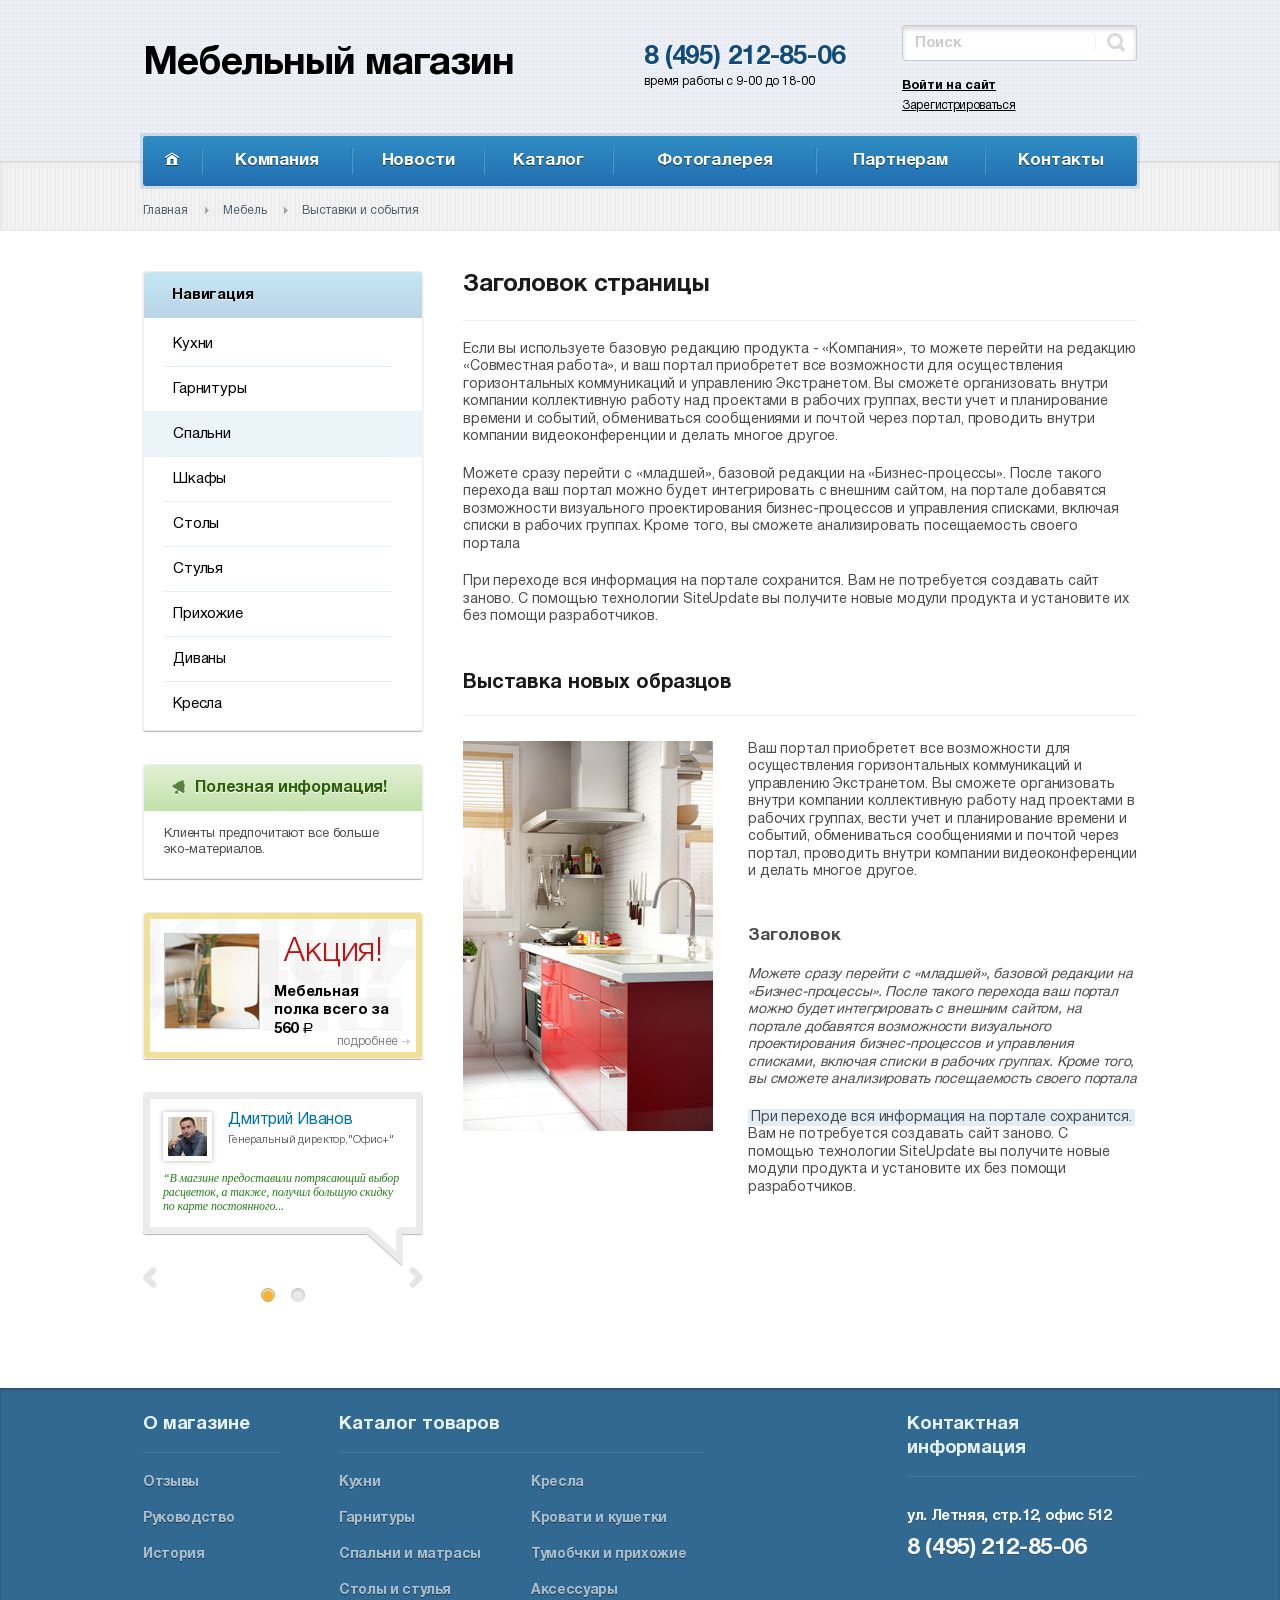
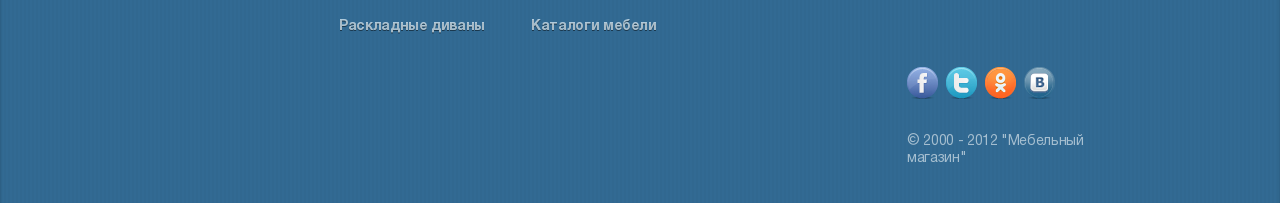
<file: exam1-old-template-materials/html/inner.html>
<!DOCTYPE html>
<html lang="ru">

<head>
    <title>Внутренняя</title>
    <meta http-equiv="X-UA-Compatible" content="IE=edge">
    <meta charset="utf-8" />
    <meta name="keywords" content="">
    <meta name="description" content="">
    <meta name="author" content="">
    <meta name="viewport" content="width=device-width, initial-scale=1.0">
    <link rel="stylesheet" href="./css/reset.css" />
    <link rel="stylesheet" href="./css/style.css" />
    <link rel="stylesheet" href="./css/owl.carousel.css" />
    <script src="./js/jquery.min.js"></script>
    <script src="./js/owl.carousel.min.js"></script>
    <script src="./js/scripts.js"></script>
    <link rel="icon" type="image/vnd.microsoft.icon" href="favicon.ico">
    <link rel="shortcut icon" href="favicon.ico">
</head>

<body>
    <!-- wrap -->
    <div class="wrap">
        <!-- header -->
        <header class="header">
            <div class="inner-wrap">
                <div class="logo-block"><a href="" class="logo">Мебельный магазин</a>
                </div>
                <div class="main-phone-block">
                    <a href="tel:84952128506" class="phone">8 (495) 212-85-06</a>
                    <div class="shedule">время работы с 9-00 до 18-00</div>
                </div>
                <div class="actions-block">
                    <form action="/" class="main-frm-search">
                        <input type="text" placeholder="Поиск">
                        <button type="submit"></button>
                    </form>
                    <nav class="menu-block">
                        <ul>
                            <li class="att popup-wrap">
                                <a id="hd_singin_but_open" href="" class="btn-toggle">Войти на сайт</a>
                                <form action="/" class="frm-login popup-block">
                                    <div class="frm-title">Войти на сайт</div>
                                    <a href="" class="btn-close">Закрыть</a>
                                    <div class="frm-row"><input type="text" placeholder="Логин"></div>
                                    <div class="frm-row"><input type="password" placeholder="Пароль"></div>
                                    <div class="frm-row"><a href="" class="btn-forgot">Забыли пароль</a></div>
                                    <div class="frm-row">
                                        <div class="frm-chk">
                                            <input type="checkbox" id="login">
                                            <label for="login">Запомнить меня</label>
                                        </div>
                                    </div>
                                    <div class="frm-row"><input type="submit" value="Войти"></div>
                                </form>
                            </li>
                            <li><a href="">Зарегистрироваться</a>
                            </li>
                        </ul>
                    </nav>
                </div>
            </div>
        </header>
        <!-- /header -->
        <!-- nav -->
        <nav class="nav">
            <div class="inner-wrap">
                <div class="menu-block popup-wrap">
                    <a href="" class="btn-menu btn-toggle"></a>
                    <div class="menu popup-block">
                        <ul class="">
                            <li class="main-page"><a href="">Главная</a>
                            </li>
                            <li>
                                <a href="">Компания</a>
                                <ul>
                                    <li>
                                        <a href="">Пункт 1</a>
                                        <ul>
                                            <li><a href="">Пункт 1</a>
                                            </li>
                                            <li><a href="">Пункт 2</a>
                                            </li>
                                        </ul>
                                    </li>
                                    <li><a href="">Пункт 2</a>
                                    </li>
                                    <li><a href="">Пункт 3</a>
                                    </li>
                                    <li><a href="">Пункт 4</a>
                                    </li>
                                </ul>
                            </li>
                            <li><a href="">Новости</a>
                            </li>
                            <li>
                                <a href="">Каталог</a>
                                <ul>
                                    <li>
                                        <a href="">Пункт 1</a>
                                        <ul>
                                            <li><a href="">Пункт 1</a>
                                            </li>
                                            <li><a href="">Пункт 2</a>
                                            </li>
                                        </ul>
                                    </li>
                                    <li><a href="">Пункт 2</a>
                                    </li>
                                    <li><a href="">Пункт 3</a>
                                    </li>
                                    <li><a href="">Пункт 4</a>
                                    </li>
                                </ul>
                            </li>
                            <li><a href="">Фотогалерея</a>
                            </li>
                            <li><a href="">Партнерам</a>
                            </li>
                            <li><a href="">Контакты</a>
                            </li>
                        </ul>
                        <a href="" class="btn-close"></a>
                    </div>
                    <div class="menu-overlay"></div>
                </div>
            </div>
        </nav>
        <!-- /nav -->
        <!-- breadcrumbs -->
        <div class="breadcrumbs-box">
            <div class="inner-wrap">
                <a href="">Главная</a>
                <a href="">Мебель</a>
                <span>Выставки и события</span>
            </div>
        </div>
        <!-- /breadcrumbs -->
        <!-- page -->
        <div class="page">
            <!-- content box -->
            <div class="content-box">
                <!-- content -->
                <div class="content">
                    <div class="cnt">
                        <header>
                            <h1>Заголовок страницы</h1>
                        </header>
                        <hr>
                        <p>Если вы используете базовую редакцию продукта - «Компания», то можете перейти на редакцию «Совместная работа», и ваш портал приобретет все возможности для осуществления горизонтальных коммуникаций и управлению Экстранетом.
                            Вы сможете организовать внутри компании коллективную работу над проектами в рабочих группах, вести учет и планирование времени и событий, обмениваться сообщениями и почтой через портал, проводить внутри компании видеоконференции
                            и делать многое другое.</p>
                        <p>Можете сразу перейти с «младшей», базовой редакции на «Бизнес-процессы». После такого перехода ваш портал можно будет интегрировать с внешним сайтом, на портале добавятся возможности визуального проектирования бизнес-процессов
                            и управления списками, включая списки в рабочих группах. Кроме того, вы сможете анализировать посещаемость своего портала</p>
                        <p>При переходе вся информация на портале сохранится. Вам не потребуется создавать сайт заново. С помощью технологии SiteUpdate вы получите новые модули продукта и установите их без помощи разработчиков.</p>
                        <h2>Выставка новых образцов</h2>
                        <hr>
                        <div class="article-text-block">
                            <figure class="pic-block">
                                <img src="./img/pic01.jpg" alt="">
                            </figure>
                            <p>Ваш портал приобретет все возможности для осуществления горизонтальных коммуникаций и управлению Экстранетом. Вы сможете организовать внутри компании коллективную работу над проектами в рабочих группах, вести учет и планирование
                                времени и событий, обмениваться сообщениями и почтой через портал, проводить внутри компании видеоконференции и делать многое другое.</p>
                            <h3>Заголовок</h3>
                            <p><i>Можете сразу перейти с «младшей», базовой редакции на «Бизнес-процессы». После такого перехода ваш портал можно будет интегрировать с внешним сайтом, на портале добавятся возможности визуального проектирования бизнес-процессов и управления списками, включая списки в рабочих группах. Кроме того, вы сможете анализировать посещаемость своего портала</i>
                            </p>
                            <p><span class="att-text">При переходе вся информация на портале сохранится.</span> 
                                <br>Вам не потребуется создавать сайт заново. С помощью технологии SiteUpdate вы получите новые модули продукта и установите их без помощи разработчиков.</p>
                        </div>
                    </div>
                </div>
                <!-- /content -->
                <!-- side -->
                <div class="side">
                    <!-- side menu -->
                    <div class="side-block side-menu">
                        <div class="title-block">Навигация</div>
                        <div class="menu-block">
                            <ul>
                                <li><a href="">Кухни</a>
                                </li>
                                <li><a href="">Гарнитуры</a>
                                </li>
                                <li class="selected">
                                    <a href="">Спальни</a>
                                </li>
                                <li>
                                    <a href="">Шкафы</a>
                                </li>
                                <li><a href="">Столы</a>
                                </li>
                                <li><a href="">Стулья</a>
                                </li>
                                <li>
                                    <a href="">Прихожие</a>
                                </li>
                                <li><a href="">Диваны</a>
                                </li>
                                <li><a href="">Кресла</a>
                                </li>
                            </ul>
                        </div>
                    </div>
                    <!-- /side menu -->
                    <!-- side anonse -->
                    <div class="side-block side-anonse">
                        <div class="title-block"><span class="i i-title01"></span>Полезная информация!</div>
                        <div class="item">
                            <p>Клиенты предпочитают все больше эко-материалов.</p>
                        </div>
                    </div>
                    <!-- /side anonse -->
                    <!-- side wrap -->
                    <div class="side-wrap">
                        <div class="item-wrap">
                            <!-- side action -->
                            <div class="side-block side-action">
                                <img src="./img/side-action-bg.jpg" alt="" class="bg">
                                <div class="photo-block">
                                    <img src="./img/side-action.jpg" alt="">
                                </div>
                                <div class="text-block">
                                    <div class="title">Акция!</div>
                                    <p>Мебельная полка всего за 560 <span class="r">a</span>
                                    </p>
                                </div>
                                <a href="" class="btn-more">подробнее</a>
                            </div>
                            <!-- /side action -->
                        </div>
                        
                       <!-- footer rew slider box -->
                       <div class="item-wrap">
		                     <div class="rew-footer-carousel">
								<div class="item">
									<div class="side-block side-opin">
										<div class="inner-block">
											<div class="title">
												<div class="photo-block">
													<img src="./img/side-opin.jpg" alt="">
												</div>
												<div class="name-block"><a href="">Дмитрий Иванов</a></div>
												<div class="pos-block">Генеральный директор,"Офис+"</div>
											</div>
											<div class="text-block">“В магзине предоставили потрясающий выбор
												расцветок, а также, получил большую скидку по карте постоянного...</div>
										</div>
									</div>
								</div>
								<div class="item">
									<div class="side-block side-opin">
										<div class="inner-block">
											<div class="title">
												<div class="photo-block">
													<img src="./img/side-opin.jpg" alt="">
												</div>
												<div class="name-block"><a href="">Дмитрий Иванов</a></div>
												<div class="pos-block">Генеральный директор,"Офис+"</div>
											</div>
											<div class="text-block">“В магазине предоставили потрясающий выбор
												расцветок, а также, получил большую скидку по карте постоянного...</div>
										</div>
									</div>
								</div>
							</div>
						</div>
						<!-- / footer rew slider box --> 
                        
                    </div>
                    <!-- /side wrap -->
                </div>
                <!-- /side -->
            </div>
            <!-- /content box -->
        </div>
        <!-- /page -->
        <div class="empty"></div>
    </div>
    <!-- /wrap -->
    <!-- footer -->
    <footer class="footer">
        <div class="inner-wrap">
            <nav class="main-menu">
                <div class="item">
                    <div class="title-block">О магазине</div>
                    <ul>
                        <li><a href="">Отзывы</a>
                        </li>
                        <li><a href="">Руководство </a>
                        </li>
                        <li><a href="">История</a>
                        </li>
                    </ul>
                </div>
                <div class="item">
                    <div class="title-block">Каталог товаров</div>
                    <ul>
                        <li><a href="">Кухни</a>
                        </li>
                        <li><a href="">Гарнитуры</a>
                        </li>
                        <li><a href="">Спальни и матрасы</a>
                        </li>
                        <li><a href="">Столы и стулья</a>
                        </li>
                        <li><a href="">Раскладные диваны</a>
                        </li>
                        <li><a href="">Кресла</a>
                        </li>
                        <li><a href="">Кровати и кушетки</a>
                        </li>
                        <li><a href="">Тумобчки и прихожие</a>
                        </li>
                        <li><a href="">Аксессуары</a>
                        </li>
                        <li><a href="">Каталоги мебели</a>
                        </li>
                    </ul>
                </div>
            </nav>
            <div class="contacts-block">
                <div class="title-block">Контактная информация</div>
                <div class="loc-block">
                    <div class="address">ул. Летняя, стр.12, офис 512</div>
                    <div class="phone"><a href="tel:84952128506">8 (495) 212-85-06</a>
                    </div>
                </div>
                <div class="main-soc-block">
                    <a href="" class="soc-item">
                        <img src="./img/icons/soc01.png" alt="">
                    </a>
                    <a href="" class="soc-item">
                        <img src="./img/icons/soc02.png" alt="">
                    </a>
                    <a href="" class="soc-item">
                        <img src="./img/icons/soc03.png" alt="">
                    </a>
                    <a href="" class="soc-item">
                        <img src="./img/icons/soc04.png" alt="">
                    </a>
                </div>
                <div class="copy-block">© 2000 - 2012 "Мебельный магазин"</div>
            </div>
        </div>
    </footer>
    <!-- /footer -->
</body>

</html>
</file>
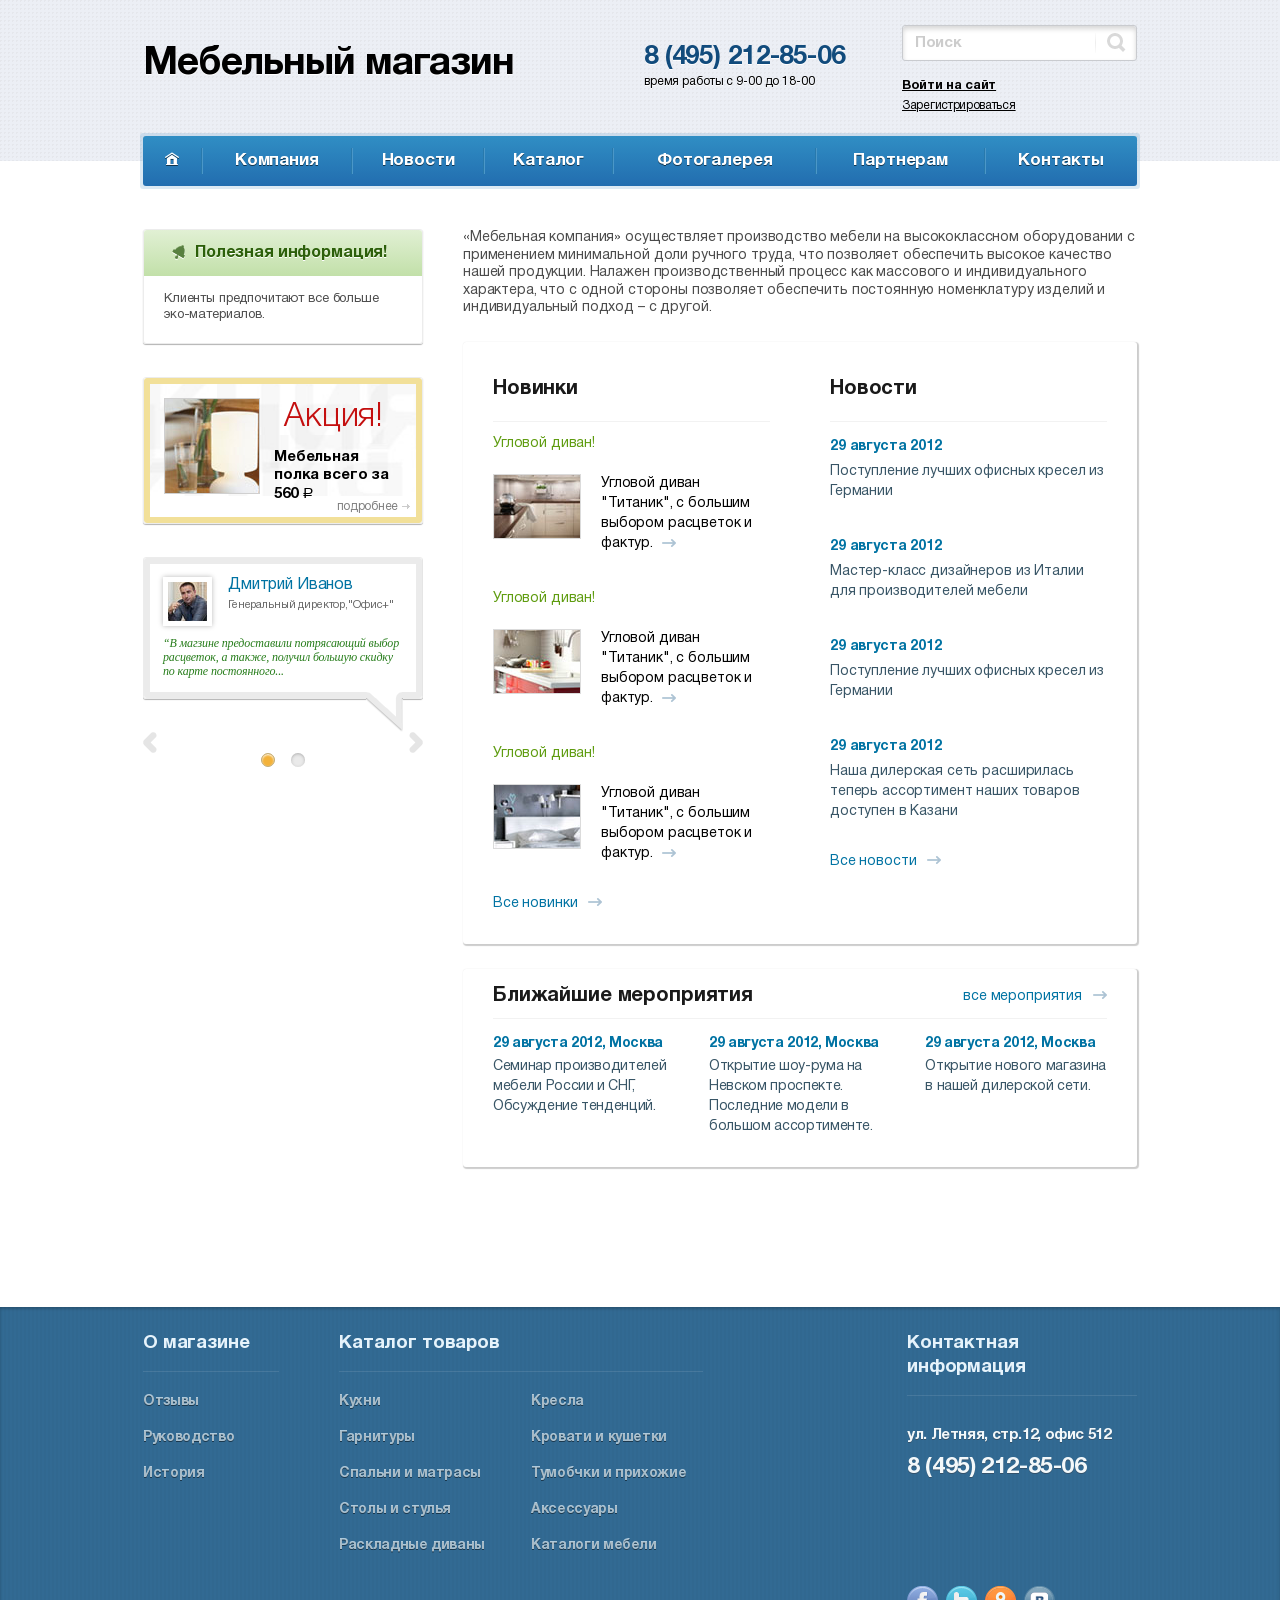
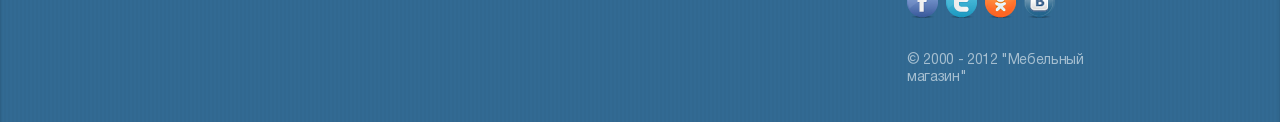
<file: exam1-old-template-materials/html/main.html>
<!DOCTYPE html>
<html lang="ru">

<head>
    <title>Главная</title>
    <meta http-equiv="X-UA-Compatible" content="IE=edge">
    <meta charset="utf-8" />
    <meta name="keywords" content="">
    <meta name="description" content="">
    <meta name="author" content="">
    <meta name="viewport" content="width=device-width, initial-scale=1.0">
    <link rel="stylesheet" href="./css/reset.css" />
    <link rel="stylesheet" href="./css/style.css" />
    <link rel="stylesheet" href="./css/owl.carousel.css" />
    <script src="./js/jquery.min.js"></script>
    <script src="./js/owl.carousel.min.js"></script>
    <script src="./js/scripts.js"></script>
    <link rel="icon" type="image/vnd.microsoft.icon"  href="./img/favicon.ico">
    <link rel="shortcut icon" href="./img/favicon.ico">
</head>

<body>
    <!-- wrap -->
    <div class="wrap">
        <!-- header -->
        <header class="header">
            <div class="inner-wrap">
                <div class="logo-block"><a href="" class="logo">Мебельный магазин</a>
                </div>
                <div class="main-phone-block">
                    <a href="tel:84952128506" class="phone">8 (495) 212-85-06</a>
                    <div class="shedule">время работы с 9-00 до 18-00</div>
                </div>
                <div class="actions-block">
                    <form action="/" class="main-frm-search">
                        <input type="text" placeholder="Поиск">
                        <button type="submit"></button>
                    </form>
                    <nav class="menu-block">
                        <ul>
                            <li class="att popup-wrap">
                                <a id="hd_singin_but_open" href="" class="btn-toggle">Войти на сайт</a>
                                <form action="/" class="frm-login popup-block">
                                    <div class="frm-title">Войти на сайт</div>
                                    <a href="" class="btn-close">Закрыть</a>
                                    <div class="frm-row"><input type="text" placeholder="Логин"></div>
                                    <div class="frm-row"><input type="password" placeholder="Пароль"></div>
                                    <div class="frm-row"><a href="" class="btn-forgot">Забыли пароль</a></div>
                                    <div class="frm-row">
                                        <div class="frm-chk">
                                            <input type="checkbox" id="login">
                                            <label for="login">Запомнить меня</label>
                                        </div>
                                    </div>
                                    <div class="frm-row"><input type="submit" value="Войти"></div>
                                </form>
                            </li>
                            <li><a href="">Зарегистрироваться</a>
                            </li>
                        </ul>
                    </nav>
                </div>
            </div>
        </header>
        <!-- /header -->
        <!-- nav -->
        <nav class="nav">
            <div class="inner-wrap">
                <div class="menu-block popup-wrap">
                    <a href="" class="btn-menu btn-toggle"></a>
                    <div class="menu popup-block">
                        <ul class="">
                            <li class="main-page"><a href="">Главная</a>
                            </li>
                            <li>
                                <a href="">Компания</a>
                                <ul>
                                    <li>
                                        <a href="">Пункт 1</a>
                                        <ul>
                                            <li><a href="">Пункт 1</a>
                                            </li>
                                            <li><a href="">Пункт 2</a>
                                            </li>
                                        </ul>
                                    </li>
                                    <li><a href="">Пункт 2</a>
                                    </li>
                                    <li><a href="">Пункт 3</a>
                                    </li>
                                    <li><a href="">Пункт 4</a>
                                    </li>
                                </ul>
                            </li>
                            <li><a href="">Новости</a>
                            </li>
                            <li>
                                <a href="">Каталог</a>
                                <ul>
                                    <li>
                                        <a href="">Пункт 1</a>
                                        <ul>
                                            <li><a href="">Пункт 1</a>
                                            </li>
                                            <li><a href="">Пункт 2</a>
                                            </li>
                                        </ul>
                                    </li>
                                    <li><a href="">Пункт 2</a>
                                    </li>
                                    <li><a href="">Пункт 3</a>
                                    </li>
                                    <li><a href="">Пункт 4</a>
                                    </li>
                                </ul>
                            </li>
                            <li><a href="">Фотогалерея</a>
                            </li>
                            <li><a href="">Партнерам</a>
                            </li>
                            <li><a href="">Контакты</a>
                            </li>
                        </ul>
                        <a href="" class="btn-close"></a>
                    </div>
                    <div class="menu-overlay"></div>
                </div>
            </div>
        </nav>
        <!-- /nav -->
        <!-- page -->
        <div class="page">
            <!-- content box -->
            <div class="content-box">
                <!-- content -->
                <div class="content">
                    <div class="cnt">

						<p>«Мебельная компания» осуществляет производство мебели на высококлассном оборудовании с применением минимальной доли ручного труда, что позволяет обеспечить высокое качество нашей продукции. Налажен производственный процесс как массового и индивидуального характера, что с одной стороны позволяет обеспечить постоянную номенклатуру изделий и индивидуальный подход – с другой.
						</p>
                    
                           
						<!-- index column -->
		                <div class="cnt-section index-column">
		                    <div class="col-wrap">
		
		                        <!-- main actions box -->
		                        <div class="column main-actions-box">
		                        	<div class="title-block">
		                                <h2>Новинки</h2>
		                                 <hr>
		                            </div>
		                              <div class="items-wrap">
		                                <div class="item-wrap">
		                                    <div class="item">
		                                        <div class="title-block att">
		                                            Угловой диван!
		                                        </div>
		                                        <br>
		                                        <div class="inner-block">
		                                            <a href="" class="photo-block">
		                                                <img src="./img/new01.jpg" alt="">
		                                            </a>
		                                            <div class="text"><a href="">Угловой диван "Титаник",  с большим выбором расцветок и фактур.</a>
		                                            <a href="" class="btn-arr"></a>
		                                            </div>
		                                        </div>
		                                    </div>
		                                </div>
		                                <div class="item-wrap">
		                                    <div class="item">
		                                        <div class="title-block att">
		                                            Угловой диван!
		                                        </div>
		                                        <br>
		                                        <div class="inner-block">
		                                            <a href="" class="photo-block">
		                                                <img src="./img/new02.jpg" alt="">
		                                            </a>
		                                            <div class="text"><a href="">Угловой диван "Титаник",  с большим выбором расцветок и фактур.</a>
		                                            <a href="" class="btn-arr"></a>
		                                            </div>
		                                        </div>
		                                    </div>
		                                </div>
		                                <div class="item-wrap">
		                                    <div class="item">
		                                        <div class="title-block att">
		                                            Угловой диван!
		                                        </div>
		                                        <br>
		                                        <div class="inner-block">
		                                            <a href="" class="photo-block">
		                                                <img src="./img/new03.jpg" alt="">
		                                            </a>
		                                            <div class="text"><a href="">Угловой диван "Титаник",  с большим выбором расцветок и фактур.</a>
		                                            <a href="" class="btn-arr"></a>
		                                            </div>
		                                        </div>
		                                    </div>
		                                </div>
		                            </div>
		                            <a href="" class="btn-next">Все новинки</a>
		                        </div>
		                        <!-- /main actions box -->
		                        <!-- main news box -->
		                        <div class="column main-news-box">
		                            <div class="title-block">
		                                <h2>Новости</h2>
		                            </div>
		                            <hr>
		                            <div class="items-wrap">
		                                <div class="item-wrap">
		                                    <div class="item">
		                                        <div class="title"><a href="">29 августа 2012</a>
		                                        </div>
		                                        <div class="text"><a href="">Поступление лучших офисных кресел из Германии </a>
		                                        </div>
		                                    </div>
		                                </div>
		                                <div class="item-wrap">
		                                    <div class="item">
		                                        <div class="title"><a href="">29 августа 2012</a>
		                                        </div>
		                                        <div class="text"><a href="">Мастер-класс дизайнеров  из Италии для производителей мебели </a>
		                                        </div>
		                                    </div>
		                                </div>
		                                <div class="item-wrap">
		                                    <div class="item">
		                                        <div class="title"><a href="">29 августа 2012</a>
		                                        </div>
		                                        <div class="text"><a href="">Поступление лучших офисных кресел из Германии </a>
		                                        </div>
		                                    </div>
		                                </div>
		                                <div class="item-wrap">
		                                    <div class="item">
		                                        <div class="title"><a href="">29 августа 2012</a>
		                                        </div>
		                                        <div class="text"><a href="">Наша дилерская сеть расширилась теперь ассортимент наших товаров доступен в Казани </a>
		                                        </div>
		                                    </div>
		                                </div>
		                            </div>
		                            <a href="" class="btn-next">Все новости</a>
		                        </div>
		                        <!-- /main news box -->
		
		                    </div>
		                </div>
		                <!-- /index column -->
		                
	                    <!-- afisha box -->
		                <div class="cnt-section afisha-box">
		                    <div class="section-title-block">
		                        <h2 class="second-ttile">Ближайшие мероприятия</h2>
		                        <a href="" class="btn-next">все мероприятия</a>
		                    </div>
		                    <hr>
		                    <div class="items-wrap">
		                        <div class="item-wrap">
		                            <div class="item">
		                                <div class="title"><a href="">29 августа 2012, Москва</a>
		                                </div>
		                                <div class="text"><a href="">Семинар производителей мебели России и СНГ, Обсуждение тенденций.</a>
		                                </div>
		                            </div>
		                        </div>
		                        <div class="item-wrap">
		                            <div class="item">
		                                <div class="title"><a href="">29 августа 2012, Москва</a>
		                                </div>
		                                <div class="text"><a href="">Открытие шоу-рума на Невском проспекте. Последние модели в большом ассортименте.</a>
		                                </div>
		                            </div>
		                        </div>
		                        <div class="item-wrap">
		                            <div class="item">
		                                <div class="title"><a href="">29 августа 2012, Москва</a>
		                                </div>
		                                <div class="text"><a href="">Открытие нового магазина в нашей  дилерской сети.</a>
		                                </div>
		                            </div>
		                        </div>
		                    </div>
		                </div>
		                <!-- /afisha box -->
                                
				                               
                    </div>
                </div>
                <!-- /content -->
                <!-- side -->
                <div class="side">
                    <!-- side anonse -->
                    <div class="side-block side-anonse">
                        <div class="title-block"><span class="i i-title01"></span>Полезная информация!</div>
                        <div class="item">
                            <p>Клиенты предпочитают все больше эко-материалов.</p>
                        </div>
                    </div>
                    <!-- /side anonse -->
                    <!-- side wrap -->
                    <div class="side-wrap">
                        <div class="item-wrap">
                            <!-- side action -->
                            <div class="side-block side-action">
                                <img src="./img/side-action-bg.jpg" alt="" class="bg">
                                <div class="photo-block">
                                    <img src="./img/side-action.jpg" alt="">
                                </div>
                                <div class="text-block">
                                    <div class="title">Акция!</div>
                                    <p>Мебельная полка всего за 560 <span class="r">a</span>
                                    </p>
                                </div>
                                <a href="" class="btn-more">подробнее</a>
                            </div>
                            <!-- /side action -->
                        </div>
                                              
                       <!-- footer rew slider box -->
                       <div class="item-wrap">
		                     <div class="rew-footer-carousel">
								<div class="item">
									<div class="side-block side-opin">
										<div class="inner-block">
											<div class="title">
												<div class="photo-block">
													<img src="./img/side-opin.jpg" alt="">
												</div>
												<div class="name-block"><a href="">Дмитрий Иванов</a></div>
												<div class="pos-block">Генеральный директор,"Офис+"</div>
											</div>
											<div class="text-block">“В магзине предоставили потрясающий выбор
												расцветок, а также, получил большую скидку по карте постоянного...</div>
										</div>
									</div>
								</div>
								<div class="item">
									<div class="side-block side-opin">
										<div class="inner-block">
											<div class="title">
												<div class="photo-block">
													<img src="./img/side-opin.jpg" alt="">
												</div>
												<div class="name-block"><a href="">Дмитрий Иванов</a></div>
												<div class="pos-block">Генеральный директор,"Офис+"</div>
											</div>
											<div class="text-block">“В магазине предоставили потрясающий выбор
												расцветок, а также, получил большую скидку по карте постоянного...</div>
										</div>
									</div>
								</div>
							</div>
						</div>
						<!-- / footer rew slider box --> 
                    </div>
                    <!-- /side wrap -->
                </div>
                <!-- /side -->
            </div>
            <!-- /content box -->
        </div>
        <!-- /page -->
        <div class="empty"></div>
    </div>
    <!-- /wrap -->
    <!-- footer -->
    <footer class="footer">
        <div class="inner-wrap">
            <nav class="main-menu">
                <div class="item">
                    <div class="title-block">О магазине</div>
                    <ul>
                        <li><a href="">Отзывы</a>
                        </li>
                        <li><a href="">Руководство </a>
                        </li>
                        <li><a href="">История</a>
                        </li>
                    </ul>
                </div>
                <div class="item">
                    <div class="title-block">Каталог товаров</div>
                    <ul>
                        <li><a href="">Кухни</a>
                        </li>
                        <li><a href="">Гарнитуры</a>
                        </li>
                        <li><a href="">Спальни и матрасы</a>
                        </li>
                        <li><a href="">Столы и стулья</a>
                        </li>
                        <li><a href="">Раскладные диваны</a>
                        </li>
                        <li><a href="">Кресла</a>
                        </li>
                        <li><a href="">Кровати и кушетки</a>
                        </li>
                        <li><a href="">Тумобчки и прихожие</a>
                        </li>
                        <li><a href="">Аксессуары</a>
                        </li>
                        <li><a href="">Каталоги мебели</a>
                        </li>
                    </ul>
                </div>
            </nav>
            <div class="contacts-block">
                <div class="title-block">Контактная информация</div>
                <div class="loc-block">
                    <div class="address">ул. Летняя, стр.12, офис 512</div>
                    <div class="phone"><a href="tel:84952128506">8 (495) 212-85-06</a>
                    </div>
                </div>
                <div class="main-soc-block">
                    <a href="" class="soc-item">
                        <img src="./img/icons/soc01.png" alt="">
                    </a>
                    <a href="" class="soc-item">
                        <img src="./img/icons/soc02.png" alt="">
                    </a>
                    <a href="" class="soc-item">
                        <img src="./img/icons/soc03.png" alt="">
                    </a>
                    <a href="" class="soc-item">
                        <img src="./img/icons/soc04.png" alt="">
                    </a>
                </div>
                <div class="copy-block">© 2000 - 2012 "Мебельный магазин"</div>
            </div>
        </div>
    </footer>
    <!-- /footer -->
</body>

</html>
</file>
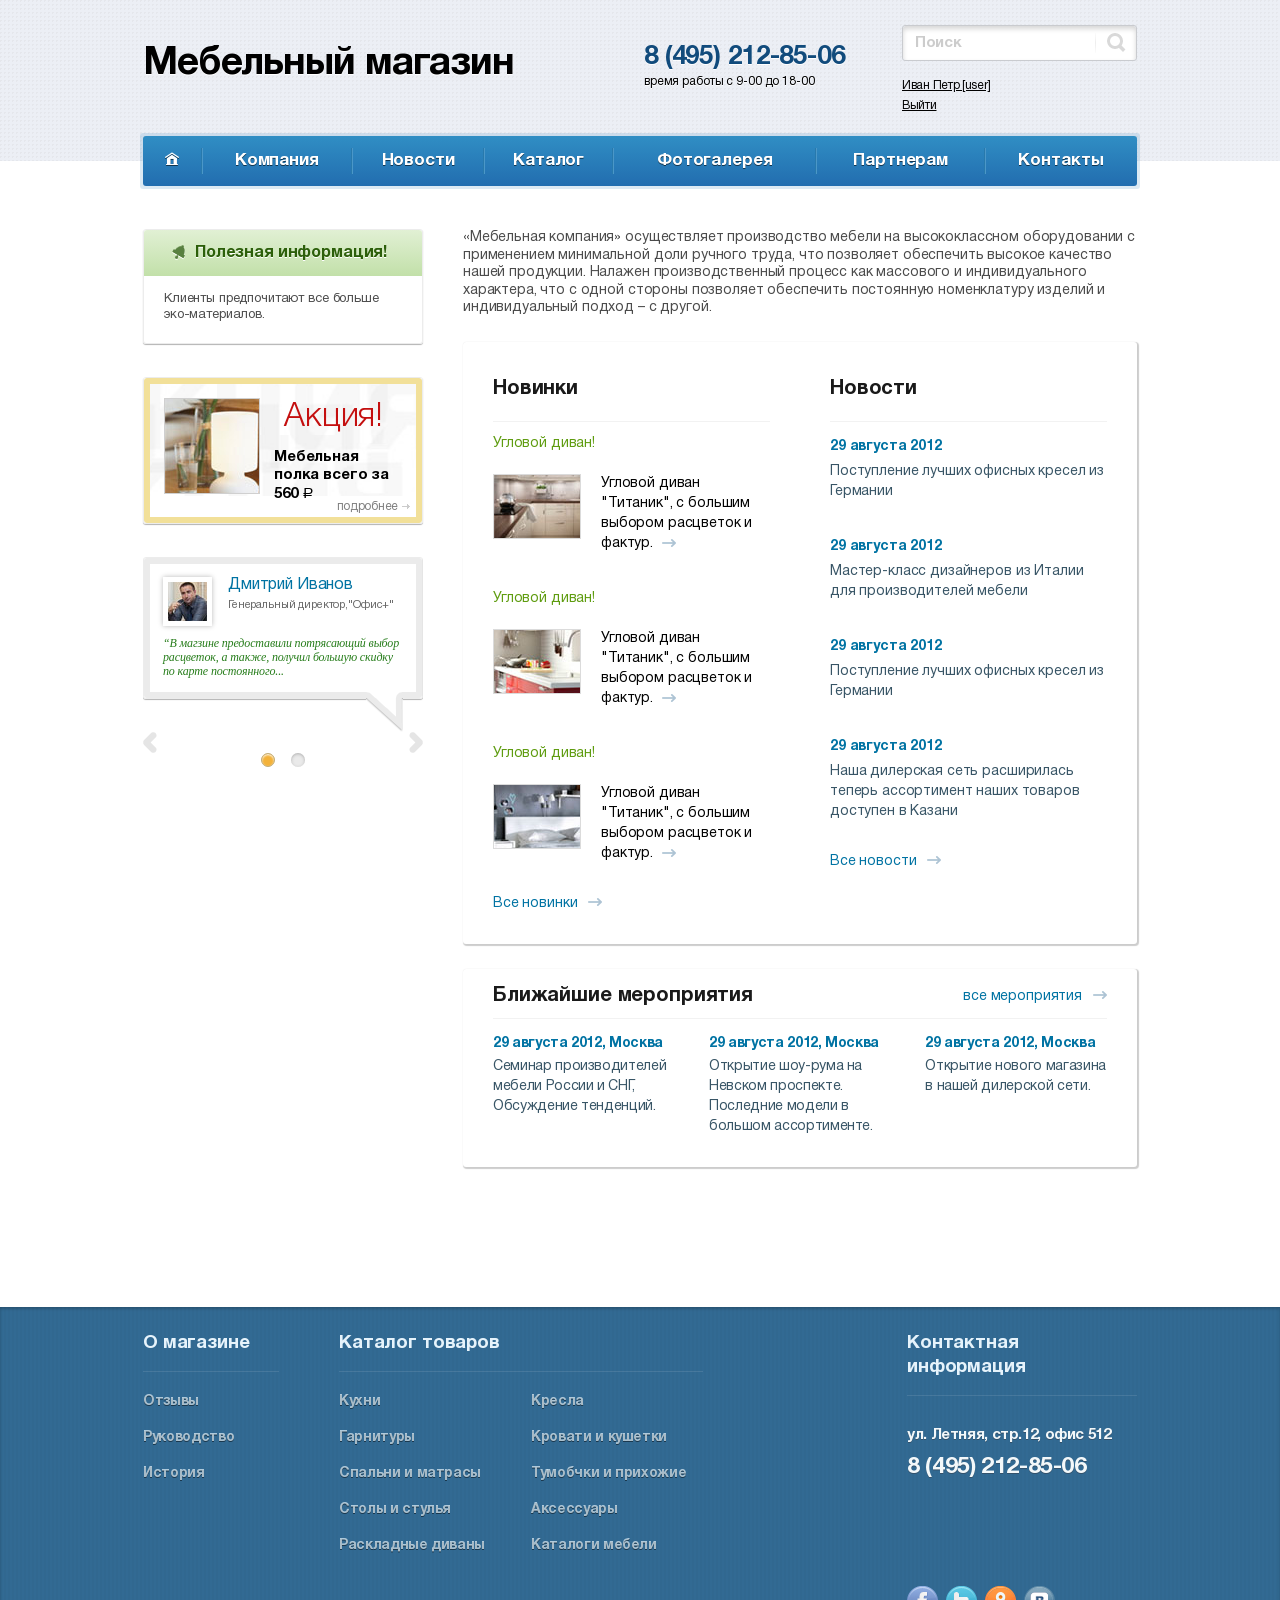
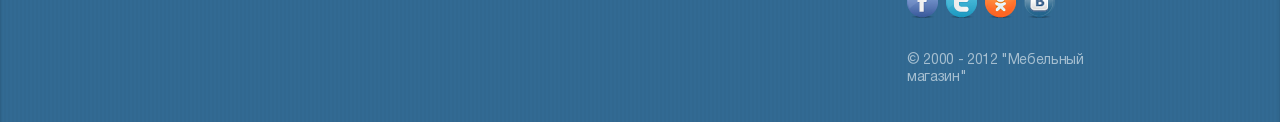
<file: exam1-old-template-materials/html/main_auth.html>
<!DOCTYPE html>
<html lang="ru">

<head>
    <title>Главная</title>
    <meta http-equiv="X-UA-Compatible" content="IE=edge">
    <meta charset="utf-8" />
    <meta name="keywords" content="">
    <meta name="description" content="">
    <meta name="author" content="">
    <meta name="viewport" content="width=device-width, initial-scale=1.0">
    <link rel="stylesheet" href="./css/reset.css" />
    <link rel="stylesheet" href="./css/style.css" />
    <link rel="stylesheet" href="./css/owl.carousel.css" />
    <script src="./js/jquery.min.js"></script>
    <script src="./js/owl.carousel.min.js"></script>
    <script src="./js/scripts.js"></script>
    <link rel="icon" type="image/vnd.microsoft.icon" href="favicon.ico">
    <link rel="shortcut icon" href="favicon.ico">
</head>

<body>
    <!-- wrap -->
    <div class="wrap">
        <!-- header -->
        <header class="header">
            <div class="inner-wrap">
                <div class="logo-block"><a href="" class="logo">Мебельный магазин</a>
                </div>
                <div class="main-phone-block">
                    <a href="tel:84952128506" class="phone">8 (495) 212-85-06</a>
                    <div class="shedule">время работы с 9-00 до 18-00</div>
                </div>
                <div class="actions-block">
                    <form action="/" class="main-frm-search">
                        <input type="text" placeholder="Поиск">
                        <button type="submit"></button>
                    </form>
                    <nav class="menu-block">
                        <ul>
                            <li>
                                <a href="" >Иван Петр [user]</a>
                            </li>
                            <li><a href="">Выйти</a>
                            </li>
                        </ul>
                    </nav>
                </div>
            </div>
        </header>
        <!-- /header -->
        <!-- nav -->
        <nav class="nav">
            <div class="inner-wrap">
                <div class="menu-block popup-wrap">
                    <a href="" class="btn-menu btn-toggle"></a>
                    <div class="menu popup-block">
                        <ul class="">
                            <li class="main-page"><a href="">Главная</a>
                            </li>
                            <li>
                                <a href="">Компания</a>
                                <ul>
                                    <li>
                                        <a href="">Пункт 1</a>
                                        <ul>
                                            <li><a href="">Пункт 1</a>
                                            </li>
                                            <li><a href="">Пункт 2</a>
                                            </li>
                                        </ul>
                                    </li>
                                    <li><a href="">Пункт 2</a>
                                    </li>
                                    <li><a href="">Пункт 3</a>
                                    </li>
                                    <li><a href="">Пункт 4</a>
                                    </li>
                                </ul>
                            </li>
                            <li><a href="">Новости</a>
                            </li>
                            <li>
                                <a href="">Каталог</a>
                                <ul>
                                    <li>
                                        <a href="">Пункт 1</a>
                                        <ul>
                                            <li><a href="">Пункт 1</a>
                                            </li>
                                            <li><a href="">Пункт 2</a>
                                            </li>
                                        </ul>
                                    </li>
                                    <li><a href="">Пункт 2</a>
                                    </li>
                                    <li><a href="">Пункт 3</a>
                                    </li>
                                    <li><a href="">Пункт 4</a>
                                    </li>
                                </ul>
                            </li>
                            <li><a href="">Фотогалерея</a>
                            </li>
                            <li><a href="">Партнерам</a>
                            </li>
                            <li><a href="">Контакты</a>
                            </li>
                        </ul>
                        <a href="" class="btn-close"></a>
                    </div>
                    <div class="menu-overlay"></div>
                </div>
            </div>
        </nav>
        <!-- /nav -->
        <!-- page -->
        <div class="page">
            <!-- content box -->
            <div class="content-box">
                <!-- content -->
                <div class="content">
                    <div class="cnt">

						<p>«Мебельная компания» осуществляет производство мебели на высококлассном оборудовании с применением минимальной доли ручного труда, что позволяет обеспечить высокое качество нашей продукции. Налажен производственный процесс как массового и индивидуального характера, что с одной стороны позволяет обеспечить постоянную номенклатуру изделий и индивидуальный подход – с другой.
						</p>
                    
                           
						<!-- index column -->
		                <div class="cnt-section index-column">
		                    <div class="col-wrap">
		
		                        <!-- main actions box -->
		                        <div class="column main-actions-box">
		                        	<div class="title-block">
		                                <h2>Новинки</h2>
		                                 <hr>
		                            </div>
		                              <div class="items-wrap">
		                                <div class="item-wrap">
		                                    <div class="item">
		                                        <div class="title-block att">
		                                            Угловой диван!
		                                        </div>
		                                        <br>
		                                        <div class="inner-block">
		                                            <a href="" class="photo-block">
		                                                <img src="./img/new01.jpg" alt="">
		                                            </a>
		                                            <div class="text"><a href="">Угловой диван "Титаник",  с большим выбором расцветок и фактур.</a>
		                                            <a href="" class="btn-arr"></a>
		                                            </div>
		                                        </div>
		                                    </div>
		                                </div>
		                                <div class="item-wrap">
		                                    <div class="item">
		                                        <div class="title-block att">
		                                            Угловой диван!
		                                        </div>
		                                        <br>
		                                        <div class="inner-block">
		                                            <a href="" class="photo-block">
		                                                <img src="./img/new02.jpg" alt="">
		                                            </a>
		                                            <div class="text"><a href="">Угловой диван "Титаник",  с большим выбором расцветок и фактур.</a>
		                                            <a href="" class="btn-arr"></a>
		                                            </div>
		                                        </div>
		                                    </div>
		                                </div>
		                                <div class="item-wrap">
		                                    <div class="item">
		                                        <div class="title-block att">
		                                            Угловой диван!
		                                        </div>
		                                        <br>
		                                        <div class="inner-block">
		                                            <a href="" class="photo-block">
		                                                <img src="./img/new03.jpg" alt="">
		                                            </a>
		                                            <div class="text"><a href="">Угловой диван "Титаник",  с большим выбором расцветок и фактур.</a>
		                                            <a href="" class="btn-arr"></a>
		                                            </div>
		                                        </div>
		                                    </div>
		                                </div>
		                            </div>
		                            <a href="" class="btn-next">Все новинки</a>
		                        </div>
		                        <!-- /main actions box -->
		                        <!-- main news box -->
		                        <div class="column main-news-box">
		                            <div class="title-block">
		                                <h2>Новости</h2>
		                            </div>
		                            <hr>
		                            <div class="items-wrap">
		                                <div class="item-wrap">
		                                    <div class="item">
		                                        <div class="title"><a href="">29 августа 2012</a>
		                                        </div>
		                                        <div class="text"><a href="">Поступление лучших офисных кресел из Германии </a>
		                                        </div>
		                                    </div>
		                                </div>
		                                <div class="item-wrap">
		                                    <div class="item">
		                                        <div class="title"><a href="">29 августа 2012</a>
		                                        </div>
		                                        <div class="text"><a href="">Мастер-класс дизайнеров  из Италии для производителей мебели </a>
		                                        </div>
		                                    </div>
		                                </div>
		                                <div class="item-wrap">
		                                    <div class="item">
		                                        <div class="title"><a href="">29 августа 2012</a>
		                                        </div>
		                                        <div class="text"><a href="">Поступление лучших офисных кресел из Германии </a>
		                                        </div>
		                                    </div>
		                                </div>
		                                <div class="item-wrap">
		                                    <div class="item">
		                                        <div class="title"><a href="">29 августа 2012</a>
		                                        </div>
		                                        <div class="text"><a href="">Наша дилерская сеть расширилась теперь ассортимент наших товаров доступен в Казани </a>
		                                        </div>
		                                    </div>
		                                </div>
		                            </div>
		                            <a href="" class="btn-next">Все новости</a>
		                        </div>
		                        <!-- /main news box -->
		
		                    </div>
		                </div>
		                <!-- /index column -->
		                
	                    <!-- afisha box -->
		                <div class="cnt-section afisha-box">
		                    <div class="section-title-block">
		                        <h2 class="second-ttile">Ближайшие мероприятия</h2>
		                        <a href="" class="btn-next">все мероприятия</a>
		                    </div>
		                    <hr>
		                    <div class="items-wrap">
		                        <div class="item-wrap">
		                            <div class="item">
		                                <div class="title"><a href="">29 августа 2012, Москва</a>
		                                </div>
		                                <div class="text"><a href="">Семинар производителей мебели России и СНГ, Обсуждение тенденций.</a>
		                                </div>
		                            </div>
		                        </div>
		                        <div class="item-wrap">
		                            <div class="item">
		                                <div class="title"><a href="">29 августа 2012, Москва</a>
		                                </div>
		                                <div class="text"><a href="">Открытие шоу-рума на Невском проспекте. Последние модели в большом ассортименте.</a>
		                                </div>
		                            </div>
		                        </div>
		                        <div class="item-wrap">
		                            <div class="item">
		                                <div class="title"><a href="">29 августа 2012, Москва</a>
		                                </div>
		                                <div class="text"><a href="">Открытие нового магазина в нашей  дилерской сети.</a>
		                                </div>
		                            </div>
		                        </div>
		                    </div>
		                </div>
		                <!-- /afisha box -->
                                
				                               
                    </div>
                </div>
                <!-- /content -->
                <!-- side -->
                <div class="side">
                    <!-- side anonse -->
                    <div class="side-block side-anonse">
                        <div class="title-block"><span class="i i-title01"></span>Полезная информация!</div>
                        <div class="item">
                            <p>Клиенты предпочитают все больше эко-материалов.</p>
                        </div>
                    </div>
                    <!-- /side anonse -->
                    <!-- side wrap -->
                    <div class="side-wrap">
                        <div class="item-wrap">
                            <!-- side action -->
                            <div class="side-block side-action">
                                <img src="./img/side-action-bg.jpg" alt="" class="bg">
                                <div class="photo-block">
                                    <img src="./img/side-action.jpg" alt="">
                                </div>
                                <div class="text-block">
                                    <div class="title">Акция!</div>
                                    <p>Мебельная полка всего за 560 <span class="r">a</span>
                                    </p>
                                </div>
                                <a href="" class="btn-more">подробнее</a>
                            </div>
                            <!-- /side action -->
                        </div>
                                              
                        
                        
                       <!-- footer rew slider box -->
                       <div class="item-wrap">
		                     <div class="rew-footer-carousel">
								<div class="item">
									<div class="side-block side-opin">
										<div class="inner-block">
											<div class="title">
												<div class="photo-block">
													<img src="./img/side-opin.jpg" alt="">
												</div>
												<div class="name-block"><a href="">Дмитрий Иванов</a></div>
												<div class="pos-block">Генеральный директор,"Офис+"</div>
											</div>
											<div class="text-block">“В магзине предоставили потрясающий выбор
												расцветок, а также, получил большую скидку по карте постоянного...</div>
										</div>
									</div>
								</div>
								<div class="item">
									<div class="side-block side-opin">
										<div class="inner-block">
											<div class="title">
												<div class="photo-block">
													<img src="./img/side-opin.jpg" alt="">
												</div>
												<div class="name-block"><a href="">Дмитрий Иванов</a></div>
												<div class="pos-block">Генеральный директор,"Офис+"</div>
											</div>
											<div class="text-block">“В магазине предоставили потрясающий выбор
												расцветок, а также, получил большую скидку по карте постоянного...</div>
										</div>
									</div>
								</div>
							</div>
						</div>
						<!-- / footer rew slider box --> 
                    </div>
                    <!-- /side wrap -->
                </div>
                <!-- /side -->
            </div>
            <!-- /content box -->
        </div>
        <!-- /page -->
        <div class="empty"></div>
    </div>
    <!-- /wrap -->
    <!-- footer -->
    <footer class="footer">
        <div class="inner-wrap">
            <nav class="main-menu">
                <div class="item">
                    <div class="title-block">О магазине</div>
                    <ul>
                        <li><a href="">Отзывы</a>
                        </li>
                        <li><a href="">Руководство </a>
                        </li>
                        <li><a href="">История</a>
                        </li>
                    </ul>
                </div>
                <div class="item">
                    <div class="title-block">Каталог товаров</div>
                    <ul>
                        <li><a href="">Кухни</a>
                        </li>
                        <li><a href="">Гарнитуры</a>
                        </li>
                        <li><a href="">Спальни и матрасы</a>
                        </li>
                        <li><a href="">Столы и стулья</a>
                        </li>
                        <li><a href="">Раскладные диваны</a>
                        </li>
                        <li><a href="">Кресла</a>
                        </li>
                        <li><a href="">Кровати и кушетки</a>
                        </li>
                        <li><a href="">Тумобчки и прихожие</a>
                        </li>
                        <li><a href="">Аксессуары</a>
                        </li>
                        <li><a href="">Каталоги мебели</a>
                        </li>
                    </ul>
                </div>
            </nav>
            <div class="contacts-block">
                <div class="title-block">Контактная информация</div>
                <div class="loc-block">
                    <div class="address">ул. Летняя, стр.12, офис 512</div>
                    <div class="phone"><a href="tel:84952128506">8 (495) 212-85-06</a>
                    </div>
                </div>
                <div class="main-soc-block">
                    <a href="" class="soc-item">
                        <img src="./img/icons/soc01.png" alt="">
                    </a>
                    <a href="" class="soc-item">
                        <img src="./img/icons/soc02.png" alt="">
                    </a>
                    <a href="" class="soc-item">
                        <img src="./img/icons/soc03.png" alt="">
                    </a>
                    <a href="" class="soc-item">
                        <img src="./img/icons/soc04.png" alt="">
                    </a>
                </div>
                <div class="copy-block">© 2000 - 2012 "Мебельный магазин"</div>
            </div>
        </div>
    </footer>
    <!-- /footer -->
</body>

</html>
</file>
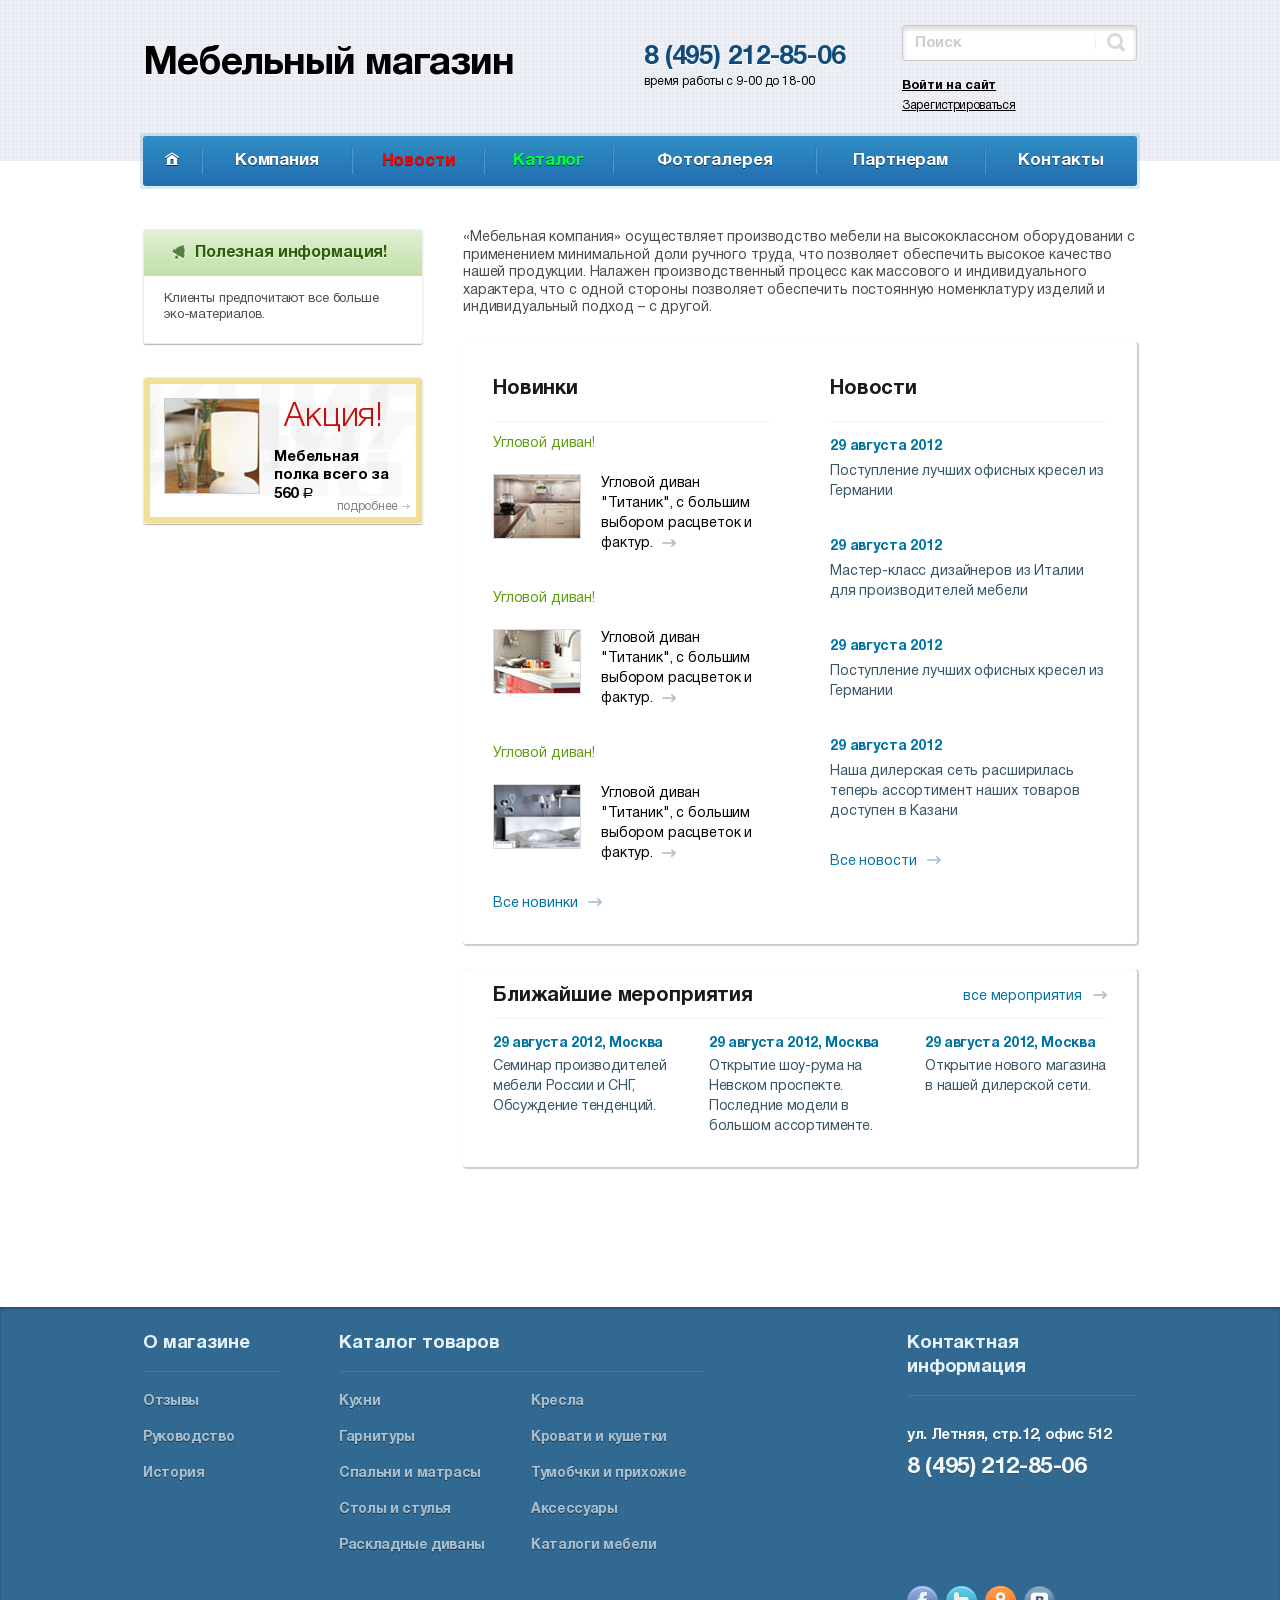
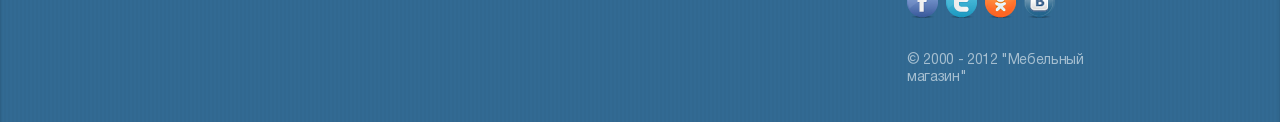
<file: exam1-old-template-materials/html/main_color_menu.html>
<!DOCTYPE html>
<html lang="ru">

<head>
    <title>Главная</title>
    <meta http-equiv="X-UA-Compatible" content="IE=edge">
    <meta charset="utf-8" />
    <meta name="keywords" content="">
    <meta name="description" content="">
    <meta name="author" content="">
    <meta name="viewport" content="width=device-width, initial-scale=1.0">
    <link rel="stylesheet" href="./css/reset.css" />
    <link rel="stylesheet" href="./css/style.css" />
    <link rel="stylesheet" href="./css/owl.carousel.css" />
    <script src="./js/jquery.min.js"></script>
    <script src="./js/owl.carousel.min.js"></script>
    <script src="./js/scripts.js"></script>
    <link rel="icon" type="image/vnd.microsoft.icon" href="favicon.ico">
    <link rel="shortcut icon" href="favicon.ico">
</head>

<body>
    <!-- wrap -->
    <div class="wrap">
        <!-- header -->
        <header class="header">
            <div class="inner-wrap">
                <div class="logo-block"><a href="" class="logo">Мебельный магазин</a>
                </div>
                <div class="main-phone-block">
                    <a href="tel:84952128506" class="phone">8 (495) 212-85-06</a>
                    <div class="shedule">время работы с 9-00 до 18-00</div>
                </div>
                <div class="actions-block">
                    <form action="/" class="main-frm-search">
                        <input type="text" placeholder="Поиск">
                        <button type="submit"></button>
                    </form>
                    <nav class="menu-block">
                        <ul>
                            <li class="att popup-wrap">
                                <a id="hd_singin_but_open" href="" class="btn-toggle">Войти на сайт</a>
                                <form action="/" class="frm-login popup-block">
                                    <div class="frm-title">Войти на сайт</div>
                                    <a href="" class="btn-close">Закрыть</a>
                                    <div class="frm-row"><input type="text" placeholder="Логин"></div>
                                    <div class="frm-row"><input type="password" placeholder="Пароль"></div>
                                    <div class="frm-row"><a href="" class="btn-forgot">Забыли пароль</a></div>
                                    <div class="frm-row">
                                        <div class="frm-chk">
                                            <input type="checkbox" id="login">
                                            <label for="login">Запомнить меня</label>
                                        </div>
                                    </div>
                                    <div class="frm-row"><input type="submit" value="Войти"></div>
                                </form>
                            </li>
                            <li><a href="">Зарегистрироваться</a>
                            </li>
                        </ul>
                    </nav>
                </div>
            </div>
        </header>
        <!-- /header -->
        <!-- nav -->
        <nav class="nav">
            <div class="inner-wrap">
                <div class="menu-block popup-wrap">
                    <a href="" class="btn-menu btn-toggle"></a>
                    <div class="menu popup-block">
                        <ul class="">
                            <li class="main-page"><a href="">Главная</a>
                            </li>
                            <li>
                                <a href="">Компания</a>
                                <ul>
                                    <li>
                                        <a href="">Пункт 1</a>
                                        <ul>
                                            <li><a href="">Пункт 1</a>
                                            </li>
                                            <li><a href="">Пункт 2</a>
                                            </li>
                                        </ul>
                                    </li>
                                    <li><a href="">Пункт 2</a>
                                    </li>
                                    <li><a href="">Пункт 3</a>
                                    </li>
                                    <li><a href="">Пункт 4</a>
                                    </li>
                                </ul>
                            </li>
                            <li><a href="" class="color-red">Новости</a>
                            </li>
                            <li>
                                <a href="" class="color-green">Каталог</a>
                                <ul>
                                    <li>
                                        <a href="">Пункт 1</a>
                                        <ul>
                                            <li><a href="">Пункт 1</a>
                                            </li>
                                            <li><a href="">Пункт 2</a>
                                            </li>
                                        </ul>
                                    </li>
                                    <li><a href="">Пункт 2</a>
                                    </li>
                                    <li><a href="">Пункт 3</a>
                                    </li>
                                    <li><a href="">Пункт 4</a>
                                    </li>
                                </ul>
                            </li>
                            <li><a href="">Фотогалерея</a>
                            </li>
                            <li><a href="">Партнерам</a>
                            </li>
                            <li><a href="">Контакты</a>
                            </li>
                        </ul>
                        <a href="" class="btn-close"></a>
                    </div>
                    <div class="menu-overlay"></div>
                </div>
            </div>
        </nav>
        <!-- /nav -->
        <!-- page -->
        <div class="page">
            <!-- content box -->
            <div class="content-box">
                <!-- content -->
                <div class="content">
                    <div class="cnt">

						<p>«Мебельная компания» осуществляет производство мебели на высококлассном оборудовании с применением минимальной доли ручного труда, что позволяет обеспечить высокое качество нашей продукции. Налажен производственный процесс как массового и индивидуального характера, что с одной стороны позволяет обеспечить постоянную номенклатуру изделий и индивидуальный подход – с другой.
						</p>
                    
                           
						<!-- index column -->
		                <div class="cnt-section index-column">
		                    <div class="col-wrap">
		
		                        <!-- main actions box -->
		                        <div class="column main-actions-box">
		                        	<div class="title-block">
		                                <h2>Новинки</h2>
		                                 <hr>
		                            </div>
		                              <div class="items-wrap">
		                                <div class="item-wrap">
		                                    <div class="item">
		                                        <div class="title-block att">
		                                            Угловой диван!
		                                        </div>
		                                        <br>
		                                        <div class="inner-block">
		                                            <a href="" class="photo-block">
		                                                <img src="./img/new01.jpg" alt="">
		                                            </a>
		                                            <div class="text"><a href="">Угловой диван "Титаник",  с большим выбором расцветок и фактур.</a>
		                                            <a href="" class="btn-arr"></a>
		                                            </div>
		                                        </div>
		                                    </div>
		                                </div>
		                                <div class="item-wrap">
		                                    <div class="item">
		                                        <div class="title-block att">
		                                            Угловой диван!
		                                        </div>
		                                        <br>
		                                        <div class="inner-block">
		                                            <a href="" class="photo-block">
		                                                <img src="./img/new02.jpg" alt="">
		                                            </a>
		                                            <div class="text"><a href="">Угловой диван "Титаник",  с большим выбором расцветок и фактур.</a>
		                                            <a href="" class="btn-arr"></a>
		                                            </div>
		                                        </div>
		                                    </div>
		                                </div>
		                                <div class="item-wrap">
		                                    <div class="item">
		                                        <div class="title-block att">
		                                            Угловой диван!
		                                        </div>
		                                        <br>
		                                        <div class="inner-block">
		                                            <a href="" class="photo-block">
		                                                <img src="./img/new03.jpg" alt="">
		                                            </a>
		                                            <div class="text"><a href="">Угловой диван "Титаник",  с большим выбором расцветок и фактур.</a>
		                                            <a href="" class="btn-arr"></a>
		                                            </div>
		                                        </div>
		                                    </div>
		                                </div>
		                            </div>
		                            <a href="" class="btn-next">Все новинки</a>
		                        </div>
		                        <!-- /main actions box -->
		                        <!-- main news box -->
		                        <div class="column main-news-box">
		                            <div class="title-block">
		                                <h2>Новости</h2>
		                            </div>
		                            <hr>
		                            <div class="items-wrap">
		                                <div class="item-wrap">
		                                    <div class="item">
		                                        <div class="title"><a href="">29 августа 2012</a>
		                                        </div>
		                                        <div class="text"><a href="">Поступление лучших офисных кресел из Германии </a>
		                                        </div>
		                                    </div>
		                                </div>
		                                <div class="item-wrap">
		                                    <div class="item">
		                                        <div class="title"><a href="">29 августа 2012</a>
		                                        </div>
		                                        <div class="text"><a href="">Мастер-класс дизайнеров  из Италии для производителей мебели </a>
		                                        </div>
		                                    </div>
		                                </div>
		                                <div class="item-wrap">
		                                    <div class="item">
		                                        <div class="title"><a href="">29 августа 2012</a>
		                                        </div>
		                                        <div class="text"><a href="">Поступление лучших офисных кресел из Германии </a>
		                                        </div>
		                                    </div>
		                                </div>
		                                <div class="item-wrap">
		                                    <div class="item">
		                                        <div class="title"><a href="">29 августа 2012</a>
		                                        </div>
		                                        <div class="text"><a href="">Наша дилерская сеть расширилась теперь ассортимент наших товаров доступен в Казани </a>
		                                        </div>
		                                    </div>
		                                </div>
		                            </div>
		                            <a href="" class="btn-next">Все новости</a>
		                        </div>
		                        <!-- /main news box -->
		
		                    </div>
		                </div>
		                <!-- /index column -->
		                
	                    <!-- afisha box -->
		                <div class="cnt-section afisha-box">
		                    <div class="section-title-block">
		                        <h2 class="second-ttile">Ближайшие мероприятия</h2>
		                        <a href="" class="btn-next">все мероприятия</a>
		                    </div>
		                    <hr>
		                    <div class="items-wrap">
		                        <div class="item-wrap">
		                            <div class="item">
		                                <div class="title"><a href="">29 августа 2012, Москва</a>
		                                </div>
		                                <div class="text"><a href="">Семинар производителей мебели России и СНГ, Обсуждение тенденций.</a>
		                                </div>
		                            </div>
		                        </div>
		                        <div class="item-wrap">
		                            <div class="item">
		                                <div class="title"><a href="">29 августа 2012, Москва</a>
		                                </div>
		                                <div class="text"><a href="">Открытие шоу-рума на Невском проспекте. Последние модели в большом ассортименте.</a>
		                                </div>
		                            </div>
		                        </div>
		                        <div class="item-wrap">
		                            <div class="item">
		                                <div class="title"><a href="">29 августа 2012, Москва</a>
		                                </div>
		                                <div class="text"><a href="">Открытие нового магазина в нашей  дилерской сети.</a>
		                                </div>
		                            </div>
		                        </div>
		                    </div>
		                </div>
		                <!-- /afisha box -->
                                
				                               
                    </div>
                </div>
                <!-- /content -->
                <!-- side -->
                <div class="side">
                    <!-- side anonse -->
                    <div class="side-block side-anonse">
                        <div class="title-block"><span class="i i-title01"></span>Полезная информация!</div>
                        <div class="item">
                            <p>Клиенты предпочитают все больше эко-материалов.</p>
                        </div>
                    </div>
                    <!-- /side anonse -->
                    <!-- side wrap -->
                    <div class="side-wrap">
                        <div class="item-wrap">
                            <!-- side action -->
                            <div class="side-block side-action">
                                <img src="./img/side-action-bg.jpg" alt="" class="bg">
                                <div class="photo-block">
                                    <img src="./img/side-action.jpg" alt="">
                                </div>
                                <div class="text-block">
                                    <div class="title">Акция!</div>
                                    <p>Мебельная полка всего за 560 <span class="r">a</span>
                                    </p>
                                </div>
                                <a href="" class="btn-more">подробнее</a>
                            </div>
                            <!-- /side action -->
                        </div>
                    </div>
                    <!-- /side wrap -->
                </div>
                <!-- /side -->
            </div>
            <!-- /content box -->
        </div>
        <!-- /page -->
        <div class="empty"></div>
    </div>
    <!-- /wrap -->
    <!-- footer -->
    <footer class="footer">
        <div class="inner-wrap">
            <nav class="main-menu">
                <div class="item">
                    <div class="title-block">О магазине</div>
                    <ul>
                        <li><a href="">Отзывы</a>
                        </li>
                        <li><a href="">Руководство </a>
                        </li>
                        <li><a href="">История</a>
                        </li>
                    </ul>
                </div>
                <div class="item">
                    <div class="title-block">Каталог товаров</div>
                    <ul>
                        <li><a href="">Кухни</a>
                        </li>
                        <li><a href="">Гарнитуры</a>
                        </li>
                        <li><a href="">Спальни и матрасы</a>
                        </li>
                        <li><a href="">Столы и стулья</a>
                        </li>
                        <li><a href="">Раскладные диваны</a>
                        </li>
                        <li><a href="">Кресла</a>
                        </li>
                        <li><a href="">Кровати и кушетки</a>
                        </li>
                        <li><a href="">Тумобчки и прихожие</a>
                        </li>
                        <li><a href="">Аксессуары</a>
                        </li>
                        <li><a href="">Каталоги мебели</a>
                        </li>
                    </ul>
                </div>
            </nav>
            <div class="contacts-block">
                <div class="title-block">Контактная информация</div>
                <div class="loc-block">
                    <div class="address">ул. Летняя, стр.12, офис 512</div>
                    <div class="phone"><a href="tel:84952128506">8 (495) 212-85-06</a>
                    </div>
                </div>
                <div class="main-soc-block">
                    <a href="" class="soc-item">
                        <img src="./img/icons/soc01.png" alt="">
                    </a>
                    <a href="" class="soc-item">
                        <img src="./img/icons/soc02.png" alt="">
                    </a>
                    <a href="" class="soc-item">
                        <img src="./img/icons/soc03.png" alt="">
                    </a>
                    <a href="" class="soc-item">
                        <img src="./img/icons/soc04.png" alt="">
                    </a>
                </div>
                <div class="copy-block">© 2000 - 2012 "Мебельный магазин"</div>
            </div>
        </div>
    </footer>
    <!-- /footer -->
</body>

</html>
</file>
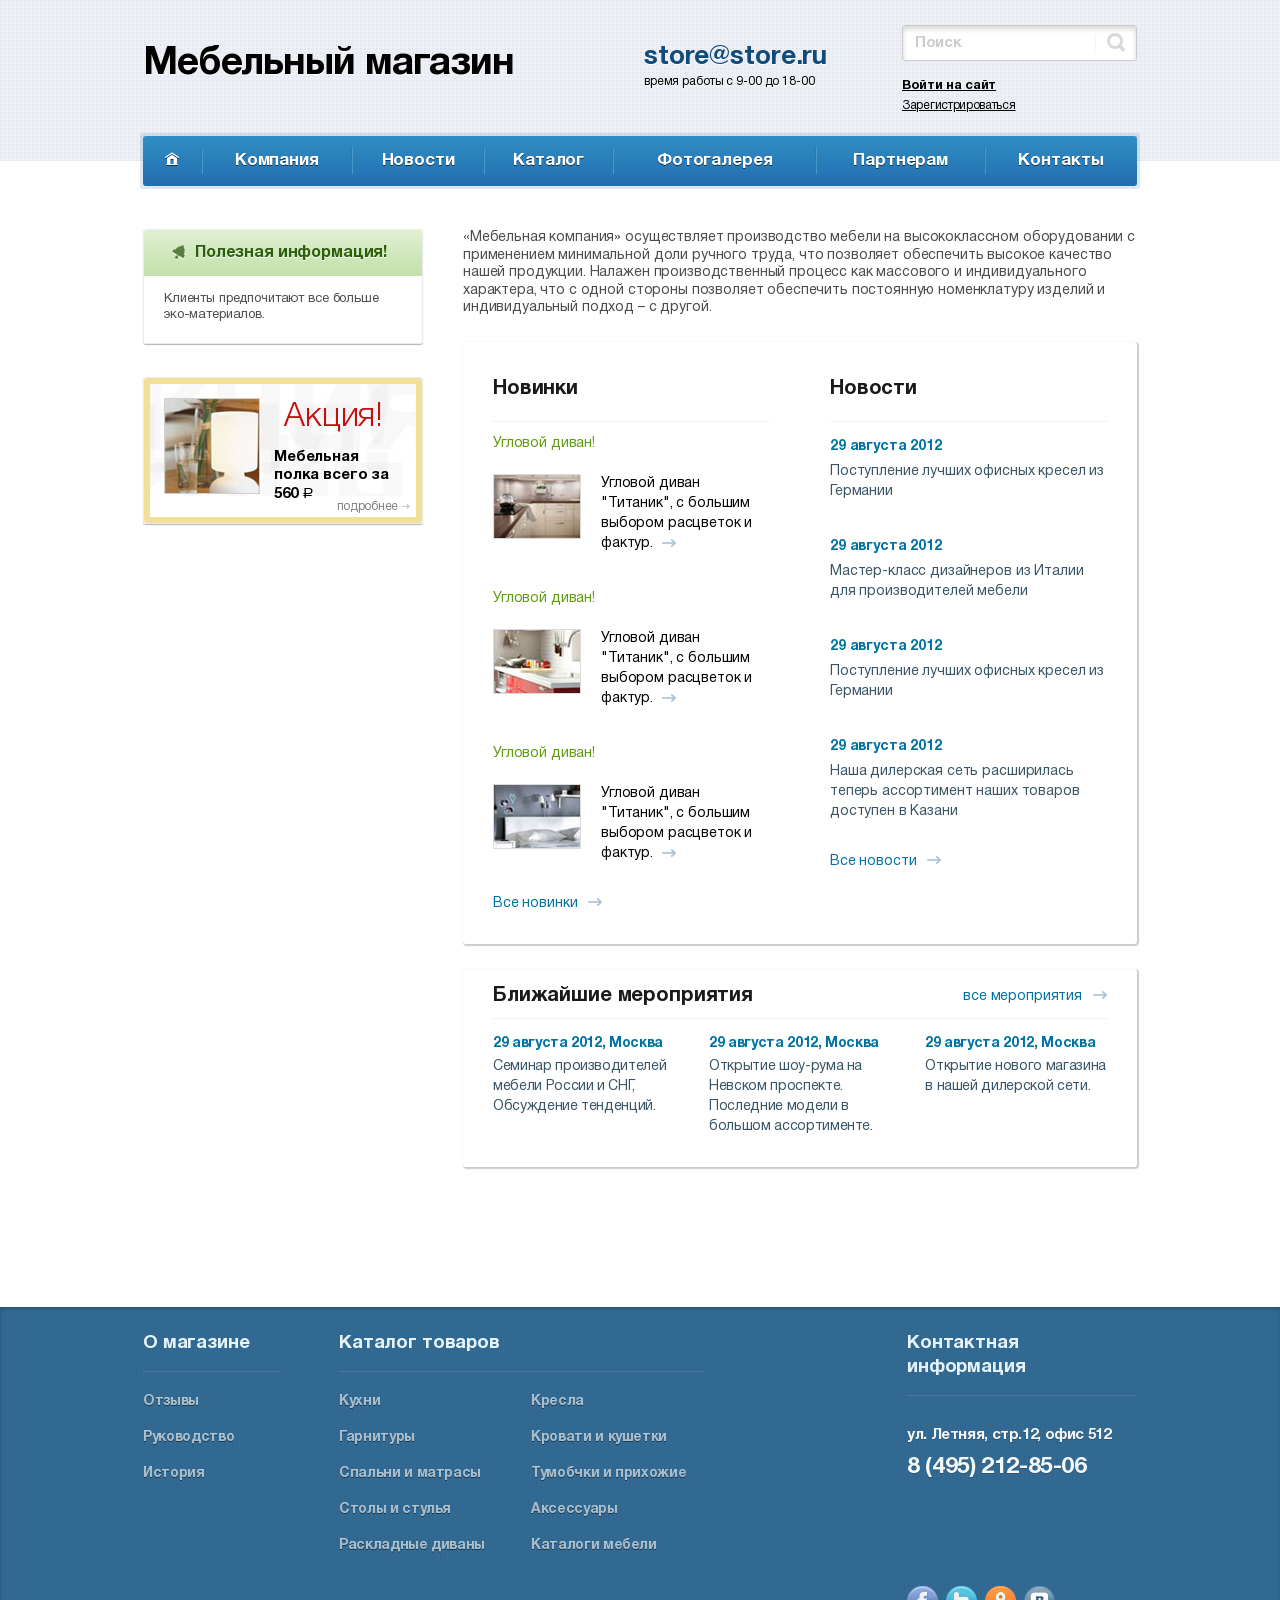
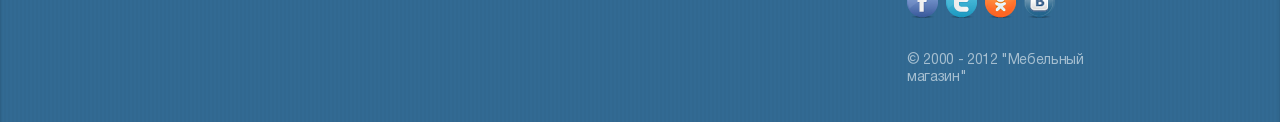
<file: exam1-old-template-materials/html/main_email.html>
<!DOCTYPE html>
<html lang="ru">

<head>
    <title>Главная</title>
    <meta http-equiv="X-UA-Compatible" content="IE=edge">
    <meta charset="utf-8" />
    <meta name="keywords" content="">
    <meta name="description" content="">
    <meta name="author" content="">
    <meta name="viewport" content="width=device-width, initial-scale=1.0">
    <link rel="stylesheet" href="./css/reset.css" />
    <link rel="stylesheet" href="./css/style.css" />
    <link rel="stylesheet" href="./css/owl.carousel.css" />
    <script src="./js/jquery.min.js"></script>
    <script src="./js/owl.carousel.min.js"></script>
    <script src="./js/scripts.js"></script>
    <link rel="icon" type="image/vnd.microsoft.icon" href="favicon.ico">
    <link rel="shortcut icon" href="favicon.ico">
</head>

<body>
    <!-- wrap -->
    <div class="wrap">
        <!-- header -->
        <header class="header">
            <div class="inner-wrap">
                <div class="logo-block"><a href="" class="logo">Мебельный магазин</a>
                </div>
                <div class="main-phone-block">
                    <a href="mailto:store@store.ru" class="phone">store@store.ru</a>
                    <div class="shedule">время работы с 9-00 до 18-00</div>
                </div>
                <div class="actions-block">
                    <form action="/" class="main-frm-search">
                        <input type="text" placeholder="Поиск">
                        <button type="submit"></button>
                    </form>
                    <nav class="menu-block">
                        <ul>
                            <li class="att popup-wrap">
                                <a id="hd_singin_but_open" href="" class="btn-toggle">Войти на сайт</a>
                                <form action="/" class="frm-login popup-block">
                                    <div class="frm-title">Войти на сайт</div>
                                    <a href="" class="btn-close">Закрыть</a>
                                    <div class="frm-row"><input type="text" placeholder="Логин"></div>
                                    <div class="frm-row"><input type="password" placeholder="Пароль"></div>
                                    <div class="frm-row"><a href="" class="btn-forgot">Забыли пароль</a></div>
                                    <div class="frm-row">
                                        <div class="frm-chk">
                                            <input type="checkbox" id="login">
                                            <label for="login">Запомнить меня</label>
                                        </div>
                                    </div>
                                    <div class="frm-row"><input type="submit" value="Войти"></div>
                                </form>
                            </li>
                            <li><a href="">Зарегистрироваться</a>
                            </li>
                        </ul>
                    </nav>
                </div>
            </div>
        </header>
        <!-- /header -->
        <!-- nav -->
        <nav class="nav">
            <div class="inner-wrap">
                <div class="menu-block popup-wrap">
                    <a href="" class="btn-menu btn-toggle"></a>
                    <div class="menu popup-block">
                        <ul class="">
                            <li class="main-page"><a href="">Главная</a>
                            </li>
                            <li>
                                <a href="">Компания</a>
                                <ul>
                                    <li>
                                        <a href="">Пункт 1</a>
                                        <ul>
                                            <li><a href="">Пункт 1</a>
                                            </li>
                                            <li><a href="">Пункт 2</a>
                                            </li>
                                        </ul>
                                    </li>
                                    <li><a href="">Пункт 2</a>
                                    </li>
                                    <li><a href="">Пункт 3</a>
                                    </li>
                                    <li><a href="">Пункт 4</a>
                                    </li>
                                </ul>
                            </li>
                            <li><a href="">Новости</a>
                            </li>
                            <li>
                                <a href="">Каталог</a>
                                <ul>
                                    <li>
                                        <a href="">Пункт 1</a>
                                        <ul>
                                            <li><a href="">Пункт 1</a>
                                            </li>
                                            <li><a href="">Пункт 2</a>
                                            </li>
                                        </ul>
                                    </li>
                                    <li><a href="">Пункт 2</a>
                                    </li>
                                    <li><a href="">Пункт 3</a>
                                    </li>
                                    <li><a href="">Пункт 4</a>
                                    </li>
                                </ul>
                            </li>
                            <li><a href="">Фотогалерея</a>
                            </li>
                            <li><a href="">Партнерам</a>
                            </li>
                            <li><a href="">Контакты</a>
                            </li>
                        </ul>
                        <a href="" class="btn-close"></a>
                    </div>
                    <div class="menu-overlay"></div>
                </div>
            </div>
        </nav>
        <!-- /nav -->
        <!-- page -->
        <div class="page">
            <!-- content box -->
            <div class="content-box">
                <!-- content -->
                <div class="content">
                    <div class="cnt">

						<p>«Мебельная компания» осуществляет производство мебели на высококлассном оборудовании с применением минимальной доли ручного труда, что позволяет обеспечить высокое качество нашей продукции. Налажен производственный процесс как массового и индивидуального характера, что с одной стороны позволяет обеспечить постоянную номенклатуру изделий и индивидуальный подход – с другой.
						</p>
                    
                           
						<!-- index column -->
		                <div class="cnt-section index-column">
		                    <div class="col-wrap">
		
		                        <!-- main actions box -->
		                        <div class="column main-actions-box">
		                        	<div class="title-block">
		                                <h2>Новинки</h2>
		                                 <hr>
		                            </div>
		                              <div class="items-wrap">
		                                <div class="item-wrap">
		                                    <div class="item">
		                                        <div class="title-block att">
		                                            Угловой диван!
		                                        </div>
		                                        <br>
		                                        <div class="inner-block">
		                                            <a href="" class="photo-block">
		                                                <img src="./img/new01.jpg" alt="">
		                                            </a>
		                                            <div class="text"><a href="">Угловой диван "Титаник",  с большим выбором расцветок и фактур.</a>
		                                            <a href="" class="btn-arr"></a>
		                                            </div>
		                                        </div>
		                                    </div>
		                                </div>
		                                <div class="item-wrap">
		                                    <div class="item">
		                                        <div class="title-block att">
		                                            Угловой диван!
		                                        </div>
		                                        <br>
		                                        <div class="inner-block">
		                                            <a href="" class="photo-block">
		                                                <img src="./img/new02.jpg" alt="">
		                                            </a>
		                                            <div class="text"><a href="">Угловой диван "Титаник",  с большим выбором расцветок и фактур.</a>
		                                            <a href="" class="btn-arr"></a>
		                                            </div>
		                                        </div>
		                                    </div>
		                                </div>
		                                <div class="item-wrap">
		                                    <div class="item">
		                                        <div class="title-block att">
		                                            Угловой диван!
		                                        </div>
		                                        <br>
		                                        <div class="inner-block">
		                                            <a href="" class="photo-block">
		                                                <img src="./img/new03.jpg" alt="">
		                                            </a>
		                                            <div class="text"><a href="">Угловой диван "Титаник",  с большим выбором расцветок и фактур.</a>
		                                            <a href="" class="btn-arr"></a>
		                                            </div>
		                                        </div>
		                                    </div>
		                                </div>
		                            </div>
		                            <a href="" class="btn-next">Все новинки</a>
		                        </div>
		                        <!-- /main actions box -->
		                        <!-- main news box -->
		                        <div class="column main-news-box">
		                            <div class="title-block">
		                                <h2>Новости</h2>
		                            </div>
		                            <hr>
		                            <div class="items-wrap">
		                                <div class="item-wrap">
		                                    <div class="item">
		                                        <div class="title"><a href="">29 августа 2012</a>
		                                        </div>
		                                        <div class="text"><a href="">Поступление лучших офисных кресел из Германии </a>
		                                        </div>
		                                    </div>
		                                </div>
		                                <div class="item-wrap">
		                                    <div class="item">
		                                        <div class="title"><a href="">29 августа 2012</a>
		                                        </div>
		                                        <div class="text"><a href="">Мастер-класс дизайнеров  из Италии для производителей мебели </a>
		                                        </div>
		                                    </div>
		                                </div>
		                                <div class="item-wrap">
		                                    <div class="item">
		                                        <div class="title"><a href="">29 августа 2012</a>
		                                        </div>
		                                        <div class="text"><a href="">Поступление лучших офисных кресел из Германии </a>
		                                        </div>
		                                    </div>
		                                </div>
		                                <div class="item-wrap">
		                                    <div class="item">
		                                        <div class="title"><a href="">29 августа 2012</a>
		                                        </div>
		                                        <div class="text"><a href="">Наша дилерская сеть расширилась теперь ассортимент наших товаров доступен в Казани </a>
		                                        </div>
		                                    </div>
		                                </div>
		                            </div>
		                            <a href="" class="btn-next">Все новости</a>
		                        </div>
		                        <!-- /main news box -->
		
		                    </div>
		                </div>
		                <!-- /index column -->
		                
	                    <!-- afisha box -->
		                <div class="cnt-section afisha-box">
		                    <div class="section-title-block">
		                        <h2 class="second-ttile">Ближайшие мероприятия</h2>
		                        <a href="" class="btn-next">все мероприятия</a>
		                    </div>
		                    <hr>
		                    <div class="items-wrap">
		                        <div class="item-wrap">
		                            <div class="item">
		                                <div class="title"><a href="">29 августа 2012, Москва</a>
		                                </div>
		                                <div class="text"><a href="">Семинар производителей мебели России и СНГ, Обсуждение тенденций.</a>
		                                </div>
		                            </div>
		                        </div>
		                        <div class="item-wrap">
		                            <div class="item">
		                                <div class="title"><a href="">29 августа 2012, Москва</a>
		                                </div>
		                                <div class="text"><a href="">Открытие шоу-рума на Невском проспекте. Последние модели в большом ассортименте.</a>
		                                </div>
		                            </div>
		                        </div>
		                        <div class="item-wrap">
		                            <div class="item">
		                                <div class="title"><a href="">29 августа 2012, Москва</a>
		                                </div>
		                                <div class="text"><a href="">Открытие нового магазина в нашей  дилерской сети.</a>
		                                </div>
		                            </div>
		                        </div>
		                    </div>
		                </div>
		                <!-- /afisha box -->
                                
				                               
                    </div>
                </div>
                <!-- /content -->
                <!-- side -->
                <div class="side">
                    <!-- side anonse -->
                    <div class="side-block side-anonse">
                        <div class="title-block"><span class="i i-title01"></span>Полезная информация!</div>
                        <div class="item">
                            <p>Клиенты предпочитают все больше эко-материалов.</p>
                        </div>
                    </div>
                    <!-- /side anonse -->
                    <!-- side wrap -->
                    <div class="side-wrap">
                        <div class="item-wrap">
                            <!-- side action -->
                            <div class="side-block side-action">
                                <img src="./img/side-action-bg.jpg" alt="" class="bg">
                                <div class="photo-block">
                                    <img src="./img/side-action.jpg" alt="">
                                </div>
                                <div class="text-block">
                                    <div class="title">Акция!</div>
                                    <p>Мебельная полка всего за 560 <span class="r">a</span>
                                    </p>
                                </div>
                                <a href="" class="btn-more">подробнее</a>
                            </div>
                            <!-- /side action -->
                        </div>
                    </div>
                    <!-- /side wrap -->
                </div>
                <!-- /side -->
            </div>
            <!-- /content box -->
        </div>
        <!-- /page -->
        <div class="empty"></div>
    </div>
    <!-- /wrap -->
    <!-- footer -->
    <footer class="footer">
        <div class="inner-wrap">
            <nav class="main-menu">
                <div class="item">
                    <div class="title-block">О магазине</div>
                    <ul>
                        <li><a href="">Отзывы</a>
                        </li>
                        <li><a href="">Руководство </a>
                        </li>
                        <li><a href="">История</a>
                        </li>
                    </ul>
                </div>
                <div class="item">
                    <div class="title-block">Каталог товаров</div>
                    <ul>
                        <li><a href="">Кухни</a>
                        </li>
                        <li><a href="">Гарнитуры</a>
                        </li>
                        <li><a href="">Спальни и матрасы</a>
                        </li>
                        <li><a href="">Столы и стулья</a>
                        </li>
                        <li><a href="">Раскладные диваны</a>
                        </li>
                        <li><a href="">Кресла</a>
                        </li>
                        <li><a href="">Кровати и кушетки</a>
                        </li>
                        <li><a href="">Тумобчки и прихожие</a>
                        </li>
                        <li><a href="">Аксессуары</a>
                        </li>
                        <li><a href="">Каталоги мебели</a>
                        </li>
                    </ul>
                </div>
            </nav>
            <div class="contacts-block">
                <div class="title-block">Контактная информация</div>
                <div class="loc-block">
                    <div class="address">ул. Летняя, стр.12, офис 512</div>
                    <div class="phone"><a href="tel:84952128506">8 (495) 212-85-06</a>
                    </div>
                </div>
                <div class="main-soc-block">
                    <a href="" class="soc-item">
                        <img src="./img/icons/soc01.png" alt="">
                    </a>
                    <a href="" class="soc-item">
                        <img src="./img/icons/soc02.png" alt="">
                    </a>
                    <a href="" class="soc-item">
                        <img src="./img/icons/soc03.png" alt="">
                    </a>
                    <a href="" class="soc-item">
                        <img src="./img/icons/soc04.png" alt="">
                    </a>
                </div>
                <div class="copy-block">© 2000 - 2012 "Мебельный магазин"</div>
            </div>
        </div>
    </footer>
    <!-- /footer -->
</body>

</html>
</file>
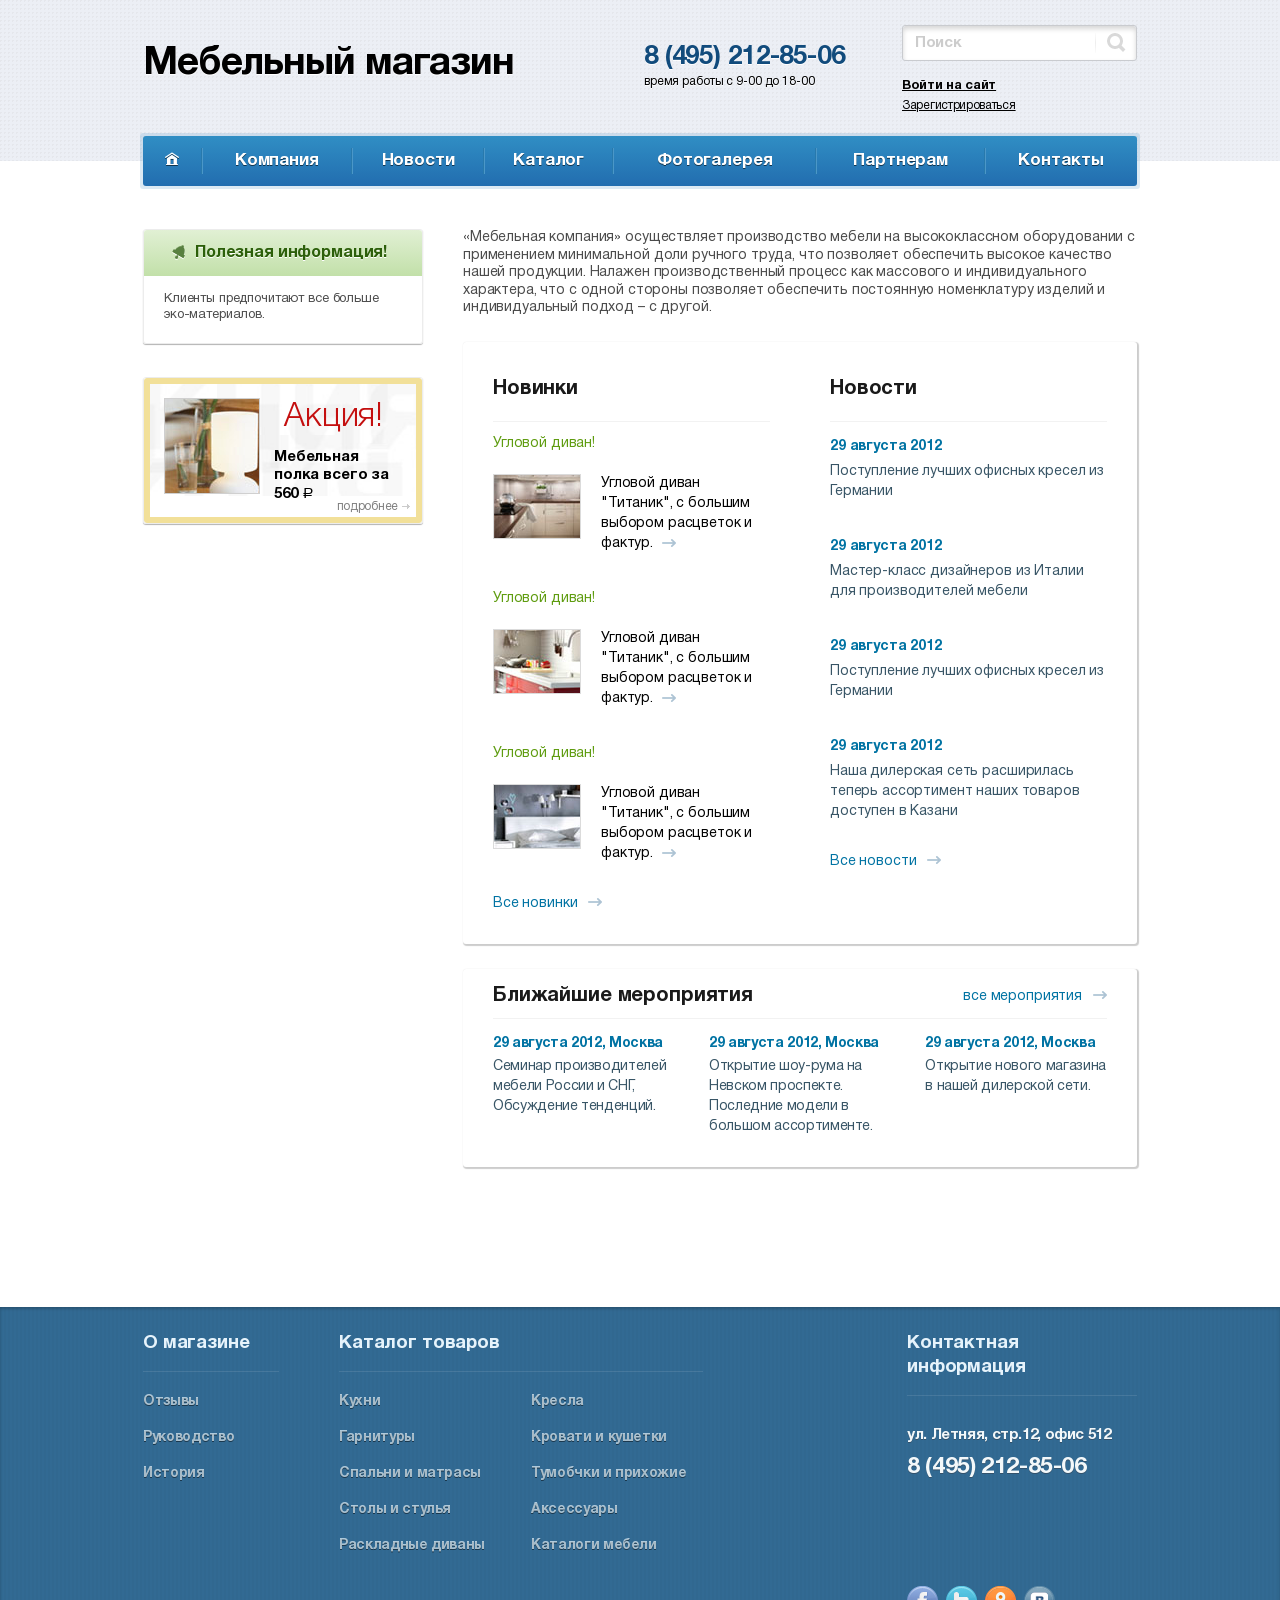
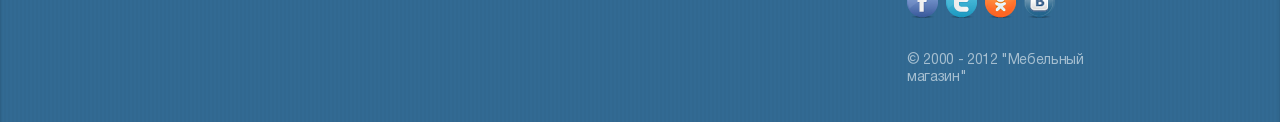
<file: exam1-old-template-materials/html/main_text_menu.html>
<!DOCTYPE html>
<html lang="ru">

<head>
    <title>Главная</title>
    <meta http-equiv="X-UA-Compatible" content="IE=edge">
    <meta charset="utf-8" />
    <meta name="keywords" content="">
    <meta name="description" content="">
    <meta name="author" content="">
    <meta name="viewport" content="width=device-width, initial-scale=1.0">
    <link rel="stylesheet" href="./css/reset.css" />
    <link rel="stylesheet" href="./css/style.css" />
    <link rel="stylesheet" href="./css/owl.carousel.css" />
    <script src="./js/jquery.min.js"></script>
    <script src="./js/owl.carousel.min.js"></script>
    <script src="./js/scripts.js"></script>
    <link rel="icon" type="image/vnd.microsoft.icon" href="favicon.ico">
    <link rel="shortcut icon" href="favicon.ico">
</head>

<body>
    <!-- wrap -->
    <div class="wrap">
        <!-- header -->
        <header class="header">
            <div class="inner-wrap">
                <div class="logo-block"><a href="" class="logo">Мебельный магазин</a>
                </div>
                <div class="main-phone-block">
                    <a href="tel:84952128506" class="phone">8 (495) 212-85-06</a>
                    <div class="shedule">время работы с 9-00 до 18-00</div>
                </div>
                <div class="actions-block">
                    <form action="/" class="main-frm-search">
                        <input type="text" placeholder="Поиск">
                        <button type="submit"></button>
                    </form>
                    <nav class="menu-block">
                        <ul>
                            <li class="att popup-wrap">
                                <a id="hd_singin_but_open" href="" class="btn-toggle">Войти на сайт</a>
                                <form action="/" class="frm-login popup-block">
                                    <div class="frm-title">Войти на сайт</div>
                                    <a href="" class="btn-close">Закрыть</a>
                                    <div class="frm-row"><input type="text" placeholder="Логин"></div>
                                    <div class="frm-row"><input type="password" placeholder="Пароль"></div>
                                    <div class="frm-row"><a href="" class="btn-forgot">Забыли пароль</a></div>
                                    <div class="frm-row">
                                        <div class="frm-chk">
                                            <input type="checkbox" id="login">
                                            <label for="login">Запомнить меня</label>
                                        </div>
                                    </div>
                                    <div class="frm-row"><input type="submit" value="Войти"></div>
                                </form>
                            </li>
                            <li><a href="">Зарегистрироваться</a>
                            </li>
                        </ul>
                    </nav>
                </div>
            </div>
        </header>
        <!-- /header -->
        <!-- nav -->
        <nav class="nav">
            <div class="inner-wrap">
                <div class="menu-block popup-wrap">
                    <a href="" class="btn-menu btn-toggle"></a>
                    <div class="menu popup-block">
                        <ul class="">
                            <li class="main-page"><a href="">Главная</a>
                            </li>
                            <li>
                                <a href="">Компания</a>
                                <ul>
                                <div class="menu-text">это текст для пункта "Компания"</div>
                                    <li>
                                        <a href="">Пункт 1</a>
                                        <ul>
                                        <div class="menu-text">это текст для пункта "Пункт 1"</div>
                                            <li><a href="">Пункт 1</a>
                                            </li>
                                            <li><a href="">Пункт 2</a>
                                            </li>
                                        </ul>
                                    </li>
                                    <li><a href="">Пункт 2</a>
                                    </li>
                                    <li><a href="">Пункт 3</a>
                                    </li>
                                    <li><a href="">Пункт 4</a>
                                    </li>
                                </ul>
                            </li>
                            <li><a href="">Новости</a>
                            </li>
                            <li>
                                <a href="">Каталог</a>
                                <ul>
                                    <li>
                                        <a href="">Пункт 1</a>
                                        <ul>
                                            <li><a href="">Пункт 1</a>
                                            </li>
                                            <li><a href="">Пункт 2</a>
                                            </li>
                                        </ul>
                                    </li>
                                    <li><a href="">Пункт 2</a>
                                    </li>
                                    <li><a href="">Пункт 3</a>
                                    </li>
                                    <li><a href="">Пункт 4</a>
                                    </li>
                                </ul>
                            </li>
                            <li><a href="">Фотогалерея</a>
                            </li>
                            <li><a href="">Партнерам</a>
                            </li>
                            <li><a href="">Контакты</a>
                            </li>
                        </ul>
                        <a href="" class="btn-close"></a>
                    </div>
                    <div class="menu-overlay"></div>
                </div>
            </div>
        </nav>
        <!-- /nav -->
        <!-- page -->
        <div class="page">
            <!-- content box -->
            <div class="content-box">
                <!-- content -->
                <div class="content">
                    <div class="cnt">

						<p>«Мебельная компания» осуществляет производство мебели на высококлассном оборудовании с применением минимальной доли ручного труда, что позволяет обеспечить высокое качество нашей продукции. Налажен производственный процесс как массового и индивидуального характера, что с одной стороны позволяет обеспечить постоянную номенклатуру изделий и индивидуальный подход – с другой.
						</p>
                    
                           
						<!-- index column -->
		                <div class="cnt-section index-column">
		                    <div class="col-wrap">
		
		                        <!-- main actions box -->
		                        <div class="column main-actions-box">
		                        	<div class="title-block">
		                                <h2>Новинки</h2>
		                                 <hr>
		                            </div>
		                              <div class="items-wrap">
		                                <div class="item-wrap">
		                                    <div class="item">
		                                        <div class="title-block att">
		                                            Угловой диван!
		                                        </div>
		                                        <br>
		                                        <div class="inner-block">
		                                            <a href="" class="photo-block">
		                                                <img src="./img/new01.jpg" alt="">
		                                            </a>
		                                            <div class="text"><a href="">Угловой диван "Титаник",  с большим выбором расцветок и фактур.</a>
		                                            <a href="" class="btn-arr"></a>
		                                            </div>
		                                        </div>
		                                    </div>
		                                </div>
		                                <div class="item-wrap">
		                                    <div class="item">
		                                        <div class="title-block att">
		                                            Угловой диван!
		                                        </div>
		                                        <br>
		                                        <div class="inner-block">
		                                            <a href="" class="photo-block">
		                                                <img src="./img/new02.jpg" alt="">
		                                            </a>
		                                            <div class="text"><a href="">Угловой диван "Титаник",  с большим выбором расцветок и фактур.</a>
		                                            <a href="" class="btn-arr"></a>
		                                            </div>
		                                        </div>
		                                    </div>
		                                </div>
		                                <div class="item-wrap">
		                                    <div class="item">
		                                        <div class="title-block att">
		                                            Угловой диван!
		                                        </div>
		                                        <br>
		                                        <div class="inner-block">
		                                            <a href="" class="photo-block">
		                                                <img src="./img/new03.jpg" alt="">
		                                            </a>
		                                            <div class="text"><a href="">Угловой диван "Титаник",  с большим выбором расцветок и фактур.</a>
		                                            <a href="" class="btn-arr"></a>
		                                            </div>
		                                        </div>
		                                    </div>
		                                </div>
		                            </div>
		                            <a href="" class="btn-next">Все новинки</a>
		                        </div>
		                        <!-- /main actions box -->
		                        <!-- main news box -->
		                        <div class="column main-news-box">
		                            <div class="title-block">
		                                <h2>Новости</h2>
		                            </div>
		                            <hr>
		                            <div class="items-wrap">
		                                <div class="item-wrap">
		                                    <div class="item">
		                                        <div class="title"><a href="">29 августа 2012</a>
		                                        </div>
		                                        <div class="text"><a href="">Поступление лучших офисных кресел из Германии </a>
		                                        </div>
		                                    </div>
		                                </div>
		                                <div class="item-wrap">
		                                    <div class="item">
		                                        <div class="title"><a href="">29 августа 2012</a>
		                                        </div>
		                                        <div class="text"><a href="">Мастер-класс дизайнеров  из Италии для производителей мебели </a>
		                                        </div>
		                                    </div>
		                                </div>
		                                <div class="item-wrap">
		                                    <div class="item">
		                                        <div class="title"><a href="">29 августа 2012</a>
		                                        </div>
		                                        <div class="text"><a href="">Поступление лучших офисных кресел из Германии </a>
		                                        </div>
		                                    </div>
		                                </div>
		                                <div class="item-wrap">
		                                    <div class="item">
		                                        <div class="title"><a href="">29 августа 2012</a>
		                                        </div>
		                                        <div class="text"><a href="">Наша дилерская сеть расширилась теперь ассортимент наших товаров доступен в Казани </a>
		                                        </div>
		                                    </div>
		                                </div>
		                            </div>
		                            <a href="" class="btn-next">Все новости</a>
		                        </div>
		                        <!-- /main news box -->
		
		                    </div>
		                </div>
		                <!-- /index column -->
		                
	                    <!-- afisha box -->
		                <div class="cnt-section afisha-box">
		                    <div class="section-title-block">
		                        <h2 class="second-ttile">Ближайшие мероприятия</h2>
		                        <a href="" class="btn-next">все мероприятия</a>
		                    </div>
		                    <hr>
		                    <div class="items-wrap">
		                        <div class="item-wrap">
		                            <div class="item">
		                                <div class="title"><a href="">29 августа 2012, Москва</a>
		                                </div>
		                                <div class="text"><a href="">Семинар производителей мебели России и СНГ, Обсуждение тенденций.</a>
		                                </div>
		                            </div>
		                        </div>
		                        <div class="item-wrap">
		                            <div class="item">
		                                <div class="title"><a href="">29 августа 2012, Москва</a>
		                                </div>
		                                <div class="text"><a href="">Открытие шоу-рума на Невском проспекте. Последние модели в большом ассортименте.</a>
		                                </div>
		                            </div>
		                        </div>
		                        <div class="item-wrap">
		                            <div class="item">
		                                <div class="title"><a href="">29 августа 2012, Москва</a>
		                                </div>
		                                <div class="text"><a href="">Открытие нового магазина в нашей  дилерской сети.</a>
		                                </div>
		                            </div>
		                        </div>
		                    </div>
		                </div>
		                <!-- /afisha box -->
                                
				                               
                    </div>
                </div>
                <!-- /content -->
                <!-- side -->
                <div class="side">
                    <!-- side anonse -->
                    <div class="side-block side-anonse">
                        <div class="title-block"><span class="i i-title01"></span>Полезная информация!</div>
                        <div class="item">
                            <p>Клиенты предпочитают все больше эко-материалов.</p>
                        </div>
                    </div>
                    <!-- /side anonse -->
                    <!-- side wrap -->
                    <div class="side-wrap">
                        <div class="item-wrap">
                            <!-- side action -->
                            <div class="side-block side-action">
                                <img src="./img/side-action-bg.jpg" alt="" class="bg">
                                <div class="photo-block">
                                    <img src="./img/side-action.jpg" alt="">
                                </div>
                                <div class="text-block">
                                    <div class="title">Акция!</div>
                                    <p>Мебельная полка всего за 560 <span class="r">a</span>
                                    </p>
                                </div>
                                <a href="" class="btn-more">подробнее</a>
                            </div>
                            <!-- /side action -->
                        </div>
                    </div>
                    <!-- /side wrap -->
                </div>
                <!-- /side -->
            </div>
            <!-- /content box -->
        </div>
        <!-- /page -->
        <div class="empty"></div>
    </div>
    <!-- /wrap -->
    <!-- footer -->
    <footer class="footer">
        <div class="inner-wrap">
            <nav class="main-menu">
                <div class="item">
                    <div class="title-block">О магазине</div>
                    <ul>
                        <li><a href="">Отзывы</a>
                        </li>
                        <li><a href="">Руководство </a>
                        </li>
                        <li><a href="">История</a>
                        </li>
                    </ul>
                </div>
                <div class="item">
                    <div class="title-block">Каталог товаров</div>
                    <ul>
                        <li><a href="">Кухни</a>
                        </li>
                        <li><a href="">Гарнитуры</a>
                        </li>
                        <li><a href="">Спальни и матрасы</a>
                        </li>
                        <li><a href="">Столы и стулья</a>
                        </li>
                        <li><a href="">Раскладные диваны</a>
                        </li>
                        <li><a href="">Кресла</a>
                        </li>
                        <li><a href="">Кровати и кушетки</a>
                        </li>
                        <li><a href="">Тумобчки и прихожие</a>
                        </li>
                        <li><a href="">Аксессуары</a>
                        </li>
                        <li><a href="">Каталоги мебели</a>
                        </li>
                    </ul>
                </div>
            </nav>
            <div class="contacts-block">
                <div class="title-block">Контактная информация</div>
                <div class="loc-block">
                    <div class="address">ул. Летняя, стр.12, офис 512</div>
                    <div class="phone"><a href="tel:84952128506">8 (495) 212-85-06</a>
                    </div>
                </div>
                <div class="main-soc-block">
                    <a href="" class="soc-item">
                        <img src="./img/icons/soc01.png" alt="">
                    </a>
                    <a href="" class="soc-item">
                        <img src="./img/icons/soc02.png" alt="">
                    </a>
                    <a href="" class="soc-item">
                        <img src="./img/icons/soc03.png" alt="">
                    </a>
                    <a href="" class="soc-item">
                        <img src="./img/icons/soc04.png" alt="">
                    </a>
                </div>
                <div class="copy-block">© 2000 - 2012 "Мебельный магазин"</div>
            </div>
        </div>
    </footer>
    <!-- /footer -->
</body>

</html>
</file>
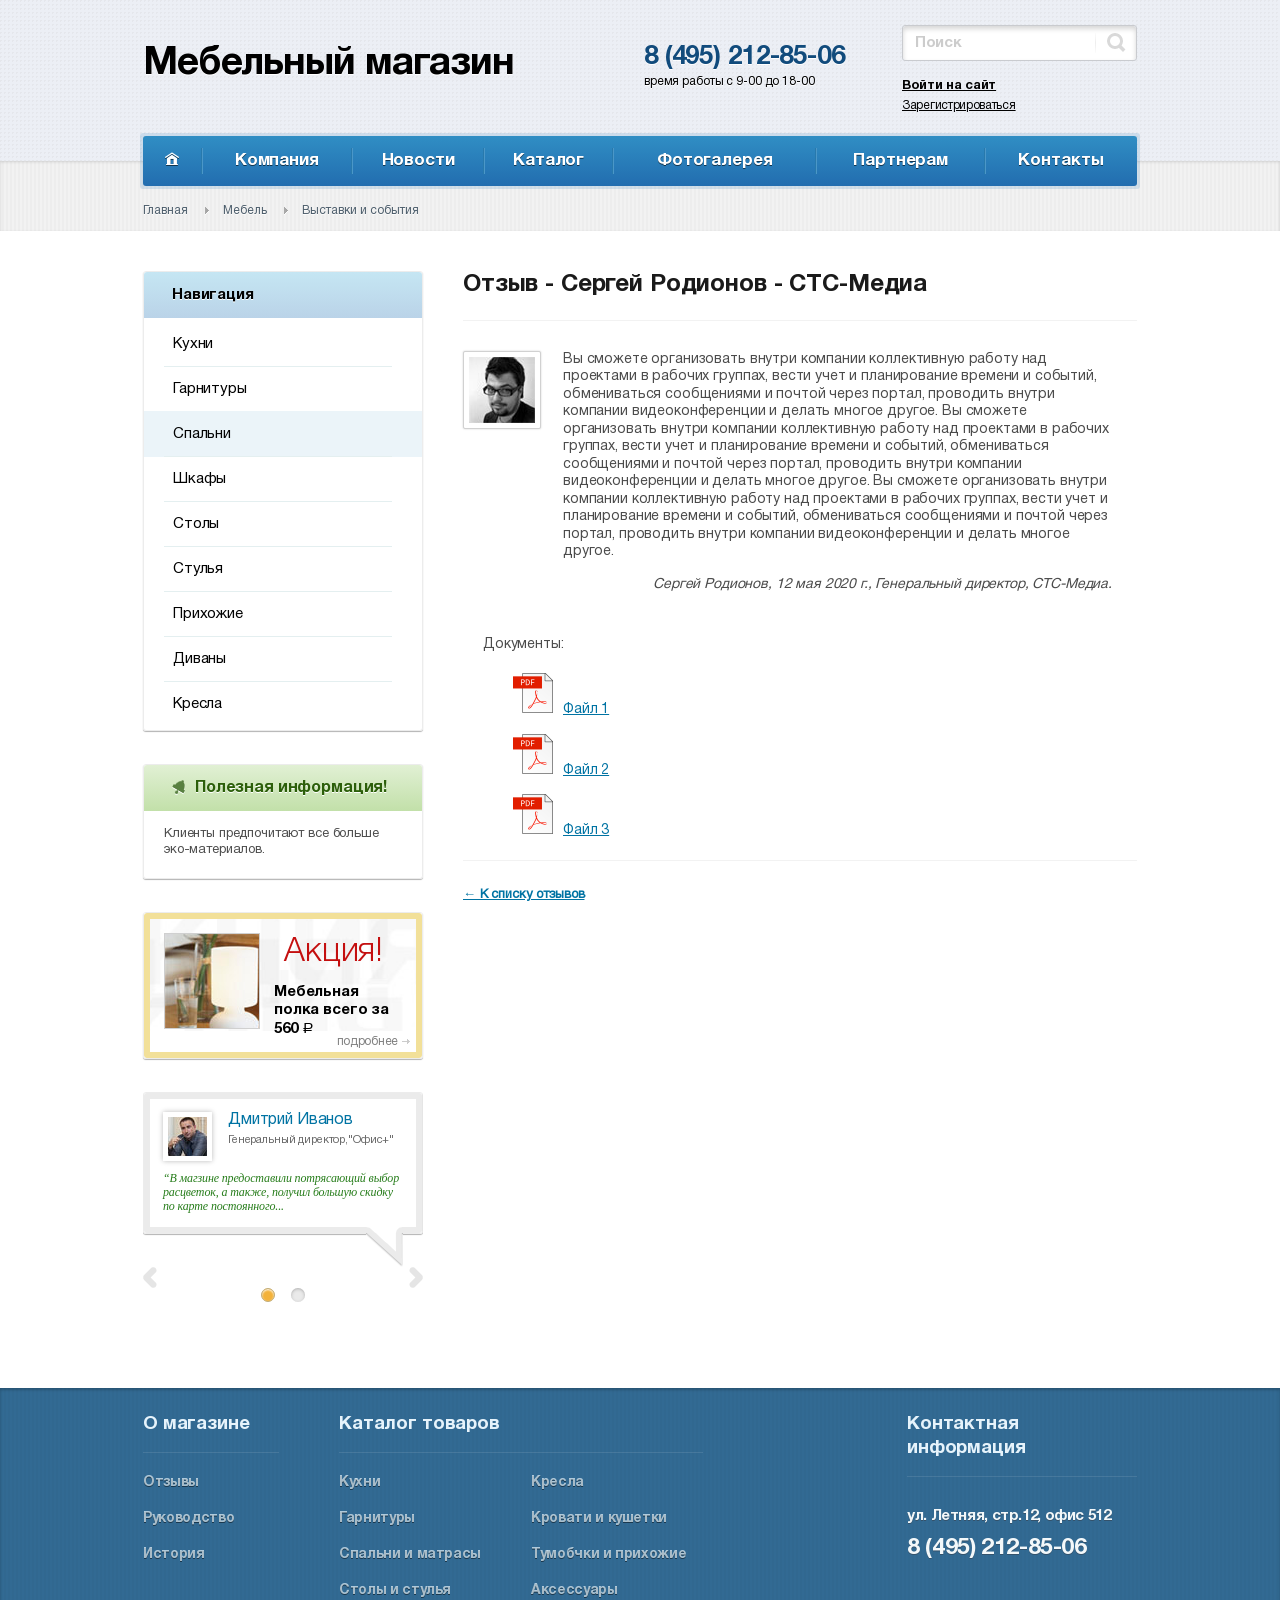
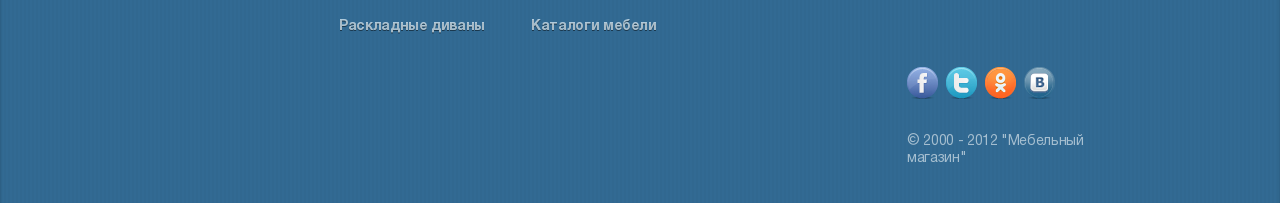
<file: exam1-old-template-materials/html/reviews-detail.html>
<!DOCTYPE html>
<html lang="ru">

<head>
    <title>Отзывы - деталька</title>
    <meta http-equiv="X-UA-Compatible" content="IE=edge">
    <meta charset="utf-8" />
    <meta name="keywords" content="">
    <meta name="description" content="">
    <meta name="author" content="">
    <meta name="viewport" content="width=device-width, initial-scale=1.0">
    <link rel="stylesheet" href="./css/reset.css" />
    <link rel="stylesheet" href="./css/style.css" />
    <link rel="stylesheet" href="./css/owl.carousel.css" />
    <script src="./js/jquery.min.js"></script>
    <script src="./js/owl.carousel.min.js"></script>
    <script src="./js/scripts.js"></script>
    <link rel="icon" type="image/vnd.microsoft.icon" href="favicon.ico">
    <link rel="shortcut icon" href="favicon.ico">
</head>

<body>
    <!-- wrap -->
    <div class="wrap">
        <!-- header -->
        <header class="header">
            <div class="inner-wrap">
                <div class="logo-block"><a href="" class="logo">Мебельный магазин</a>
                </div>
                <div class="main-phone-block">
                    <a href="tel:84952128506" class="phone">8 (495) 212-85-06</a>
                    <div class="shedule">время работы с 9-00 до 18-00</div>
                </div>
                <div class="actions-block">
                    <form action="/" class="main-frm-search">
                        <input type="text" placeholder="Поиск">
                        <button type="submit"></button>
                    </form>
                    <nav class="menu-block">
                        <ul>
                            <li class="att popup-wrap">
                                <a id="hd_singin_but_open" href="" class="btn-toggle">Войти на сайт</a>
                                <form action="/" class="frm-login popup-block">
                                    <div class="frm-title">Войти на сайт</div>
                                    <a href="" class="btn-close">Закрыть</a>
                                    <div class="frm-row"><input type="text" placeholder="Логин"></div>
                                    <div class="frm-row"><input type="password" placeholder="Пароль"></div>
                                    <div class="frm-row"><a href="" class="btn-forgot">Забыли пароль</a></div>
                                    <div class="frm-row">
                                        <div class="frm-chk">
                                            <input type="checkbox" id="login">
                                            <label for="login">Запомнить меня</label>
                                        </div>
                                    </div>
                                    <div class="frm-row"><input type="submit" value="Войти"></div>
                                </form>
                            </li>
                            <li><a href="">Зарегистрироваться</a>
                            </li>
                        </ul>
                    </nav>
                </div>
            </div>
        </header>
        <!-- /header -->
        <!-- nav -->
        <nav class="nav">
            <div class="inner-wrap">
                <div class="menu-block popup-wrap">
                    <a href="" class="btn-menu btn-toggle"></a>
                    <div class="menu popup-block">
                        <ul class="">
                            <li class="main-page"><a href="">Главная</a>
                            </li>
                            <li>
                                <a href="">Компания</a>
                                <ul>
                                    <li>
                                        <a href="">Пункт 1</a>
                                        <ul>
                                            <li><a href="">Пункт 1</a>
                                            </li>
                                            <li><a href="">Пункт 2</a>
                                            </li>
                                        </ul>
                                    </li>
                                    <li><a href="">Пункт 2</a>
                                    </li>
                                    <li><a href="">Пункт 3</a>
                                    </li>
                                    <li><a href="">Пункт 4</a>
                                    </li>
                                </ul>
                            </li>
                            <li><a href="">Новости</a>
                            </li>
                            <li>
                                <a href="">Каталог</a>
                                <ul>
                                    <li>
                                        <a href="">Пункт 1</a>
                                        <ul>
                                            <li><a href="">Пункт 1</a>
                                            </li>
                                            <li><a href="">Пункт 2</a>
                                            </li>
                                        </ul>
                                    </li>
                                    <li><a href="">Пункт 2</a>
                                    </li>
                                    <li><a href="">Пункт 3</a>
                                    </li>
                                    <li><a href="">Пункт 4</a>
                                    </li>
                                </ul>
                            </li>
                            <li><a href="">Фотогалерея</a>
                            </li>
                            <li><a href="">Партнерам</a>
                            </li>
                            <li><a href="">Контакты</a>
                            </li>
                        </ul>
                        <a href="" class="btn-close"></a>
                    </div>
                    <div class="menu-overlay"></div>
                </div>
            </div>
        </nav>
        <!-- /nav -->
        <!-- breadcrumbs -->
        <div class="breadcrumbs-box">
            <div class="inner-wrap">
                <a href="">Главная</a>
                <a href="">Мебель</a>
                <span>Выставки и события</span>
            </div>
        </div>
        <!-- /breadcrumbs -->
        <!-- page -->
        <div class="page">
            <!-- content box -->
            <div class="content-box">
                <!-- content -->
                <div class="content">
                    <div class="cnt">
                        <header>
                            <h1>Отзыв - Сергей Родионов - CTC-Медиа</h1>
                        </header>
                        <hr>
           				<div class="review-block">
							<div class="review-text">
								<div class="review-text-cont">
									Вы сможете организовать внутри компании коллективную работу над проектами в рабочих группах, вести учет и планирование времени и событий, обмениваться сообщениями и почтой через портал, проводить внутри компании видеоконференции и делать многое другое.
									Вы сможете организовать внутри компании коллективную работу над проектами в рабочих группах, вести учет и планирование времени и событий, обмениваться сообщениями и почтой через портал, проводить внутри компании видеоконференции и делать многое другое.
									Вы сможете организовать внутри компании коллективную работу над проектами в рабочих группах, вести учет и планирование времени и событий, обмениваться сообщениями и почтой через портал, проводить внутри компании видеоконференции и делать многое другое.
								</div>
								<div class="review-autor">
									Сергей Родионов, 12 мая 2020 г., Генеральный директор, CTC-Медиа.
								</div>
							</div>
							<div style="clear: both;" class="review-img-wrap"><img src="img/rew/photo_1.jpg" alt="img"></div>
						</div>
						<div class="exam-review-doc">
                            <p>Документы:</p>
                            <div  class="exam-review-item-doc"><img class="rew-doc-ico" src="./img/icons/pdf_ico_40.png"><a href="">Файл 1</a></div>
                            <div  class="exam-review-item-doc"><img class="rew-doc-ico" src="./img/icons/pdf_ico_40.png"><a href="">Файл 2</a></div>
                            <div  class="exam-review-item-doc"><img class="rew-doc-ico" src="./img/icons/pdf_ico_40.png"><a href="">Файл 3</a></div>
						</div>
						<hr>
						<a href="" class="review-block_back_link"> &larr; К списку отзывов</a>
                    </div>
                </div>
                <!-- /content -->
                <!-- side -->
                <div class="side">
                    <!-- side menu -->
                    <div class="side-block side-menu">
                        <div class="title-block">Навигация</div>
                        <div class="menu-block">
                            <ul>
                                <li><a href="">Кухни</a>
                                </li>
                                <li><a href="">Гарнитуры</a>
                                </li>
                                <li class="selected">
                                    <a href="">Спальни</a>
                                </li>
                                <li>
                                    <a href="">Шкафы</a>
                                </li>
                                <li><a href="">Столы</a>
                                </li>
                                <li><a href="">Стулья</a>
                                </li>
                                <li>
                                    <a href="">Прихожие</a>
                                </li>
                                <li><a href="">Диваны</a>
                                </li>
                                <li><a href="">Кресла</a>
                                </li>
                            </ul>
                        </div>
                    </div>
                    <!-- /side menu -->
                    <!-- side anonse -->
                    <div class="side-block side-anonse">
                        <div class="title-block"><span class="i i-title01"></span>Полезная информация!</div>
                        <div class="item">
                            <p>Клиенты предпочитают все больше эко-материалов.</p>
                        </div>
                    </div>
                    <!-- /side anonse -->
                    
                    <!-- side wrap -->
                    <div class="side-wrap">
                        <div class="item-wrap">
                            <!-- side action -->
                            <div class="side-block side-action">
                                <img src="./img/side-action-bg.jpg" alt="" class="bg">
                                <div class="photo-block">
                                    <img src="./img/side-action.jpg" alt="">
                                </div>
                                <div class="text-block">
                                    <div class="title">Акция!</div>
                                    <p>Мебельная полка всего за 560 <span class="r">a</span>
                                    </p>
                                </div>
                                <a href="" class="btn-more">подробнее</a>
                            </div>
                            <!-- /side action -->
                        </div>
                        
                        <!-- footer rew slider box -->
                       <div class="item-wrap">
		                     <div class="rew-footer-carousel">
								<div class="item">
									<div class="side-block side-opin">
										<div class="inner-block">
											<div class="title">
												<div class="photo-block">
													<img src="./img/side-opin.jpg" alt="">
												</div>
												<div class="name-block"><a href="">Дмитрий Иванов</a></div>
												<div class="pos-block">Генеральный директор,"Офис+"</div>
											</div>
											<div class="text-block">“В магзине предоставили потрясающий выбор
												расцветок, а также, получил большую скидку по карте постоянного...</div>
										</div>
									</div>
								</div>
								<div class="item">
									<div class="side-block side-opin">
										<div class="inner-block">
											<div class="title">
												<div class="photo-block">
													<img src="./img/side-opin.jpg" alt="">
												</div>
												<div class="name-block"><a href="">Дмитрий Иванов</a></div>
												<div class="pos-block">Генеральный директор,"Офис+"</div>
											</div>
											<div class="text-block">“В магазине предоставили потрясающий выбор
												расцветок, а также, получил большую скидку по карте постоянного...</div>
										</div>
									</div>
								</div>
							</div>
						</div>
						<!-- / footer rew slider box --> 

                    </div>
                    <!-- /side wrap -->
                </div>
                <!-- /side -->
            </div>
            <!-- /content box -->
        </div>
        <!-- /page -->
        <div class="empty"></div>
    </div>
    <!-- /wrap -->
    <!-- footer -->
    <footer class="footer">
        <div class="inner-wrap">
            <nav class="main-menu">
                <div class="item">
                    <div class="title-block">О магазине</div>
                    <ul>
                        <li><a href="">Отзывы</a>
                        </li>
                        <li><a href="">Руководство </a>
                        </li>
                        <li><a href="">История</a>
                        </li>
                    </ul>
                </div>
                <div class="item">
                    <div class="title-block">Каталог товаров</div>
                    <ul>
                        <li><a href="">Кухни</a>
                        </li>
                        <li><a href="">Гарнитуры</a>
                        </li>
                        <li><a href="">Спальни и матрасы</a>
                        </li>
                        <li><a href="">Столы и стулья</a>
                        </li>
                        <li><a href="">Раскладные диваны</a>
                        </li>
                        <li><a href="">Кресла</a>
                        </li>
                        <li><a href="">Кровати и кушетки</a>
                        </li>
                        <li><a href="">Тумобчки и прихожие</a>
                        </li>
                        <li><a href="">Аксессуары</a>
                        </li>
                        <li><a href="">Каталоги мебели</a>
                        </li>
                    </ul>
                </div>
            </nav>
            <div class="contacts-block">
                <div class="title-block">Контактная информация</div>
                <div class="loc-block">
                    <div class="address">ул. Летняя, стр.12, офис 512</div>
                    <div class="phone"><a href="tel:84952128506">8 (495) 212-85-06</a>
                    </div>
                </div>
                <div class="main-soc-block">
                    <a href="" class="soc-item">
                        <img src="./img/icons/soc01.png" alt="">
                    </a>
                    <a href="" class="soc-item">
                        <img src="./img/icons/soc02.png" alt="">
                    </a>
                    <a href="" class="soc-item">
                        <img src="./img/icons/soc03.png" alt="">
                    </a>
                    <a href="" class="soc-item">
                        <img src="./img/icons/soc04.png" alt="">
                    </a>
                </div>
                <div class="copy-block">© 2000 - 2012 "Мебельный магазин"</div>
            </div>
        </div>
    </footer>
    <!-- /footer -->
</body>

</html>
</file>
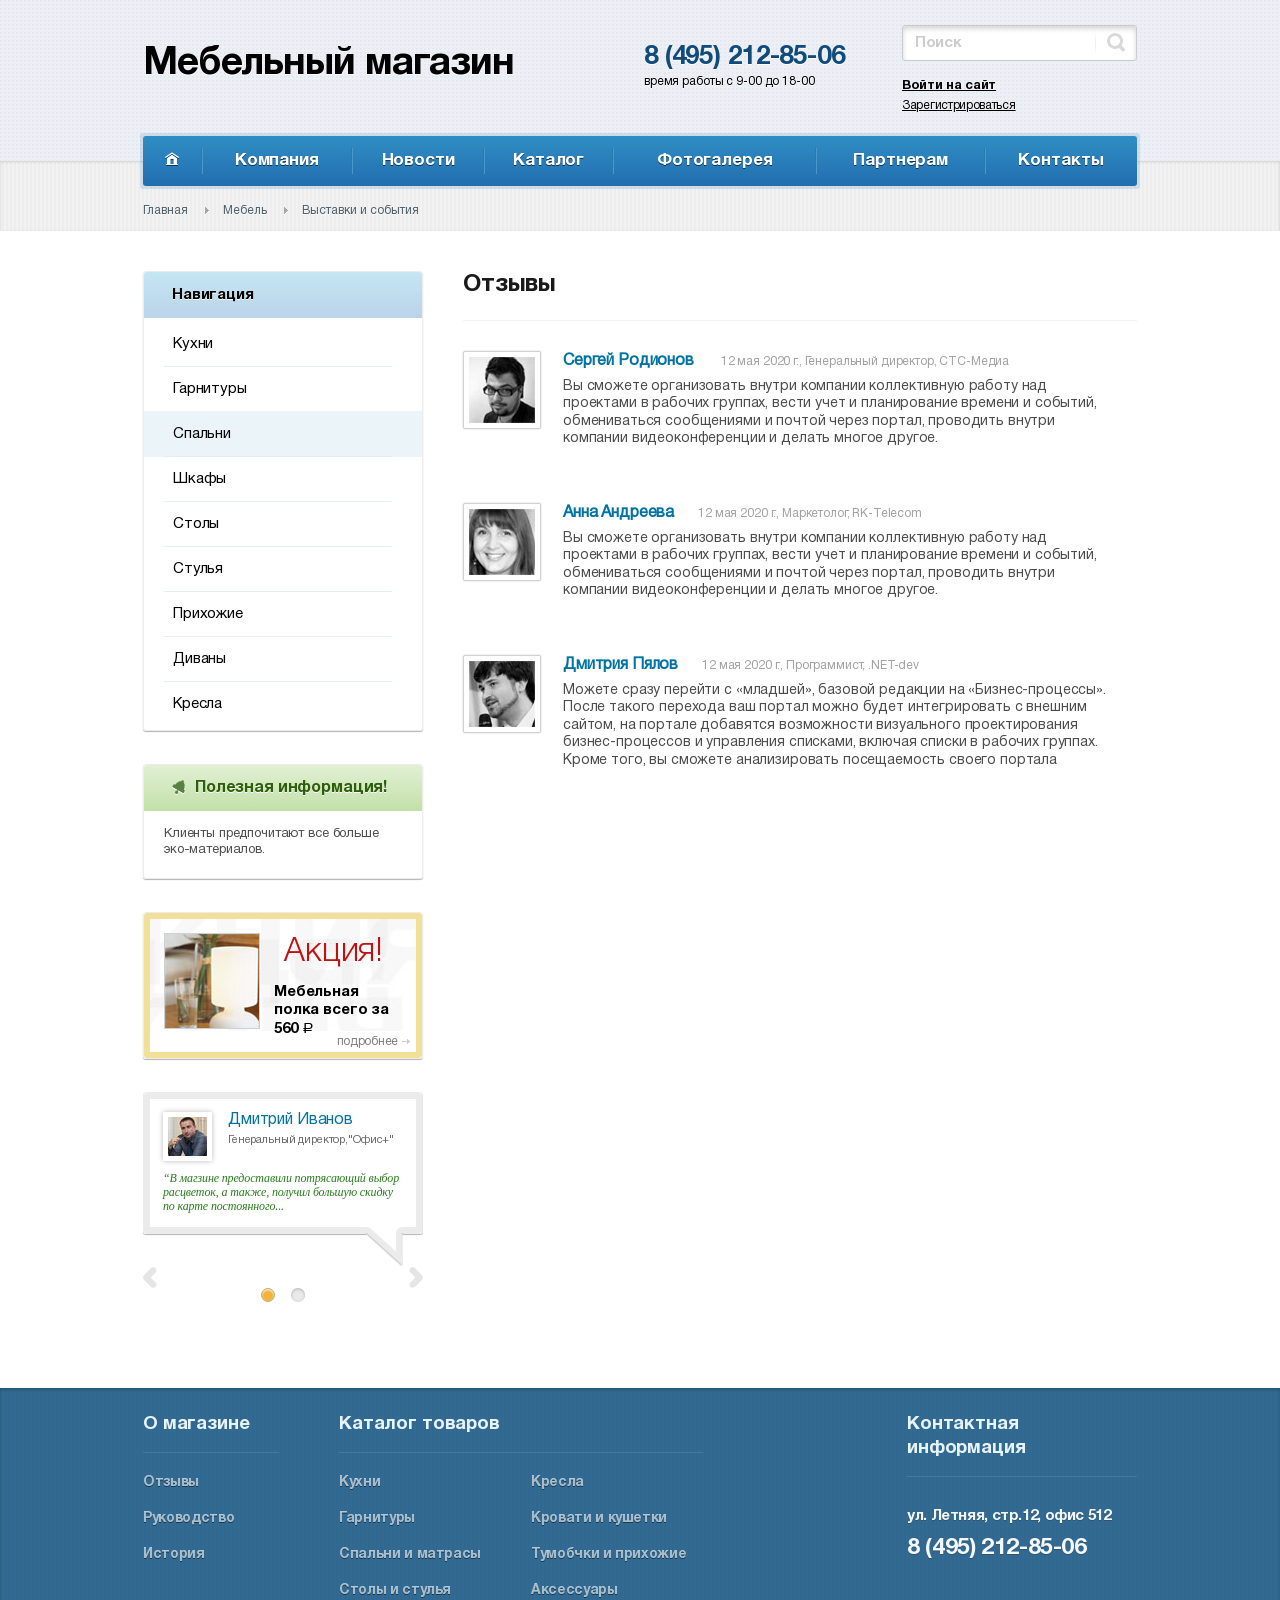
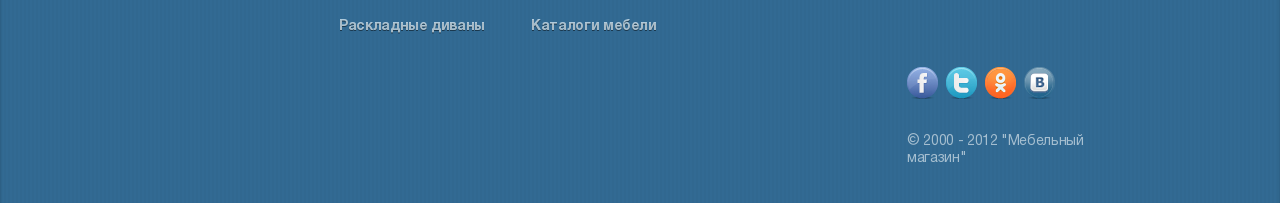
<file: exam1-old-template-materials/html/reviews-list.html>
<!DOCTYPE html>
<html lang="ru">

<head>
    <title>Отзывы - список</title>
    <meta http-equiv="X-UA-Compatible" content="IE=edge">
    <meta charset="utf-8" />
    <meta name="keywords" content="">
    <meta name="description" content="">
    <meta name="author" content="">
    <meta name="viewport" content="width=device-width, initial-scale=1.0">
    <link rel="stylesheet" href="./css/reset.css" />
    <link rel="stylesheet" href="./css/style.css" />
    <link rel="stylesheet" href="./css/owl.carousel.css" />
    <script src="./js/jquery.min.js"></script>
    <script src="./js/owl.carousel.min.js"></script>
    <script src="./js/scripts.js"></script>
    <link rel="icon" type="image/vnd.microsoft.icon" href="favicon.ico">
    <link rel="shortcut icon" href="favicon.ico">
</head>

<body>
    <!-- wrap -->
    <div class="wrap">
        <!-- header -->
        <header class="header">
            <div class="inner-wrap">
                <div class="logo-block"><a href="" class="logo">Мебельный магазин</a>
                </div>
                <div class="main-phone-block">
                    <a href="tel:84952128506" class="phone">8 (495) 212-85-06</a>
                    <div class="shedule">время работы с 9-00 до 18-00</div>
                </div>
                <div class="actions-block">
                    <form action="/" class="main-frm-search">
                        <input type="text" placeholder="Поиск">
                        <button type="submit"></button>
                    </form>
                    <nav class="menu-block">
                        <ul>
                            <li class="att popup-wrap">
                                <a id="hd_singin_but_open" href="" class="btn-toggle">Войти на сайт</a>
                                <form action="/" class="frm-login popup-block">
                                    <div class="frm-title">Войти на сайт</div>
                                    <a href="" class="btn-close">Закрыть</a>
                                    <div class="frm-row"><input type="text" placeholder="Логин"></div>
                                    <div class="frm-row"><input type="password" placeholder="Пароль"></div>
                                    <div class="frm-row"><a href="" class="btn-forgot">Забыли пароль</a></div>
                                    <div class="frm-row">
                                        <div class="frm-chk">
                                            <input type="checkbox" id="login">
                                            <label for="login">Запомнить меня</label>
                                        </div>
                                    </div>
                                    <div class="frm-row"><input type="submit" value="Войти"></div>
                                </form>
                            </li>
                            <li><a href="">Зарегистрироваться</a>
                            </li>
                        </ul>
                    </nav>
                </div>
            </div>
        </header>
        <!-- /header -->
        <!-- nav -->
        <nav class="nav">
            <div class="inner-wrap">
                <div class="menu-block popup-wrap">
                    <a href="" class="btn-menu btn-toggle"></a>
                    <div class="menu popup-block">
                        <ul class="">
                            <li class="main-page"><a href="">Главная</a>
                            </li>
                            <li>
                                <a href="">Компания</a>
                                <ul>
                                    <li>
                                        <a href="">Пункт 1</a>
                                        <ul>
                                            <li><a href="">Пункт 1</a>
                                            </li>
                                            <li><a href="">Пункт 2</a>
                                            </li>
                                        </ul>
                                    </li>
                                    <li><a href="">Пункт 2</a>
                                    </li>
                                    <li><a href="">Пункт 3</a>
                                    </li>
                                    <li><a href="">Пункт 4</a>
                                    </li>
                                </ul>
                            </li>
                            <li><a href="">Новости</a>
                            </li>
                            <li>
                                <a href="">Каталог</a>
                                <ul>
                                    <li>
                                        <a href="">Пункт 1</a>
                                        <ul>
                                            <li><a href="">Пункт 1</a>
                                            </li>
                                            <li><a href="">Пункт 2</a>
                                            </li>
                                        </ul>
                                    </li>
                                    <li><a href="">Пункт 2</a>
                                    </li>
                                    <li><a href="">Пункт 3</a>
                                    </li>
                                    <li><a href="">Пункт 4</a>
                                    </li>
                                </ul>
                            </li>
                            <li><a href="">Фотогалерея</a>
                            </li>
                            <li><a href="">Партнерам</a>
                            </li>
                            <li><a href="">Контакты</a>
                            </li>
                        </ul>
                        <a href="" class="btn-close"></a>
                    </div>
                    <div class="menu-overlay"></div>
                </div>
            </div>
        </nav>
        <!-- /nav -->
        <!-- breadcrumbs -->
        <div class="breadcrumbs-box">
            <div class="inner-wrap">
                <a href="">Главная</a>
                <a href="">Мебель</a>
                <span>Выставки и события</span>
            </div>
        </div>
        <!-- /breadcrumbs -->
        <!-- page -->
        <div class="page">
            <!-- content box -->
            <div class="content-box">
                <!-- content -->
                <div class="content">
                    <div class="cnt">
                        <header>
                            <h1>Отзывы</h1>
                        </header>
                        <hr>
                        <div class="review-block">
							<div class="review-text">
							
								<div class="review-block-title"><span class="review-block-name"><a href="#">Сергей Родионов</a></span><span class="review-block-description">
                                    12 мая 2020 г., Генеральный директор, CTC-Медиа</span></div>
								
								<div class="review-text-cont">
									Вы сможете организовать внутри компании коллективную работу над проектами в рабочих группах, вести учет и планирование времени и событий, обмениваться сообщениями и почтой через портал, проводить внутри компании видеоконференции и делать многое другое.
								</div>
							</div>
							<div class="review-img-wrap"><a href="#"><img src="img/rew/photo_1.jpg" alt="img"></a></div>
						</div>
						<div class="review-block">
							<div class="review-text">
								<div class="review-block-title"><span class="review-block-name"><a href="#">Анна Андреева</a></span><span class="review-block-description">12 мая 2020 г., Маркетолог, RK-Telecom</span></div>
								<div class="review-text-cont">
									Вы сможете организовать внутри компании коллективную работу над проектами в рабочих группах, вести учет и планирование времени и событий, обмениваться сообщениями и почтой через портал, проводить внутри компании видеоконференции и делать многое другое.
								</div>
							</div>
							<div class="review-img-wrap"><img src="img/rew/photo_2.jpg" alt="img"></div>
						</div>
						<div class="review-block">
							<div class="review-text">
								<div class="review-block-title"><span class="review-block-name"><a href="#">Дмитрия Пялов</a></span><span class="review-block-description">12 мая 2020 г., Программист, .NET-dev</span></div>
								<div class="review-text-cont">
									Можете сразу перейти с «младшей», базовой редакции на «Бизнес-процессы». После такого перехода ваш портал можно будет интегрировать с внешним сайтом, на портале добавятся возможности визуального проектирования бизнес-процессов и управления списками, включая списки в рабочих группах. Кроме того, вы сможете анализировать посещаемость своего портала
								</div>
							</div>
							<div class="review-img-wrap"><img src="img/rew/photo_3.jpg" alt="img"></div>
						</div>
                    </div>
                </div>
                <!-- /content -->
                <!-- side -->
                <div class="side">
                    <!-- side menu -->
                    <div class="side-block side-menu">
                        <div class="title-block">Навигация</div>
                        <div class="menu-block">
                            <ul>
                                <li><a href="">Кухни</a>
                                </li>
                                <li><a href="">Гарнитуры</a>
                                </li>
                                <li class="selected">
                                    <a href="">Спальни</a>
                                </li>
                                <li>
                                    <a href="">Шкафы</a>
                                </li>
                                <li><a href="">Столы</a>
                                </li>
                                <li><a href="">Стулья</a>
                                </li>
                                <li>
                                    <a href="">Прихожие</a>
                                </li>
                                <li><a href="">Диваны</a>
                                </li>
                                <li><a href="">Кресла</a>
                                </li>
                            </ul>
                        </div>
                    </div>
                    <!-- /side menu -->
                    <!-- side anonse -->
                    <div class="side-block side-anonse">
                        <div class="title-block"><span class="i i-title01"></span>Полезная информация!</div>
                        <div class="item">
                            <p>Клиенты предпочитают все больше эко-материалов.</p>
                        </div>
                    </div>
                    <!-- /side anonse -->
                    <!-- side wrap -->
                    <div class="side-wrap">
                        <div class="item-wrap">
                            <!-- side action -->
                            <div class="side-block side-action">
                                <img src="./img/side-action-bg.jpg" alt="" class="bg">
                                <div class="photo-block">
                                    <img src="./img/side-action.jpg" alt="">
                                </div>
                                <div class="text-block">
                                    <div class="title">Акция!</div>
                                    <p>Мебельная полка всего за 560 <span class="r">a</span>
                                    </p>
                                </div>
                                <a href="" class="btn-more">подробнее</a>
                            </div>
                            <!-- /side action -->
                        </div>

                       <!-- footer rew slider box -->
                       <div class="item-wrap">
		                     <div class="rew-footer-carousel">
								<div class="item">
									<div class="side-block side-opin">
										<div class="inner-block">
											<div class="title">
												<div class="photo-block">
													<img src="./img/side-opin.jpg" alt="">
												</div>
												<div class="name-block"><a href="">Дмитрий Иванов</a></div>
												<div class="pos-block">Генеральный директор,"Офис+"</div>
											</div>
											<div class="text-block">“В магзине предоставили потрясающий выбор
												расцветок, а также, получил большую скидку по карте постоянного...</div>
										</div>
									</div>
								</div>
								<div class="item">
									<div class="side-block side-opin">
										<div class="inner-block">
											<div class="title">
												<div class="photo-block">
													<img src="./img/side-opin.jpg" alt="">
												</div>
												<div class="name-block"><a href="">Дмитрий Иванов</a></div>
												<div class="pos-block">Генеральный директор,"Офис+"</div>
											</div>
											<div class="text-block">“В магазине предоставили потрясающий выбор
												расцветок, а также, получил большую скидку по карте постоянного...</div>
										</div>
									</div>
								</div>
							</div>
						</div>
						<!-- / footer rew slider box --> 
                        
                    </div>
                    <!-- /side wrap -->
                </div>
                <!-- /side -->
            </div>
            <!-- /content box -->
        </div>
        <!-- /page -->
        <div class="empty"></div>
    </div>
    <!-- /wrap -->
    <!-- footer -->
    <footer class="footer">
        <div class="inner-wrap">
            <nav class="main-menu">
                <div class="item">
                    <div class="title-block">О магазине</div>
                    <ul>
                        <li><a href="">Отзывы</a>
                        </li>
                        <li><a href="">Руководство </a>
                        </li>
                        <li><a href="">История</a>
                        </li>
                    </ul>
                </div>
                <div class="item">
                    <div class="title-block">Каталог товаров</div>
                    <ul>
                        <li><a href="">Кухни</a>
                        </li>
                        <li><a href="">Гарнитуры</a>
                        </li>
                        <li><a href="">Спальни и матрасы</a>
                        </li>
                        <li><a href="">Столы и стулья</a>
                        </li>
                        <li><a href="">Раскладные диваны</a>
                        </li>
                        <li><a href="">Кресла</a>
                        </li>
                        <li><a href="">Кровати и кушетки</a>
                        </li>
                        <li><a href="">Тумобчки и прихожие</a>
                        </li>
                        <li><a href="">Аксессуары</a>
                        </li>
                        <li><a href="">Каталоги мебели</a>
                        </li>
                    </ul>
                </div>
            </nav>
            <div class="contacts-block">
                <div class="title-block">Контактная информация</div>
                <div class="loc-block">
                    <div class="address">ул. Летняя, стр.12, офис 512</div>
                    <div class="phone"><a href="tel:84952128506">8 (495) 212-85-06</a>
                    </div>
                </div>
                <div class="main-soc-block">
                    <a href="" class="soc-item">
                        <img src="./img/icons/soc01.png" alt="">
                    </a>
                    <a href="" class="soc-item">
                        <img src="./img/icons/soc02.png" alt="">
                    </a>
                    <a href="" class="soc-item">
                        <img src="./img/icons/soc03.png" alt="">
                    </a>
                    <a href="" class="soc-item">
                        <img src="./img/icons/soc04.png" alt="">
                    </a>
                </div>
                <div class="copy-block">© 2000 - 2012 "Мебельный магазин"</div>
            </div>
        </div>
    </footer>
    <!-- /footer -->
</body>

</html>
</file>
<file: exam1-old-template-materials/html/css/style.css>
/* ----------------------------------- *\
      import
\* ----------------------------------- */
/* ----------------------------------- *\
      icons
\* ----------------------------------- */
.i {
  display: inline-block;
  vertical-align: middle;
}
.fb {
  font-family: 'HelveticaNeueCyrBold', sans-serif;
}
.fl {
  font-family: 'HelveticaNeueCyrLight', sans-serif;
}
.fr {
  font-family: 'HelveticaNeueCyrRoman', sans-serif;
}
/* ----------------------------------- *\
      structura
\* ----------------------------------- */
html,
body {
  margin: 0;
  padding: 0;
  width: 100%;
  height: 100%;
}
.wrap {
  min-width: 320px;
  overflow: hidden;
  position: relative;
  clear: both;
}
.inner-wrap,
.page {
  min-width: 320px;
  max-width: 1024px;
  padding: 0 10px;
  margin: 0 auto;
  position: relative;
  clear: both;
}
.page {
  margin-bottom: 100px;
}
.page:after {
  content: ".";
  display: block;
  height: 0;
  clear: both;
  visibility: hidden;
}
.section-wrap {
  min-width: 320px;
  position: relative;
  clear: both;
}
.footer {
  min-width: 320px;
  overflow: hidden;
  clear: both;
  position: relative;
  background: #316890 url(../img/main/decor02.png) center top;
  padding: 25px 0 35px 0;
  box-shadow: inset 0 2px 3px rgba(0, 0, 0, 0.22);
  font-size: 14px;
  line-height: 1.2;
  color: #f3f8fa;
}
.footer .title-block {
  display: block;
  font-weight: normal;
  line-height: 24px;
  padding-bottom: 15px;
  border-bottom: 1px solid rgba(255, 255, 255, 0.1);
  margin-bottom: 20px;
  font-size: 18.5px;
  color: #e6f3fb;
  font-family: 'HelveticaNeueCyrBold', sans-serif;
}
.footer .contacts-block .title-block {
  margin-bottom: 30px;
}
.footer .main-menu .item {
  margin-bottom: 30px;
}
.footer .main-menu li {
  margin-bottom: 16px;
  display: inline-block;
  vertical-align: top;
  width: 100%;
}
.footer .main-menu a {
  display: inline-block;
  font-size: 14px;
  line-height: 20px;
  color: rgba(230, 243, 251, 0.7);
  text-shadow: 0 1px 0 rgba(0, 0, 0, 0.46);
  text-decoration: none;
  letter-spacing: -0.025em;
  font-family: 'HelveticaNeueCyrBold', sans-serif;
}
.footer .main-menu a:hover {
  color: #e6f3fb;
  text-decoration: none;
}
.footer .loc-block {
  letter-spacing: -0.025em;
  color: #f3f8fa;
  font-size: 15px;
  text-shadow: 0 1px 0 #34526b;
  margin-bottom: 105px;
}
.footer .address {
  margin-bottom: 10px;
  font-family: 'HelveticaNeueCyrBold', sans-serif;
}
.footer .phone {
  font-size: 23px;
  color: #f3f8fa;
  font-family: 'HelveticaNeueCyrBold', sans-serif;
}
.footer .phone a {
  text-decoration: none;
  color: #f3f8fa;
  font-family: 'HelveticaNeueCyrBold', sans-serif;
}
.footer .copy-block {
  margin-top: 35px;
  color: rgba(243, 248, 250, 0.6);
  letter-spacing: -0.025em;
}
.header {
  min-width: 320px;
  position: relative;
  overflow: hidden;
  background: #eceff5 url(../img/main/decor01.png);
  line-height: 1.2;
}
.header .logo-block {
  padding: 20px 0 0 0;
  margin-bottom: 20px;
  text-align: center;
}
.header .logo {
  display: inline-block;
  vertical-align: middle;
  line-height: 1;
  font-size: 22px;
  color: #000000;
  text-decoration: none;
  text-shadow: 0 1px 0 #fff;
  letter-spacing: -0.025em;
  font-family: 'HelveticaNeueCyrBold', sans-serif;
}
.header .main-phone-block {
  text-align: center;
  margin-bottom: 20px;
}
.header .main-frm-search {
  margin: 0 auto 20px auto;
  max-width: 400px;
}
.header .menu-block {
  text-align: center;
  font-size: 12px;
  line-height: 20px;
  margin-bottom: 20px;
  letter-spacing: -0.025em;
}
.header .menu-block ul {
  margin: 0 -10px;
}
.header .menu-block a {
  color: #010101;
  text-decoration: underline;
}
.header .menu-block a:hover {
  text-decoration: none;
}
.header .menu-block li {
  display: inline-block;
  vertical-align: top;
  margin: 0 10px;
}
.header .menu-block .att {
  font-size: 13px;
}
.header .menu-block .att a {
  font-family: 'HelveticaNeueCyrBold', sans-serif;
}
.content-box:after {
  content: ".";
  display: block;
  height: 0;
  clear: both;
  visibility: hidden;
}
.content {
  margin-bottom: 40px;
}

.nav .menu > ul > li > ul {
  background: #fff;
  width: 100%;
  padding: 0;
  z-index: 99;
  border: 1px solid #edeff5;
  box-shadow: 0 9px 19px 0 rgba(0, 0, 0, 0.35);
  display: block;
}
.nav .menu > ul > li > ul ul {
  padding: 0;
  background: none;
}
.nav .menu > ul > li > ul > li {
  border-bottom: 1px solid #edeff5;
}
.nav .menu > ul > li > ul > li:hover {
  background: #edeff5;
}
.nav .menu > ul > li > ul > li:last-child {
  border-bottom: none;
}
.nav .menu > ul > li > ul > li > a {
  display: block;
  padding: 10px 15px;
  font-size: 13px;
  line-height: 15px;
  color: #313131;
  text-decoration: none;
  text-shadow: none;
  font-weight: normal;
  height: auto;
  font-family: 'HelveticaNeueCyrRoman', sans-serif;
  background: none;
}
.nav .menu > ul > li > ul > li > a:hover {
  background: none;
}
.nav .menu > ul > li > ul > li ul {
  padding-left: 20px;
  padding-bottom: 10px;
}
.nav .menu > ul > li > ul > li ul a {
  display: block;
  padding: 5px;
  font-size: 12px;
  line-height: 15px;
  color: #205F9C;
  text-decoration: none;
  text-shadow: none;
  font-weight: normal;
  height: auto;
  font-family: 'HelveticaNeueCyrRoman', sans-serif;
  background: none;
}
.nav .menu > ul > li > ul > li ul a:hover {
  background: none;
  color: #083056;
}
@media (max-width: 767px) {
  .nav {
    min-width: 320px;
	z-index:10;
  }
  .nav .inner-wrap {
    position: static;
  }
  .nav .menu > ul > li > ul {
    box-shadow: none;
    display: none;
    -webkit-animation: fadein ease 0.3s;
            animation: fadein ease 0.3s;
  }
  .nav .menu > ul > li.open > ul {
    display: block;
  }
  .nav .btn-menu {
    display: block;
    width: 50px;
    height: 58px;
    position: absolute;
    top: 0;
    left: 0;
  }
  .nav .btn-menu:before {
    content: "";
    display: block;
    width: 30px;
    height: 4px;
    background: #114b7c;
    position: absolute;
    top: 50%;
    left: 50%;
    margin: -2px 0 0 -15px;
  }
  .nav .btn-menu:after {
    content: "";
    display: block;
    width: 30px;
    height: 20px;
    border-top: 4px solid #114b7c;
    border-bottom: 4px solid #114b7c;
    position: absolute;
    top: 50%;
    left: 50%;
    margin: -10px 0 0 -15px;
  }
  .nav .btn-menu.active + .menu {
    display: block;
  }
  .nav .btn-menu.active + .menu + .menu-overlay {
    display: block;
  }
  .nav .btn-close {
    display: block;
    width: 30px;
    height: 30px;
    position: absolute;
    top: 3px;
    right: 3px;
  }
  .nav .btn-close:before,
  .nav .btn-close:after {
    content: "";
    display: block;
    width: 20px;
    height: 4px;
    background: #fff;
    position: absolute;
    top: 50%;
    left: 50%;
    margin: -2px 0 0 -10px;
  }
  .nav .btn-close:before {
    -webkit-transform: -webkit-rotate(45deg);
    -webkit-transform: rotate(45deg);
    -ms-transform: rotate(45deg);
    transform: rotate(45deg);
  }
  .nav .btn-close:after {
    -webkit-transform: -webkit-rotate(135deg);
    -webkit-transform: rotate(135deg);
    -ms-transform: rotate(135deg);
    transform: rotate(135deg);
  }
  .nav .menu {
    display: none;
    -webkit-animation: fadein ease 0.3s;
            animation: fadein ease 0.3s;
    position: absolute;
    top: 7px;
    left: 7px;
    right: 7px;
    max-width: 400px;
    overflow: hidden;
    z-index: 99;
    box-shadow: 3px 3px 5px rgba(0, 0, 0, 0.3);
    background: rgba(38, 118, 181, 0.16);
    border-radius: 3px;
    padding: 3px;
  }
  .nav .menu ul {
    padding: 10px 0;
    background: #308ec4;
    background: linear-gradient(#308ec4, #236fb0);
  }
  .nav .menu li a {
    display: block;
    padding: 10px;
    font-size: 17px;
    color: #fff;
    text-decoration: none;
    text-shadow: 1px 1px 0 rgba(0, 0, 0, 0.57);
    font-family: 'HelveticaNeueCyrBold', sans-serif;
  }
  .nav .menu li a:hover,
  .nav .menu li a.active {
    background: linear-gradient(to bottom, #459aca 0%, #397cb7 100%);
  }
  .nav .menu-overlay {
    display: none;
    -webkit-animation: fadein ease 0.3s;
            animation: fadein ease 0.3s;
    position: fixed;
    top: 0;
    bottom: 0;
    left: 0;
    right: 0;
    background: rgba(255, 255, 255, 0.8);
    z-index: 98;
  }
}
@media (min-width: 480px) {
  .footer .main-menu .item:last-child ul {
    -webkit-columns: 2;
       -moz-columns: 2;
            columns: 2;
    -webkit-column-gap: 20px;
       -moz-column-gap: 20px;
            column-gap: 20px;
  }
}
@media (min-width: 640px) {
  .footer .main-menu {
    overflow: hidden;
  }
  .footer .main-menu .item {
    width: 35%;
    padding-right: 30px;
    float: left;
  }
  .footer .main-menu .item + .item {
    width: 65%;
    padding-right: 0;
  }
}
@media (min-width: 768px) {
  .inner-wrap,
  .page {
    padding-left: 15px;
    padding-right: 15px;
  }
  .header {
    padding-top: 25px;
    padding-bottom: 45px;
  }
  .header .logo-block,
  .header .main-phone-block,
  .header .main-frm-search,
  .header .menu-block {
    padding: 0;
    margin: 0;
    text-align: left;
  }
  .header .inner-wrap {
    padding-right: 250px;
    overflow: hidden;
  }
  .header .logo-block {
    width: 50%;
    float: left;
    padding-top: 20px;
  }
  .header .main-phone-block {
    width: 50%;
    float: left;
    padding-top: 15px;
  }
  .header .actions-block {
    width: 235px;
    float: right;
    margin-right: -235px;
  }
  .header .main-frm-search {
    margin-bottom: 15px;
  }
  .header .menu-block ul {
    margin: 0;
  }
  .header .menu-block li {
    display: block;
    margin: 0;
  }
  .nav {
    position: relative;
    margin-top: -28px;
    clear: both;
    margin-bottom: 40px;
    /*z-index: 2;*/
	z-index:10;
  }
  .nav .menu-block {
    height: 56px;
    padding: 3px;
    border-radius: 3px;
    background: rgba(38, 118, 181, 0.16);
    position: relative;
    margin: 0 -3px;
  }
  .nav .menu {
    position: relative;
    border-radius: 3px;
    height: 50px;
    background: #308ec4;
    background: linear-gradient(#308ec4, #226daf);
  }
  .nav .menu > ul > li > ul {
    min-width: 160px;
    position: absolute;
    top: 100%;
    left: 0;
    display: none;
    -webkit-animation: fadein ease 0.3s;
            animation: fadein ease 0.3s;
    width: 100%;
  }
  .nav .btn-menu,
  .nav .btn-close,
  .nav .menu-overlay {
    display: none;
  }
  .nav .menu > ul {
    display: table;
    width: 100%;
    border-collapse: collapse;
  }
  .nav .menu > ul > li {
    display: table-cell;
    position: relative;
  }
  .nav .menu > ul > li:before {
    content: "";
    display: block;
    width: 2px;
    height: 26px;
    position: absolute;
    top: 50%;
    left: -1px;
    border-left: 1px solid #2879ac;
    border-right: 1px solid #4b97c8;
    margin-top: -13px;
  }
  .nav .menu > ul > li:first-child:before {
    display: none;
  }
  .nav .menu > ul > li:first-child > a {
    border-radius: 3px 0 0 3px;
  }
  .nav .menu > ul > li:last-child > a {
    border-radius: 0 3px 3px 0;
  }
  .nav .menu > ul > li:hover > ul {
    display: block;
  }
  .nav .menu > ul > li:hover:before {
    display: none;
  }
  .nav .menu > ul > li:hover + li:before {
    display: none;
  }
  .nav .menu > ul > li:hover > a {
    background: linear-gradient(to bottom, #459aca 0%, #397cb7 100%);
    position: relative;
    z-index: 2;
  }
  .nav .menu > ul > li > a {
    display: block;
    height: 50px;
    position: relative;
    line-height: 50px;
    text-align: center;
    padding: 0 3px;
    white-space: nowrap;
    overflow: hidden;
    font-size: 17px;
    color: #fff;
    text-decoration: none;
    text-shadow: 0 1px 0 rgba(0, 0, 0, 0.57);
    font-family: 'HelveticaNeueCyrBold', sans-serif;
  }
  .nav .menu > ul > li > a:hover,
  .nav .menu > ul > li > a.active {
    background: linear-gradient(to bottom, #459aca 0%, #397cb7 100%);
    position: relative;
    z-index: 2;
  }
  .nav .menu > ul > li.main-page a {
    text-indent: -999px;
    min-width: 35px;
  }
  .nav .menu > ul > li.main-page a:after {
    content: "";
    display: inline-block;
    vertical-align: middle;
    background-image: url(../img/spr.png);
    background-position: 0px -101px;
    width: 14px;
    height: 14px;
    position: absolute;
    top: 50%;
    left: 50%;
    margin: -9px 0 0 -7px;
  }
  .footer .inner-wrap {
    overflow: hidden;
    padding-right: 245px;
  }
  .footer .main-menu {
    width: 100%;
    float: left;
    max-width: 620px;
    padding-right: 30px;
  }
  .footer .main-menu .item {
    margin-bottom: 0;
    padding-right: 30px;
  }
  .footer .contacts-block {
    width: 230px;
    float: right;
    margin-right: -230px;
  }
  .content {
    width: 100%;
    float: right;
    margin-left: -250px;
  }
  .cnt {
    position: relative;
    margin-left: 250px;
  }
  .side {
    width: 230px;
    float: left;
    position: relative;
  }
}
@media (min-width: 1000px) {
  .header .logo-block {
    width: 66%;
  }
  .header .main-phone-block {
    width: 34%;
  }
  .header .logo {
    font-size: 38.55px;
  }
  .footer .main-menu {
    padding-right: 60px;
  }
  .footer .main-menu .item {
    padding-right: 60px;
  }
  .content {
    margin-left: -320px;
  }
  .cnt {
    margin-left: 320px;
  }
  .side {
    width: 280px;
  }
}
/* ----------------------------------- *\
      fonts
\* ----------------------------------- */
@font-face {
  font-family: 'HelveticaNeueCyrBold';
  src: url('../fonts/HelveticaNeueCyrBold.eot');
  src: url('../fonts/HelveticaNeueCyrBold.eot') format('embedded-opentype'), url('../fonts/HelveticaNeueCyrBold.woff2') format('woff2'), url('../fonts/HelveticaNeueCyrBold.woff') format('woff'), url('../fonts/HelveticaNeueCyrBold.ttf') format('truetype'), url('../fonts/HelveticaNeueCyrBold.svg#HelveticaNeueCyrBold') format('svg');
}
@font-face {
  font-family: 'HelveticaNeueCyrLight';
  src: url('../fonts/HelveticaNeueCyrLight.eot');
  src: url('../fonts/HelveticaNeueCyrLight.eot') format('embedded-opentype'), url('../fonts/HelveticaNeueCyrLight.woff2') format('woff2'), url('../fonts/HelveticaNeueCyrLight.woff') format('woff'), url('../fonts/HelveticaNeueCyrLight.ttf') format('truetype'), url('../fonts/HelveticaNeueCyrLight.svg#HelveticaNeueCyrLight') format('svg');
}
@font-face {
  font-family: 'HelveticaNeueCyrRoman';
  src: url('../fonts/HelveticaNeueCyrRoman.eot');
  src: url('../fonts/HelveticaNeueCyrRoman.eot') format('embedded-opentype'), url('../fonts/HelveticaNeueCyrRoman.woff2') format('woff2'), url('../fonts/HelveticaNeueCyrRoman.woff') format('woff'), url('../fonts/HelveticaNeueCyrRoman.ttf') format('truetype'), url('../fonts/HelveticaNeueCyrRoman.svg#HelveticaNeueCyrRoman') format('svg');
}
@font-face {
  font-family: 'als_rublregular';
  src: url('../fonts/rouble-webfont.eot');
  src: url('../fonts/rouble-webfont.eot?#iefix') format('embedded-opentype'), url('../fonts/rouble-webfont.woff') format('woff'), url('../fonts/rouble-webfont.ttf') format('truetype'), url('../fonts/rouble-webfont.svg#als_rublregular') format('svg');
  font-weight: normal;
  font-style: normal;
}
.r {
  font-family: 'als_rublregular' !important;
  text-transform: none !important;
}
/*
Icon classes can be used entirely standalone. They are named after their original file names.

```html
<i class="icon-home"></i>
```
*/
.i-a01 {
  background-image: url(../img/spr.png);
  background-position: -112px -36px;
  width: 4px;
  height: 8px;
}
.i-a02 {
  background-image: url(../img/spr.png);
  background-position: -112px -64px;
  width: 3px;
  height: 6px;
}
.i-a03 {
  background-image: url(../img/spr.png);
  background-position: -145px 0px;
  width: 8px;
  height: 5px;
}
.i-a04 {
  background-image: url(../img/spr.png);
  background-position: -102px -101px;
  width: 14px;
  height: 8px;
}
.i-a05 {
  background-image: url(../img/spr.png);
  background-position: -68px -101px;
  width: 14px;
  height: 8px;
}
.i-a06 {
  background-image: url(../img/spr.png);
  background-position: -34px -101px;
  width: 14px;
  height: 8px;
}
.i-blank {
  background-image: url(../img/spr.png);
  background-position: -145px -25px;
  width: 1px;
  height: 1px;
}
.i-btn-home {
  background-image: url(../img/spr.png);
  background-position: 0px -101px;
  width: 14px;
  height: 14px;
}
.i-btn-search {
  background-image: url(../img/spr.png);
  background-position: -68px -60px;
  width: 19px;
  height: 19px;
}
.i-corner01 {
  background-image: url(../img/spr.png);
  background-position: 0px 0px;
  width: 37px;
  height: 40px;
}
.i-corner02 {
  background-image: url(../img/spr.png);
  background-position: -57px 0px;
  width: 35px;
  height: 35px;
}
.i-sl-next {
  background-image: url(../img/spr.png);
  background-position: -34px -60px;
  width: 14px;
  height: 21px;
}
.i-sl-prev {
  background-image: url(../img/spr.png);
  background-position: 0px -60px;
  width: 14px;
  height: 21px;
}
.i-title01 {
  background-image: url(../img/spr.png);
  background-position: -112px 0px;
  width: 13px;
  height: 16px;
}
/* ----------------------------------- *\
      forms styles
\* ----------------------------------- */
textarea,
input[type="text"],
input[type="tel"],
input[type="email"],
input[type="password"] {
  height: 31px;
  background: #fff;
  border-radius: 3px;
  padding: 0 14px;
  font-size: 16px;
  border: 1px solid #cacaca;
  box-shadow: inset 0 2px 2px rgba(174, 188, 195, 0.27), 0 1px 0 rgba(255, 255, 255, 0.36);
}
textarea {
  height: 100px;
  padding-top: 10px;
  padding-bottom: 10px;
  resize: none;
}
.btn,
button,
input[type="submit"] {
  height: 35px;
  line-height: 33px;
  padding: 0 38px;
  border-radius: 3px;
  border: 1px solid #d7d8d9;
  border-top-color: #ebeced;
  border-bottom-color: #aeaeaf;
  background: #ffffff;
  background: linear-gradient(#ffffff, #f1f1f1);
  box-shadow: 0 1px 1px rgba(0, 0, 0, 0.35);
  font-size: 14px;
  text-decoration: none;
  color: #3f3f3f;
  text-shadow: 0 1px 0 #fff;
  letter-spacing: -0.025em;
  font-family: 'HelveticaNeueCyrBold', sans-serif;
}
.owl-dot {
  display: inline-block;
  vertical-align: top;
  width: 14px;
  height: 14px;
  border-radius: 50%;
  background: #eaeaea;
  margin: 0 8px;
  box-shadow: inset 0 1px 3px rgba(105, 105, 105, 0.44), 0 1px 0 rgba(255, 255, 255, 0.63);
}
.owl-dot.active {
  background: #f3b23a;
  border: 1px solid #c0ad7b;
  box-shadow: inset 0 1px 2px #fff;
}
.owl-prev,
.owl-next {
  display: block;
  overflow: hidden;
  text-indent: -999px;
  display: inline-block;
  vertical-align: middle;
  background-image: url(../img/spr.png);
  background-position: 0px -60px;
  width: 14px;
  height: 21px;
}
.owl-next {
  background-image: url(../img/spr.png);
  background-position: -34px -60px;
  width: 14px;
  height: 21px;
}
.main-phone-block {
  display: block;
  line-height: 1.2;
  font-size: 12px;
  color: #000000;
  text-shadow: 0 1px 0 #fff;
  letter-spacing: -0.01em;
}
.main-phone-block .phone {
  display: block;
  color: #114b7c;
  text-decoration: none;
  height: 35px;
  line-height: 35px;
  font-size: 26px;
  font-family: 'HelveticaNeueCyrBold', sans-serif;
}
.main-frm-search {
  height: 36px;
  border-radius: 3px;
  overflow: hidden;
  position: relative;
  border: 1px solid #c9cbcf;
}
.main-frm-search:after {
  content: "";
  display: block;
  width: 1px;
  height: 20px;
  position: absolute;
  margin-top: -10px;
  top: 50%;
  right: 40px;
  background: #ededed;
  background: linear-gradient(#fbfbfb 0%, #ededed 50%, #fbfbfb 100%);
}
.main-frm-search input[type="text"] {
  height: 34px;
  padding: 0 40px 0 12px;
  border: none;
  background: #fff;
  box-shadow: inset 0 3px 5px rgba(0, 0, 0, 0.16);
  font-size: 15px;
  font-weight: bold;
  color: #4b4b4b;
  letter-spacing: -0.025em;
  font-family: 'HelveticaNeueCyrBold', sans-serif;
}
.main-frm-search [placeholder]::-webkit-input-placeholder {
  color: rgba(0, 0, 0, 0.2);
}
.main-frm-search [placeholder]:-moz-placeholder {
  color: rgba(0, 0, 0, 0.2);
}
.main-frm-search [placeholder]::-moz-placeholder {
  color: rgba(0, 0, 0, 0.2);
}
.main-frm-search [placeholder]:-ms-input-placeholder {
  color: rgba(0, 0, 0, 0.2);
}
.main-frm-search .btn,
.main-frm-search button,
.main-frm-search input[type="submit"] {
  display: block;
  width: 39px;
  height: 34px;
  position: absolute;
  top: 0;
  right: 0;
  background: none;
  border-radius: 0;
  padding: 0;
  min-width: 0;
  border: none;
  box-shadow: none;
}
.main-frm-search .btn:after,
.main-frm-search button:after,
.main-frm-search input[type="submit"]:after {
  content: "";
  display: inline-block;
  vertical-align: middle;
  background-image: url(../img/spr.png);
  background-position: -68px -60px;
  width: 19px;
  height: 19px;
  position: absolute;
  top: 50%;
  left: 50%;
  margin: -10px 0 0 -10px;
}
.main-soc-block {
  overflow: hidden;
}
.main-soc-block .soc-item {
  display: block;
  float: left;
  width: 31px;
  height: 32px;
  margin-right: 8px;
}
.main-soc-block .soc-item img {
  max-width: 100%;
  max-height: 100%;
  display: block;
}
.btn-more {
  display: inline-block;
  vertical-align: middle;
  font-size: 12px;
  line-height: 20px;
  color: rgba(0, 0, 0, 0.5);
  text-decoration: none;
  letter-spacing: -0.025em;
}
.btn-more:after {
  content: "";
  display: inline-block;
  vertical-align: middle;
  background-image: url(../img/spr.png);
  background-position: -145px 0px;
  width: 8px;
  height: 5px;
  margin-left: 4px;
}
.btn-more.large {
  font-size: 14px;
}
.btn-more.large:after {
  background-image: url(../img/spr.png);
  background-position: -34px -101px;
  width: 14px;
  height: 8px;
}
.btn-back,
.btn-next {
  display: inline-block;
  vertical-align: middle;
  line-height: 20px;
  position: relative;
  padding-left: 25px;
  font-size: 14px;
  text-decoration: none;
  font-family: 'HelveticaNeueCyrBold', sans-serif;
}
.btn-back:before,
.btn-next:before {
  content: "";
  display: inline-block;
  vertical-align: middle;
  background-image: url(../img/spr.png);
  background-position: -102px -101px;
  width: 14px;
  height: 8px;
  margin-top: -6px;
  position: absolute;
  top: 50%;
  left: 0;
}
.btn-next {
  padding-left: 0;
  padding-right: 25px;
}
.btn-next:before {
  display: none;
}
.btn-next:after {
  content: "";
  margin-top: -6px;
  position: absolute;
  top: 50%;
  left: 0;
  left: auto;
  right: 0;
  display: inline-block;
  vertical-align: middle;
  background-image: url(../img/spr.png);
  background-position: -68px -101px;
  width: 14px;
  height: 8px;
}
.btn-item {
  display: inline-block;
  vertical-align: middle;
  padding: 0 8px;
  height: 27px;
  line-height: 27px;
  border-radius: 3px;
  overflow: hidden;
  font-size: 13px;
  color: #010101;
  text-decoration: none;
}
.btn-item.active {
  background: #e8f1f8;
  box-shadow: inset 0 1px 1px rgba(0, 0, 0, 0.08);
  font-family: 'HelveticaNeueCyrBold', sans-serif;
}
.btn-item.btn-large {
  padding: 0 24px;
  height: 39px;
  line-height: 39px;
  font-family: 'HelveticaNeueCyrBold', sans-serif;
}
@media (max-width: 479px) {
  .btn-item.btn-large {
    padding: 0 15px;
  }
}
.btn-arr {
  display: inline-block;
  vertical-align: middle;
  background-image: url(../img/spr.png);
  background-position: -68px -101px;
  width: 14px;
  height: 8px;
}
@-webkit-keyframes fadein {
  from {
    opacity: 0;
  }
  to {
    opacity: 1;
  }
}
@keyframes fadein {
  from {
    opacity: 0;
  }
  to {
    opacity: 1;
  }
}
/* ----------------------------------- *\
      main styles
\* ----------------------------------- */
body {
  font-size: 14px;
  line-height: 1.25;
  color: #4b4b4b;
  letter-spacing: -0.01em;
}
a {
  text-decoration: underline;
  color: #0073a3;
}
a:hover {
  text-decoration: none;
}
p {
  margin-bottom: 20px;
}
h1,
h2,
h3,
h4,
.second-title,
.main-title,
.small-title {
  font-size: 24px;
  line-height: 1.2;
  color: rgba(1, 1, 1, 0.9);
  margin-bottom: 20px;
  font-weight: normal;
  font-family: 'HelveticaNeueCyrBold', sans-serif;
}
h1 + .date-block,
h2 + .date-block,
h3 + .date-block,
h4 + .date-block,
.second-title + .date-block,
.main-title + .date-block,
.small-title + .date-block {
  margin-top: -15px;
}
h2,
.second-title {
  font-size: 20px;
}
h3,
.small-title {
  font-size: 17px;
  color: #4b4b4b;
}
h4 {
  font-size: 14px;
  margin: 0;
}
* + h2,
* + h3 {
  margin-top: 45px;
}
* + h4 {
  margin-top: 22px;
}
hr {
  display: block;
  margin: 20px 0 25px 0;
  height: 1px;
  border: none;
  outline: none;
  background: #f2f2f2;
}
hr + p {
  margin-top: -5px;
}
.att-text {
  background: #e2edf6;
  padding: 0 3px;
  display: inline-block;
}

.citata-text {
  background: #e2edf6;
  padding: 10px;
}

.date-block {
  font-size: 14px;
  color: #0073a3;
  margin-bottom: 20px;
  font-family: 'HelveticaNeueCyrBold', sans-serif;
}
.date-block.light {
  font-family: 'HelveticaNeueCyrLight', sans-serif;
}
.article-text-block {
  overflow: hidden;
}
.article-text-block .pic-block {
  display: block;
  margin-bottom: 20px;
  overflow: hidden;
  line-height: 0;
}
.article-text-block .pic-block img {
  display: block;
  margin: 0 auto;
  max-width: 100%;
}
b,
strong {
  font-weight: normal;
  font-family: 'HelveticaNeueCyrBold', sans-serif;
}
.breadcrumbs-box {
  position: relative;
  padding: 10px 0 10px 0;
  margin-bottom: 40px;
  min-width: 320px;
  background: #f2f2f2 url(../img/main/decor03.png) center top;
  font-size: 12px;
  line-height: 20px;
  color: #4c5d6b;
  text-shadow: 0 1px 0 rgba(255, 255, 255, 0.79);
  box-shadow: inset 0 1px 3px rgba(0, 0, 0, 0.14);
  letter-spacing: 0em;
}
.breadcrumbs-box a {
  display: inline-block;
  position: relative;
  margin-right: 32px;
  color: #4c5d6b;
  text-decoration: none;
}
.breadcrumbs-box a:after {
  content: "";
  display: inline-block;
  vertical-align: middle;
  background-image: url(../img/spr.png);
  background-position: -112px -36px;
  width: 4px;
  height: 8px;
  position: absolute;
  top: 50%;
  left: 100%;
  margin-top: -4px;
  margin-left: 17px;
}
.side-block {
  margin-bottom: 33px;
  border-radius: 3px;
  border: 1px solid #ececec;
  box-shadow: 0 1px 1px rgba(0, 0, 0, 0.3);
}
.side-block .title-block {
  display: block;
  border-radius: 3px 3px 0 0;
  background: #c5e6f3;
  background: linear-gradient(#c5e6f3, #bad3e8);
  text-shadow: 0 1px #fff;
  font-size: 15px;
  line-height: 20px;
  padding: 13px 28px;
  overflow: hidden;
  font-weight: normal;
  color: #010101;
  margin: 0;
  font-family: 'HelveticaNeueCyrBold', sans-serif;
}
.side-block .title-block .i,
.side-block .title-block img {
  display: inline-block;
  vertical-align: middle;
  margin-right: 10px;
}
.side-menu .menu-block {
  padding: 4px 0 3px 0;
  position: relative;
}
.side-menu .menu-block > ul > li {
  position: relative;
  margin-top: -1px;
}
.side-menu .menu-block > ul > li:last-child > a:after {
  display: none;
}
.side-menu .menu-block > ul > li > a {
  font-size: 15px;
  line-height: 20px;
  display: block;
  text-decoration: none;
  position: relative;
  color: #010101;
  padding: 13px 28px 13px 29px;
}
.side-menu .menu-block > ul > li > a:hover,
.side-menu .menu-block > ul > li > a.active {
  background: #ebf4f9;
}
.side-menu .menu-block > ul > li > a:after {
  content: "";
  display: block;
  height: 1px;
  position: absolute;
  bottom: 0;
  left: 20px;
  right: 30px;
  background: #e4eff0;
}
.side-menu .menu-block > ul > li.selected > a {
  background: #ebf4f9;
}
.side-menu .menu-block > ul > li.open > a {
  background: #ebf4f9;
}
.side-menu .menu-block > ul > li.open ul {
  display: block;
}
.side-menu .menu-block > ul > li.open > a:before {
  content: "";
  display: inline-block;
  vertical-align: middle;
  background-image: url(../img/spr.png);
  background-position: -112px -64px;
  width: 3px;
  height: 6px;
  position: absolute;
  top: 50%;
  left: 15px;
  margin: -4px 0 0 -2px;
}
.side-menu .menu-block > ul > li.submenu.open > a:before {
  -webkit-transform: -webkit-rotate(90deg);
  -webkit-transform: rotate(90deg);
  -ms-transform: rotate(90deg);
  transform: rotate(90deg);
}
.side-menu .menu-block > ul ul {
  display: none;
  -webkit-animation: fadein ease 0.3s;
          animation: fadein ease 0.3s;
  background: #f7fafd;
  padding: 10px;
}
.side-menu .menu-block > ul ul li {
  margin-bottom: 10px;
}.side-menu .menu-block > ul ul li:last-child {
  margin: 0;
}

.side-menu .menu-block > ul ul a {
  display: block;
  padding: 4px 20px 4px 34px;
  border-radius: 3px;
  font-size: 14px;
  line-height: 19px;
  color: #010101;
  text-decoration: none;
}
.side-menu .menu-block > ul ul a:hover {
  color: #114b7c;
  text-decoration: none;
}
.side-menu .menu-block > ul ul a.active {
  color: #114b7c;
  text-decoration: none;
  background: #e2edf6;
  box-shadow: inset 0 1px 1px rgba(0, 0, 0, 0.08);
  font-family: 'HelveticaNeueCyrBold', sans-serif;
}

.side-anonse .title-block {
  font-size: 16px;
  color: #2c5f0a;
  background: #e1f0d4;
  background: linear-gradient(#e1f0d4, #c2e0a9);
}
.side-anonse .item {
  font-size: 13px;
  line-height: 16px;
  color: rgba(1, 1, 1, 0.7);
  margin-bottom: 20px;
  padding: 15px 20px 0 20px;
}
.side-anonse .title {
  font-size: 14px;
  font-weight: normal;
  line-height: 1.2;
  color: #46642c;
  margin-bottom: 10px;
  letter-spacing: -0.025em;
  font-family: 'HelveticaNeueCyrBold', sans-serif;
}
.side-anonse p {
  margin: 0;
}
.side-action {
  display: block;
  position: relative;
  min-height: 145px;
  padding: 20px 6px 20px 130px;
  overflow: hidden;
}
.side-action:before {
  content: "";
  display: block;
  border-radius: 3px;
  border: 6px solid #f2e099;
  position: absolute;
  top: 0;
  bottom: 0;
  left: 0;
  right: 0;
  z-index: 2;
}
.side-action .bg {
  position: absolute;
  top: 0;
  left: 0;
  width: 100%;
  display: block;
}
.side-action .photo-block {
  display: block;
  width: 96px;
  height: 96px;
  overflow: hidden;
  border: 1px solid #d0d0d0;
  position: absolute;
  top: 20px;
  left: 20px;
  z-index: 3;
}
.side-action .photo-block img {
  display: block;
}
.side-action .text-block {
  position: relative;
  z-index: 3;
  font-size: 15px;
  color: #010101;
  line-height: 1.2;
  padding-right: 10px;
  font-family: 'HelveticaNeueCyrBold', sans-serif;
}
.side-action .title {
  margin-bottom: 10px;
  padding-left: 10px;
  font-size: 33px;
  color: #c40f0f;
  font-family: 'HelveticaNeueCyrLight', sans-serif;
}
.side-action p {
  margin: 0;
  font-family: 'HelveticaNeueCyrBold', sans-serif;
}
.side-action .btn-more {
  position: absolute;
  bottom: 6px;
  right: 12px;
  z-index: 3;
}
.side-opin .inner-block {
  border-radius: 3px;
  border: 6px solid #ebebeb;
  position: relative;
  padding: 13px;
}
.side-opin .inner-block:after {
  content: "";
  display: inline-block;
  vertical-align: middle;
  background-image: url(../img/spr.png);
  background-position: 0px 0px;
  width: 37px;
  height: 40px;
  position: absolute;
  right: 13px;
  bottom: -40px;
}
.side-opin .title {
  padding-left: 65px;
  margin-bottom: 10px;
  line-height: 1.1;
  font-size: 11px;
  color: rgba(1, 1, 1, 0.6);
}
.side-opin .title:after {
  content: ".";
  display: block;
  height: 0;
  clear: both;
  visibility: hidden;
}
.side-opin .photo-block {
  display: block;
  width: 49px;
  height: 49px;
  border: 5px solid #fff;
  box-shadow: 0 0 5px rgba(0, 0, 0, 0.28);
  float: left;
  overflow: hidden;
  margin-left: -65px;
}
.side-opin .name-block {
  font-size: 16px;
  color: rgba(1, 1, 1, 0.8);
  margin-bottom: 5px;
  font-family: 'HelveticaNeueCyrBold', sans-serif;
}
.side-opin .text-block {
  font-size: 12px;
  line-height: 1.2;
  color: #277d1b;
  font-style: italic;
  font-family: Georgia, 'Century Schoolbook L', Serif;
}
.gal-item {
  display: block;
  width: 180px;
  text-align: center;
  margin: 0 auto;
  position: relative;
  overflow: hidden;
  font-size: 14px;
  color: #010101;
}
.gal-item .photo-block {
  display: block;
  text-decoration: none;
  height: 124px;
  border-radius: 3px;
  overflow: hidden;
  position: relative;
  background: #f5f5f5;
  margin-bottom: 15px;
  color: rgba(0, 0, 0, 0.3);
  text-align: center;
  font-family: 'HelveticaNeueCyrBold', sans-serif;
}
.gal-item .photo-block:before {
  content: "Фото товара";
  display: block;
  position: absolute;
  top: 50%;
  left: 0;
  right: 0;
  text-align: center;
  line-height: 20px;
  margin-top: -10px;
  font-family: 'HelveticaNeueCyrBold', sans-serif;
}
.gal-item .name-block {
  margin-bottom: 5px;
  font-family: 'HelveticaNeueCyrBold', sans-serif;
}
.gal-item .name-block a {
  color: #010101;
  text-decoration: none;
  font-family: 'HelveticaNeueCyrBold', sans-serif;
}
.gal-item .price-block {
  color: rgba(0, 0, 0, 0.5);
  font-family: 'HelveticaNeueCyrBold', sans-serif;
}
.gal-item .price-block span {
  color: #010101;
  font-size: 16px;
  font-family: 'HelveticaNeueCyrBold', sans-serif;
}
.cat-item {
  display: block;
  text-decoration: none;
  width: 200px;
  margin: 0 auto;
  position: relative;
  overflow: hidden;
}
.cat-item .photo-block {
  display: block;
  height: 149px;
  border: 1px solid #dadada;
  overflow: hidden;
  margin-bottom: 20px;
}
.cat-item .photo-block img {
  display: block;
}
.cat-item .name-block {
  font-size: 18px;
  color: rgba(1, 1, 1, 0.9);
  line-height: 22px;
  margin-bottom: 4px;
  font-family: 'HelveticaNeueCyrBold', sans-serif;
}
.cat-item .name-block a {
  text-decoration: none;
  color: rgba(1, 1, 1, 0.9);
}
.cat-item .price-block {
  line-height: 22px;
  font-size: 15px;
}
.cat-item .price-block span {
  font-size: 18px;
  font-family: 'HelveticaNeueCyrBold', sans-serif;
}
.gallery-box .items-wrap {
  font-size: 0;
  margin: 0 0;
}
.gallery-box .item-wrap {
  display: inline-block;
  vertical-align: top;
  width: 100%;
  margin-bottom: 63px;
}
.catalog-box {
  margin-bottom: 30px;
}
.catalog-box .slider-wrap {
  padding: 0 6px;
}
.catalog-box .owl-prev {
  position: absolute;
  top: 60px;
  left: -6px;
}
.catalog-box .owl-next {
  position: absolute;
  top: 60px;
  right: -6px;
}
hr + .catalog-box {
  margin-top: 35px;
}
.product-box {
  position: relative;
  margin-bottom: 50px;
}
.product-box:after {
  content: ".";
  display: block;
  height: 0;
  clear: both;
  visibility: hidden;
}
.product-box .info-block {
  margin: 0 auto 30px auto;
  max-width: 400px;
  color: rgba(1, 1, 1, 0.9);
}
.product-box .price-block {
  margin-bottom: 30px;
  font-size: 15px;
}
.product-box .price-block span {
  font-size: 20px;
  font-family: 'HelveticaNeueCyrBold', sans-serif;
}
.product-box .photos-box {
  margin: 0 auto 40px auto;
}
.product-box .features-block {
  line-height: 20px;
  font-size: 13px;
}
.product-box .features-block .f-row {
  margin-bottom: 8px;
}
.product-box .features-block .f-row:last-child {
  margin: 0;
}
.photos-box {
  position: relative;
  width: 284px;
}
.photos-box .main-block {
  display: block;
  height: 211px;
  border: 1px solid #d9d9d9;
  overflow: hidden;
  position: relative;
  margin-bottom: 20px;
}
.photos-box .main-block .item {
  display: block;
  position: absolute;
  top: 0;
  left: 0;
  width: 100%;
  height: 100%;
  overflow: hidden;
  opacity: 0;
  transition: opacity ease 0.3s;
}
.photos-box .main-block .item.active {
  opacity: 1;
  z-index: 2;
}
.photos-box .preview-block {
  margin: 0 -5px;
}
.photos-box .preview-block .item {
  display: block;
  margin: 0 auto;
  position: relative;
  width: 88px;
  height: 65px;
  overflow: hidden;
  border: 1px solid #d9d9d9;
}
.photos-box .preview-block .owl-prev {
  position: absolute;
  top: 50%;
  left: -12px;
  margin-top: -10px;
}
.photos-box .preview-block .owl-next {
  position: absolute;
  top: 50%;
  right: -12px;
  margin-top: -10px;
}
.item-toggle-block {
  padding-bottom: 43px;
  position: relative;
}
.item-toggle-block h3,
.item-toggle-block h2,
.item-toggle-block .small-title {
  margin-bottom: 5px;
}
.item-toggle-block .btn-toggle {
  font-size: 14px;
  display: inline-block;
  line-height: 20px;
}
.item-toggle-block .btn-toggle .title-active {
  display: none;
}
.item-toggle-block .btn-toggle.active {
  position: absolute;
  bottom: 40px;
  left: 0;
  text-decoration: underline;
}
.item-toggle-block .btn-toggle.active .title {
  display: none;
}
.item-toggle-block .btn-toggle.active .title-active {
  display: inline-block;
}
.item-toggle-block .btn-toggle.active + .popup-block {
  display: block;
  margin-top: 10px;
  margin-bottom: 40px;
}
.item-toggle-block .popup-block {
  background: #f5f5f5;
  padding: 15px 20px;
  box-shadow: inset 0 2px 2px rgba(0, 0, 0, 0.07);
  border-radius: 3px;
  display: none;
  -webkit-animation: fadein ease 0.3s;
          animation: fadein ease 0.3s;
}
.item-toggle-block .popup-block p:last-child {
  margin-bottom: 0;
}
.new-box {
  overflow: hidden;
}
.new-box .pic-block {
  display: block;
  width: 300px;
  float: left;
  margin: 0 15px 15px 0;
  border: 1px solid #dbdbdb;
  overflow: hidden;
  line-height: 0;
}
.catalog-menu-box .item-wrap {
  display: inline-block;
  vertical-align: top;
  width: 100%;
  margin-bottom: 60px;
}
.catalog-menu-box .item {
  overflow: hidden;
  padding-left: 88px;
  font-size: 14px;
}
.catalog-menu-box .title-block {
  margin: 0 0 0 -88px;
}
.catalog-menu-box .pic-block {
  display: block;
  width: 70px;
  height: 52px;
  overflow: hidden;
  border: 1px solid #dbdbdb;
  float: left;
  margin-left: -88px;
}
.catalog-menu-box p {
  margin: 0;
}
.catalog-menu-box h2,
.catalog-menu-box h3,
.catalog-menu-box h4,
.catalog-menu-box .second-title {
  margin-bottom: 7px;
  font-size: 20px;
  font-family: 'HelveticaNeueCyrBold', sans-serif;
}
.catalog-menu-box h2 a,
.catalog-menu-box h3 a,
.catalog-menu-box h4 a,
.catalog-menu-box .second-title a {
  color: rgba(1, 1, 1, 0.9);
  text-decoration: none;
  font-family: 'HelveticaNeueCyrBold', sans-serif;
}
.catalog-menu-box hr {
  margin: 7px 0 20px 0;
}
.catalog-menu-box .items-wrap {
  font-size: 0;
}
.main-photo-block {
  display: block;
  line-height: 0;
  margin-bottom: 40px;
  overflow: hidden;
  max-width: 50%;
}
.main-photo-block img {
  max-width: 100%;
}
.cnt-menu-box {
  margin-bottom: 30px;
}
.cnt-menu-box li {
  display: inline-block;
  vertical-align: top;
}
.frm-filter-box {
  background: #f5f6f7;
  border-radius: 5px;
  margin-bottom: 30px;
  box-shadow: 0 1px 1px rgba(0, 0, 0, 0.3);
  overflow: hidden;
  padding: 15px;
  position: relative;
}
.frm-filter-box .frm-title {
  font-size: 16px;
  color: rgba(1, 1, 1, 0.8);
  line-height: 20px;
  padding-left: 8px;
}
.frm-filter-box .frm-block {
  display: none;
  -webkit-animation: fadein ease 0.3s;
          animation: fadein ease 0.3s;
  margin-top: 10px;
}
.frm-filter-box .wrap-block {
  padding: 10px 0;
  margin-bottom: 15px;
  border-top: 1px solid #e9e9ea;
  border-bottom: 1px solid #e9e9ea;
}
.frm-filter-box .btn-toggle {
  line-height: 20px;
  display: block;
  float: left;
  position: absolute;
  top: 15px;
  right: 23px;
  font-size: 11px;
  text-decoration: none;
  color: rgba(0, 0, 0, 0.6);
}
.frm-filter-box .btn-toggle .title-active {
  display: none;
}
.frm-filter-box .btn-toggle.active .title {
  display: none;
}
.frm-filter-box .btn-toggle.active .title-active {
  display: inline-block;
}
.frm-filter-box .btn-toggle.active + .frm-block {
  display: block;
}
.frm-filter-box .frm-row {
  margin-bottom: 10px;
  padding-left: 5px;
  padding-right: 5px;
}
.frm-filter-box .frm-row:after {
  content: ".";
  display: block;
  height: 0;
  clear: both;
  visibility: hidden;
}
.frm-filter-box .frm-row:last-child {
  margin-bottom: 0;
}
.frm-filter-box .frm-row > label {
  display: block;
  font-size: 14px;
  color: #3f3f3f;
  line-height: 31px;
  overflow: hidden;
  height: 31px;
  text-shadow: 0 1px 0 #fff;
  letter-spacing: -0.025em;
  font-family: 'HelveticaNeueCyrBold', sans-serif;
}
.frm-filter-box textarea,
.frm-filter-box input[type="text"],
.frm-filter-box input[type="tel"],
.frm-filter-box input[type="email"],
.frm-filter-box input[type="password"] {
  max-width: 445px;
}
.frm-filter-box .btn,
.frm-filter-box button,
.frm-filter-box input[type="submit"] {
  margin-left: 8px;
}
.view-box {
  line-height: 27px;
  font-size: 13px;
  color: rgba(0, 0, 0, 0.9);
  overflow: hidden;
  margin-bottom: 30px;
  padding-bottom: 10px;
  border-bottom: 1px solid #f2f2f2;
}
.view-box .view-block {
  overflow: hidden;
  margin-bottom: 10px;
}
.view-box .view-block:last-child {
  margin-bottom: 0;
}
.view-box .title {
  display: inline-block;
  vertical-align: top;
  margin-right: 8px;
}
.view-box .items {
  display: inline;
  font-family: 'HelveticaNeueCyrBold', sans-serif;
}
.tbl-gallery {
  display: table;
  width: 100%;
  border-collapse: collapse;
  font-size: 14px;
  line-height: 20px;
  margin-bottom: 50px;
}
.tbl-gallery .col01 {
  width: 61px;
}
.tbl-gallery .col03 {
  width: 145px;
}
.tbl-gallery .col04 {
  width: 110px;
}
.tbl-gallery * {
  color: #010101;
  text-decoration: none;
  font-family: 'HelveticaNeueCyrBold', sans-serif;
}
.tbl-gallery th {
  text-align: left;
  color: rgba(0, 0, 0, 0.5);
  padding-bottom: 10px;
}
.tbl-gallery th:first-child {
  padding-right: 0px;
}
.tbl-gallery th,
.tbl-gallery td {
  padding: 14px 15px 14px 0;
  vertical-align: middle;
  border-bottom: 1px solid #f2f2f2;
}
.tbl-gallery th:first-child,
.tbl-gallery td:first-child {
  padding-right: 0;
}
.tbl-gallery .photo-block {
  display: block;
  width: 53px;
  height: 38px;
  overflow: hidden;
  margin: -9px 0;
}
.main-slider-box {
  padding-top: 20px;
  min-width: 320px;
  max-width: 1000px;
  margin: 0 auto;
  position: relative;
  clear: both;
  padding-bottom: 70px;
  font-size: 14px;
  line-height: 20px;
  
  border-radius: 3px;
  box-shadow: 1px 1px 1px 1px rgba(0, 0, 0, 0.2);
  
}
.main-slider-box p {
  margin: 0;
}
.main-slider-box .item {
  position: relative;
  overflow: hidden;
}
.main-slider-box .owl-dots {
  position: absolute;
  top: 100%;
  left: 0;
  right: 0;
  text-align: center;
  padding-top: 28px;
}
.main-slider-box .photo-block {
  display: block;
  margin: 0 auto 20px auto;
  max-width: 400px;
  line-height: 0;
  height: 220px;
  border: 1px solid #ededed;
  overflow: hidden;
  position: relative;
}
.main-slider-box .photo-block img {
  display: block;
  min-width: 100%;
}
.main-slider-box .title {
  font-size: 24px;
  font-weight: normal;
  color: #010101;
  margin-bottom: 20px;
  text-transform: none;
  line-height: 1.2;
}
.main-slider-box .text-block {
  padding: 0 20px;
}
.main-slider-box .text {
  height: 120px;
  overflow: hidden;
  margin-bottom: 8px;
}
.bg-box {
  padding: 45px 0 55px 0;
  clear: both;
  position: relative;
  background: #f2f2f2 url(../img/main/decor03.png) center top;
  box-shadow: inset 0 1px 3px rgba(0, 0, 0, 0.14);
}
.cnt-section {
  position: relative;
  background: #fff;
  border-radius: 3px;
  box-shadow: 1px 1px 1px 1px rgba(0, 0, 0, 0.2);
  margin-top: 25px;
  margin-bottom: 25px;
  padding: 15px 30px;
}
.cnt-section:last-child {
  margin-bottom: 0;
}
.cnt-section hr {
  margin: 10px 0 15px 0;
}
.section-title-block {
  position: relative;
}
.section-title-block h2,
.section-title-block .second-title {
  margin-bottom: 10px;
}
.section-title-block .btn-next {
  font-family: 'HelveticaNeueCyrRoman', sans-serif;
}
.afisha-box .items-wrap {
  font-size: 0;
  margin: 0 -35px -10px 0;
}
.afisha-box .item-wrap {
  display: inline-block;
  vertical-align: top;
  width: 100%;
  padding-right: 35px;
  margin-bottom: 25px;
}
.afisha-box .item {
  font-size: 14px;
  line-height: 20px;
  letter-spacing: -0.025em;
}
.afisha-box .item a {
  color: #385566;
  text-decoration: none;
}
.afisha-box .item a:hover {
  text-decoration: underline;
}
.afisha-box .item .title {
  margin-bottom: 3px;
  font-family: 'HelveticaNeueCyrBold', sans-serif;
}
.afisha-box .item .title a {
  font-family: 'HelveticaNeueCyrBold', sans-serif;
  color: #0073a3;
}
.index-column .column {
  padding: 20px 0 0 0;
  margin-bottom: 50px;
}
.index-column .column:last-child {
  margin-bottom: 20px;
}
.index-column .items-wrap {
  font-size: 0;
  margin: 0 -30px 0 0;
}
.index-column .item-wrap {
  display: inline-block;
  vertical-align: top;
  width: 100%;
  padding-right: 30px;
  margin-bottom: 55px;
}
.index-column .item-wrap:last-child {
  margin-bottom: 30px;
}
.index-column .item {
  display: block;
  position: relative;
}
.index-column .item:after {
  content: ".";
  display: block;
  height: 0;
  clear: both;
  visibility: hidden;
}
.index-column a {
  text-decoration: none;
  color: #010101;
}
.index-column .photo-block {
  display: block;
  float: left;
  border: 1px solid #dbdbdb;
  line-height: 0;
  overflow: hidden;
  text-decoration: none;
}
.index-column .btn-arr {
  margin-right: -20px;
  margin-left: 5px;
}
.index-column .btn-next {
  color: #0073a3;
  font-family: 'HelveticaNeueCyrRoman', sans-serif;
}
.main-catalog-box .item {
  font-size: 14px;
  line-height: 20px;
  padding-left: 90px;
}
.main-catalog-box .title {
  font-size: 18px;
  margin-bottom: 3px;
  line-height: 1.2;
  color: #0073a3;
  font-family: 'HelveticaNeueCyrBold', sans-serif;
}
.main-catalog-box .title a {
  color: #0073a3;
  font-family: 'HelveticaNeueCyrBold', sans-serif;
}
.main-catalog-box .photo-block {
  width: 70px;
  height: 52px;
  margin-left: -90px;
}
.main-actions-box .title-block {
  margin: 0;
}
.main-actions-box .title-block.att {
  color: #5f9c10;
}
.main-actions-box .title-block.att * {
  color: #5f9c10;
}
.main-actions-box hr {
  margin: 9px 0 12px 0;
}
.main-actions-box h2,
.main-actions-box .second-title {
  margin: 0 0 20px 0;
  /*font-size: 18px;*/
  line-height: 1.2;
}
.main-actions-box .item {
  font-size: 14px;
  line-height: 20px;
}
.main-actions-box .inner-block {
  padding-left: 108px;
  overflow: hidden;
}
.main-actions-box .photo-block {
  width: 88px;
  height: 65px;
  margin-left: -108px;
}
.main-actions-box .item-wrap {
  margin-bottom: 35px;
}

.main-news-box .item-wrap {
  margin-bottom: 35px;
}
.main-news-box .item {
  font-size: 14px;
  line-height: 20px;
}
.main-news-box a {
  color: #385566;
}
.main-news-box .title {
  margin-bottom: 5px;
  color: #0073a3;
  font-family: 'HelveticaNeueCyrBold', sans-serif;
}
.main-news-box .title a {
  color: #0073a3;
  font-family: 'HelveticaNeueCyrBold', sans-serif;
}
.opins-slider-box {
  background: #fff;
  padding: 25px 0 35px 0;
  border-radius: 3px;
  box-shadow: 1px 1px 1px 1px rgba(0, 0, 0, 0.2);
}
.opins-slider-box .title-block {
  margin-bottom: 20px;
}
.opins-slider-box .section-title-block {
  padding: 0 20px;
}

.opins-slider-box .section-title-block h2{
  font-size: 20px;
  font-weight: bold;
}

.opins-slider-box .section-title-block hr{
 margin-top: 10px; 
}

.opins-slider-box .title-block h1,
.opins-slider-box .title-block h2,
.opins-slider-box .title-block h3 {
  font-size: 22px;
  font-weight: bold;
 /* font-style: italic;
  color: #798d99;
  text-transform: none;
  margin: 0;
  font-family: Georgia, 'Century Schoolbook L', Serif;*/
}
.opins-slider-box .all-opins {
  clear: both;
  text-align: center;
}
.opins-slider-box .all-opins .btn {
  padding: 0 20px;
}
.opins-slider-box .owl-prev {
  position: absolute;
  top: 100%;
  left: 0;
  margin-top: 7px;
}
.opins-slider-box .owl-next {
  position: absolute;
  top: 100%;
  right: 0;
  margin-top: 7px;
}
.opins-slider-box .item {
  padding: 0 5px;
  overflow: hidden;
}
.opins-slider-box .opin-item {
  margin-bottom: 40px;
}
.opin-item {
  max-width: 470px;
  margin: 0 auto 30px auto;
  position: relative;
  border: 3px solid #7dadd3;
  border-radius: 10px;
  box-shadow: 0 7px 5px rgba(0, 0, 0, 0.07);
  background: #ffffff;
  background: linear-gradient(#ffffff, #fbfbfb);
  padding: 20px 15px 15px 90px;
  height: 157px;
}
.opin-item:after {
  content: "";
  display: inline-block;
  vertical-align: middle;
  background-image: url(../img/spr.png);
  background-position: -57px 0px;
  width: 35px;
  height: 35px;
  position: absolute;
  top: 100%;
  right: 51px;
}
.opin-item .photo-block {
  display: block;
  width: 49px;
  height: 49px;
  overflow: hidden;
  text-decoration: none;
  border: 5px solid #fff;
  box-shadow: 0 0 5px rgba(0, 0, 0, 0.28);
  position: absolute;
  top: 21px;
  left: 20px;
}
.opin-item .name-block,
.opin-item .pos-block {
  white-space: nowrap;
  overflow: hidden;
  text-overflow: ellipsis;
  height: 20px;
  line-height: 20px;
}
.opin-item .name-block {
  font-size: 16px;
  color: #000000;
  font-family: 'HelveticaNeueCyrBold', sans-serif;
}
.opin-item .pos-block {
  font-size: 13px;
  color: rgba(0, 0, 0, 0.6);
}
.opin-item .text-block {
  height: 80px;
  color: #277d1b;
  font-size: 16px;
  line-height: 20px;
  overflow: hidden;
  font-style: italic;
  font-family: Georgia, 'Century Schoolbook L', Serif;
  margin-top: 5px;
}
@media (max-width: 479px) {
  .tbl-gallery {
    font-size: 12px;
    line-height: 14px;
  }
  .opin-item {
    padding-left: 15px;
  }
  .opin-item .photo-block {
    display: none;
  }
  .opin-item .text-block {
    font-size: 14px;
  }
}
@media (min-width: 480px) {
  .photos-box .owl-prev {
    margin-left: -8px;
  }
  .photos-box .owl-next {
    margin-right: -8px;
  }
  .frm-filter-box .frm-row {
    padding-left: 125px;
  }
  .frm-filter-box .frm-row > label {
    width: 125px;
    margin-left: -125px;
    float: left;
    padding-left: 8px;
  }
  .gallery-box .item-wrap {
    width: 49.9%;
  }
}
@media (min-width: 600px) {
  .article-text-block {
    padding-left: 225px;
    overflow: hidden;
  }
  .article-text-block .pic-block {
    width: 205px;
    float: left;
    margin-left: -225px;
  }
  .gallery-box .item-wrap {
    width: 33.3%;
  }
}
@media (min-width: 600px) and (max-width: 767px) {
  .side-wrap {
    margin: 0 -10px;
  }
  .side-wrap:after {
    content: ".";
    display: block;
    height: 0;
    clear: both;
    visibility: hidden;
  }
  .side-wrap .item-wrap {
    width: 50%;
    float: left;
    padding: 0 10px;
  }
}
@media (min-width: 768px) and (max-width: 999px) {
  .side-action .text-block {
    font-size: 13px;
  }
  .side-action .title {
    font-size: 20px;
  }
}
@media (min-width: 768px) {
  .breadcrumbs-box {
    margin-top: -68px;
    padding: 40px 0 10px 0;
  }
  .gallery-box .item-wrap {
    width: 49.9%;
  }
  .main-slider-box {
    padding-top: 0;
    font-size: 16px;
    line-height: 23px;
  }
  .main-slider-box .text {
    height: 138px;
  }
  .main-slider-box .title {
    font-size: 30px;
    margin-bottom: 30px;
  }
  .main-slider-box .photo-block {
    margin-bottom: 35px;
  }
  .section-title-block .btn-next {
    position: absolute;
    top: 3px;
    right: 0;
  }
}
@media (min-width: 1000px) {
  .article-text-block {
    padding-left: 285px;
    overflow: hidden;
  }
  .article-text-block .pic-block {
    width: 250px;
    float: left;
    margin-left: -285px;
  }
  .catalog-box .owl-prev {
    margin-left: -10px;
  }
  .catalog-box .owl-next {
    margin-right: -10px;
  }
  .product-box {
    padding-left: 310px;
  }
  .product-box .photos-box {
    margin-bottom: 30px;
    float: left;
    margin-left: -310px;
  }
  .product-box .info-block {
    margin-bottom: 30px;
    width: 100%;
    max-width: 100%;
    float: left;
    padding-top: 10px;
  }
  .catalog-menu-box .items-wrap {
    margin: 0 -55px 0 0;
  }
  .catalog-menu-box .item-wrap {
    padding-right: 55px;
    width: 49.9%;
  }
  .view-box .view-block {
    width: 50%;
    float: left;
    margin: 0;
  }
  .view-box .view-block + .view-block {
    text-align: right;
  }
  .gallery-box .items-wrap {
    margin: 0 -35px;
  }
  .gallery-box .item-wrap {
    width: 33.3%;
  }
  .main-slider-box .text-block {
    padding: 10px 0 0 0;
  }
  .main-slider-box .item {
    padding-left: 452px;
  }
  .main-slider-box .photo-block {
    float: left;
    margin-left: -452px;
    margin-bottom: 0;
  }
  .afisha-box .item-wrap {
    width: 33.3%;
  }
  .index-column {
    padding: 35px 0 30px 0;
    position: relative;
  }
  .index-column:before,
  .index-column:after {
    content: "";
    display: block;
    width: 9px;
    position: absolute;
    top: 0;
    bottom: 0;
    left: 66.666%;
    /*background: url(../img/main/sh02.png) 0 center no-repeat;*/
  }
  .index-column:before {
    left: auto;
    right: 66.666%;
    /*background: url(../img/main/sh01.png) right center no-repeat;*/
  }
  .index-column .column {
    width: 50%; /*change*/
    float: left;
    margin: 0 !important;
    padding: 0 30px;
  }
  .index-column .col-wrap:after {
    content: ".";
    display: block;
    height: 0;
    clear: both;
    visibility: hidden;
  }
}
@media (min-width: 1100px) {
  .catalog-box .slider-wrap {
    margin: 0 -19px;
    padding: 0;
  }
  .catalog-box .owl-prev,
  .catalog-box .owl-next {
    margin: 0;
  }
  .opins-slider-box .slider-wrap {
    margin: 0 -13px;
  }
  .opins-slider-box .owl-prev {
    margin-left: 20px;
  }
  .opins-slider-box .owl-next {
    margin-right: 20px;
  }
}
/* ----------------------------------- *\
      login form
\* ----------------------------------- */
.header {
  overflow: visible;
}
.header:after {
  content: ".";
  display: block;
  height: 0;
  clear: both;
  visibility: hidden;
  font-size: 0;
}
.header .inner-wrap {
  overflow: visible !important;
}
.header .inner-wrap:after {
  content: ".";
  display: block;
  height: 0;
  clear: both;
  visibility: hidden;
  font-size: 0;
}
.header .menu-block li {
  position: relative;
}
.header .menu-block .btn-toggle {
  position: relative;
}
.header .menu-block .btn-toggle.active {
  z-index: 101;
  text-decoration: none;
}
.header .menu-block .btn-toggle.active + .popup-block {
  display: block;
}
.frm-login {
  line-height: 1.2;
  display: none;
  -webkit-animation: fadein ease 0.3s;
          animation: fadein ease 0.3s;
  position: absolute;
  top: -5px;
  left: -10px;
  right: 0;
  background: #fff;
  border-radius: 5px;
  padding: 40px 20px 20px 20px;
  width: 245px;
  z-index: 100;
  text-align: left;
  font-size: 12px;
  color: #0073a3;
  box-shadow: 0 4px 19px rgba(0, 0, 0, 0.25);
}
.frm-login a {
  color: #0073a3 !important;
}
.frm-login .btn-close {
  position: absolute;
  bottom: 10px;
  right: 10px;
}
.frm-login .frm-title {
  display: none;
  margin: -10px 0 15px -10px;
  font-weight: bold;
  font-size: 14px;
}
.frm-login .frm-row {
  margin-bottom: 10px;
}
.frm-login .frm-row:last-child {
  margin: 20px 0 0 0;
}
.frm-login textarea,
.frm-login input[type="text"],
.frm-login input[type="tel"],
.frm-login input[type="email"],
.frm-login input[type="password"] {
  height: 28px;
  padding: 0 9px;
  font-size: 12px;
}
.frm-login .btn,
.frm-login button,
.frm-login input[type="submit"] {
  height: 28px;
  line-height: 28px;
  font-size: 12px;
  padding: 0 25px;
}

/* ----------------------------------- *\
      review-page
\* ----------------------------------- */
.review-content {position:relative}

.review-block {
	color:#4b4b4b;
	
	font-size:14px;
	margin-top:30px;
	min-height:85px;
	padding:0 25px 25px 100px;
	position:relative;
}
.review-img-wrap {
	background:#fff;
	border:1px solid #d1d1d1;
	border-radius:2px;
	box-shadow:0 0 2px 0 rgba(0,0,0,.2);
	left:0;
	top:0;
	padding:5px;
	position:absolute;
}

.review-img-wrap img{display:block; border:none;}

.review-block-title {padding-bottom:7px}
.review-block-name, .review-block-name a{color:#0073a3; font-size:16px; font-weight:bold; padding-right:12px;text-decoration: none;}
.review-block-name a:hover{text-decoration: underline;}
.review-block-description{font-size:12px; color:#a0a0a0;}
.review-block-date{font-size:12px; color:#a0a0a0; margin-right: 24px;}

.review-text-cont a{
	font-family: Arial, Helvetica, sans-serif;
	font-size: 13px;
}

.review-block .review-autor {
	float: right; 
	font-style: italic;
	margin-top: 15px;
}

.review-block_back_link{
	font-weight:bold;
	color:#0073a3;
	font-size:13px;
}
.review-block_back_link:hover{
	color:#003ea3;
	text-decoration: underline;
}

.exam-review-doc {
	margin: 50px 20px 20px 20px;
}
.exam-review-item-doc{
	margin-bottom: 15px;
}
.rew-doc-ico {
	margin-right: 10px;
	margin-left: 30px;
}


/* ----------------------------------- *\
      footer rew slider box
\* ----------------------------------- */
.rew-footer-carousel .owl-next {
    position: absolute;
    right: 0;
    bottom: 0px;
}

.rew-footer-carousel .owl-dots {
    position: absolute;
    top: 100%;
    left: 0;
    right: 0;
    text-align: center;
    padding-top: 0px;
}

.rew-footer-carousel a {
    text-decoration: none;
}

/* ----------------------------------- *\
      menu text
\* ----------------------------------- */
.menu-block .menu-text {
	padding: 10px;
	font-size: 75%;
	font-style: italic;
}

/* ----------------------------------- *\
      menu color
\* ----------------------------------- */
.nav .menu .color-red{
  color: #ff0000;
}
.nav .menu .color-green{
  color: #00ff43;
}
</file>
